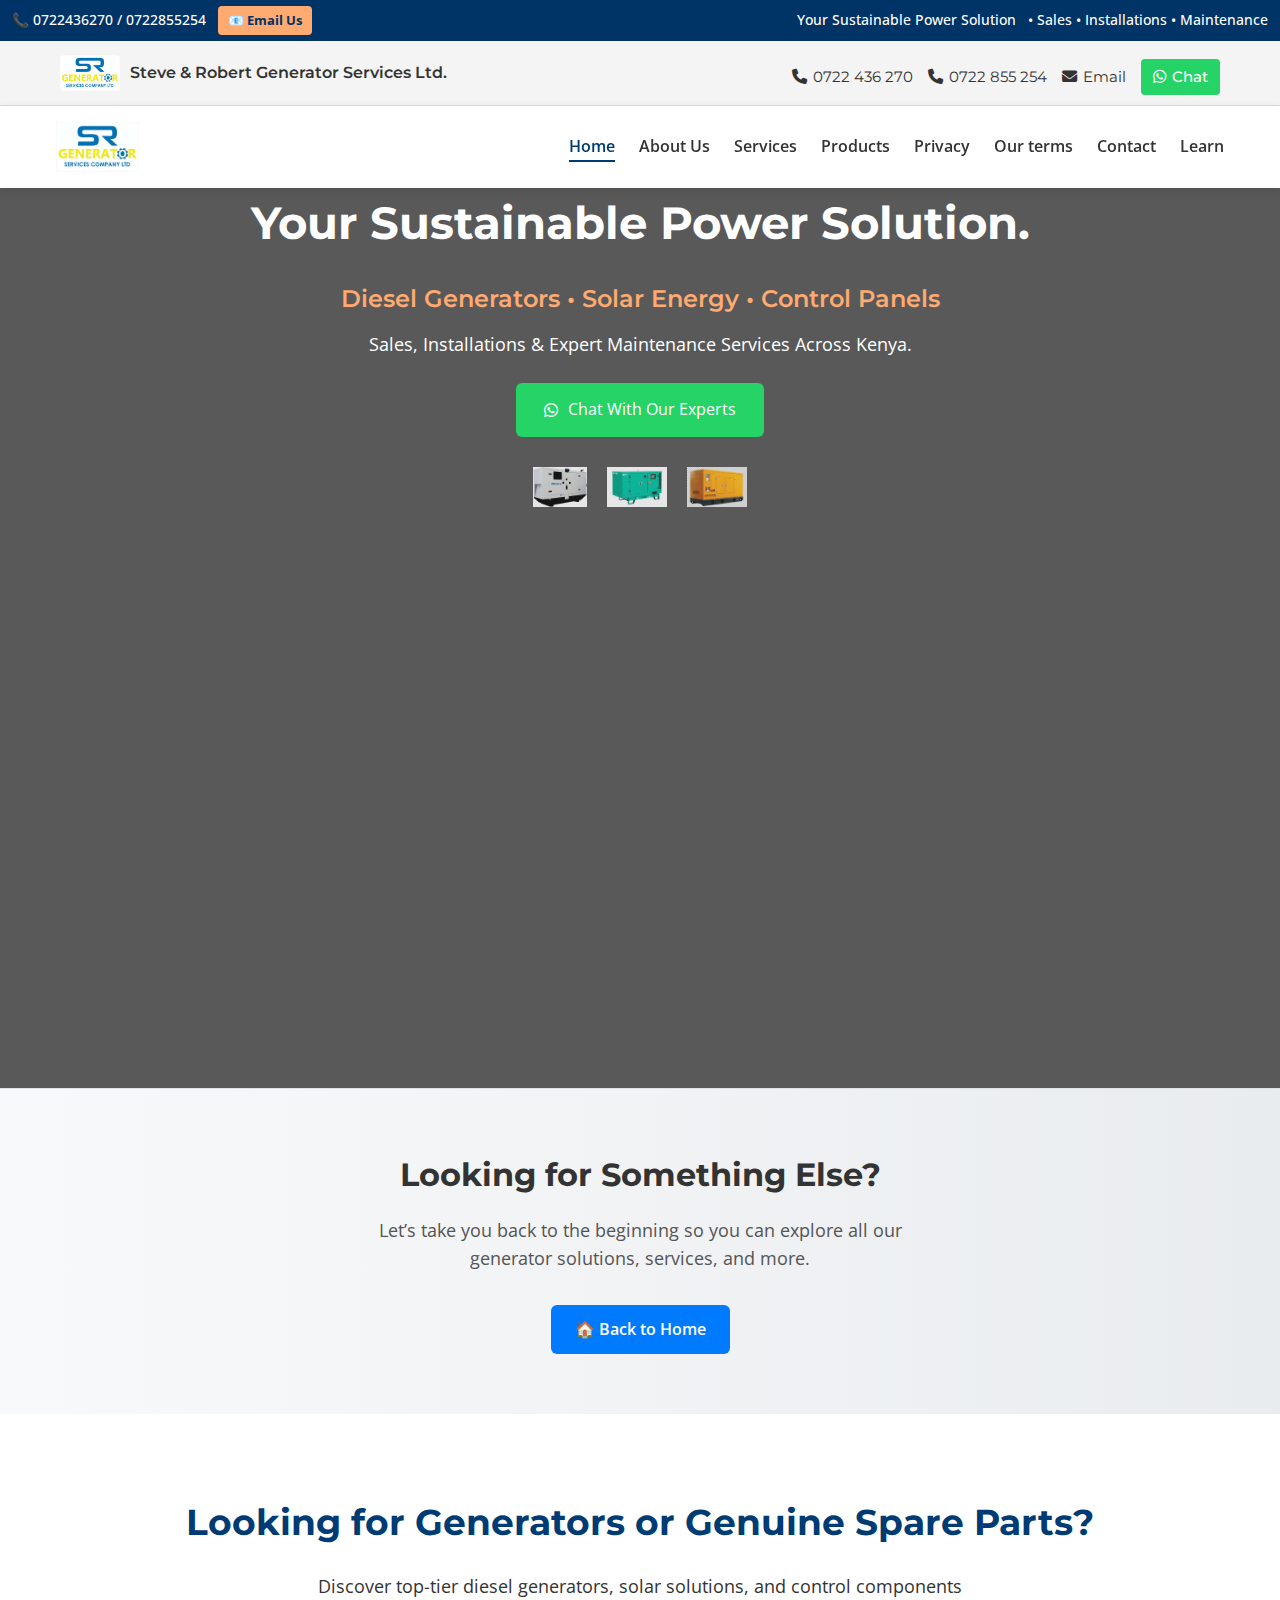
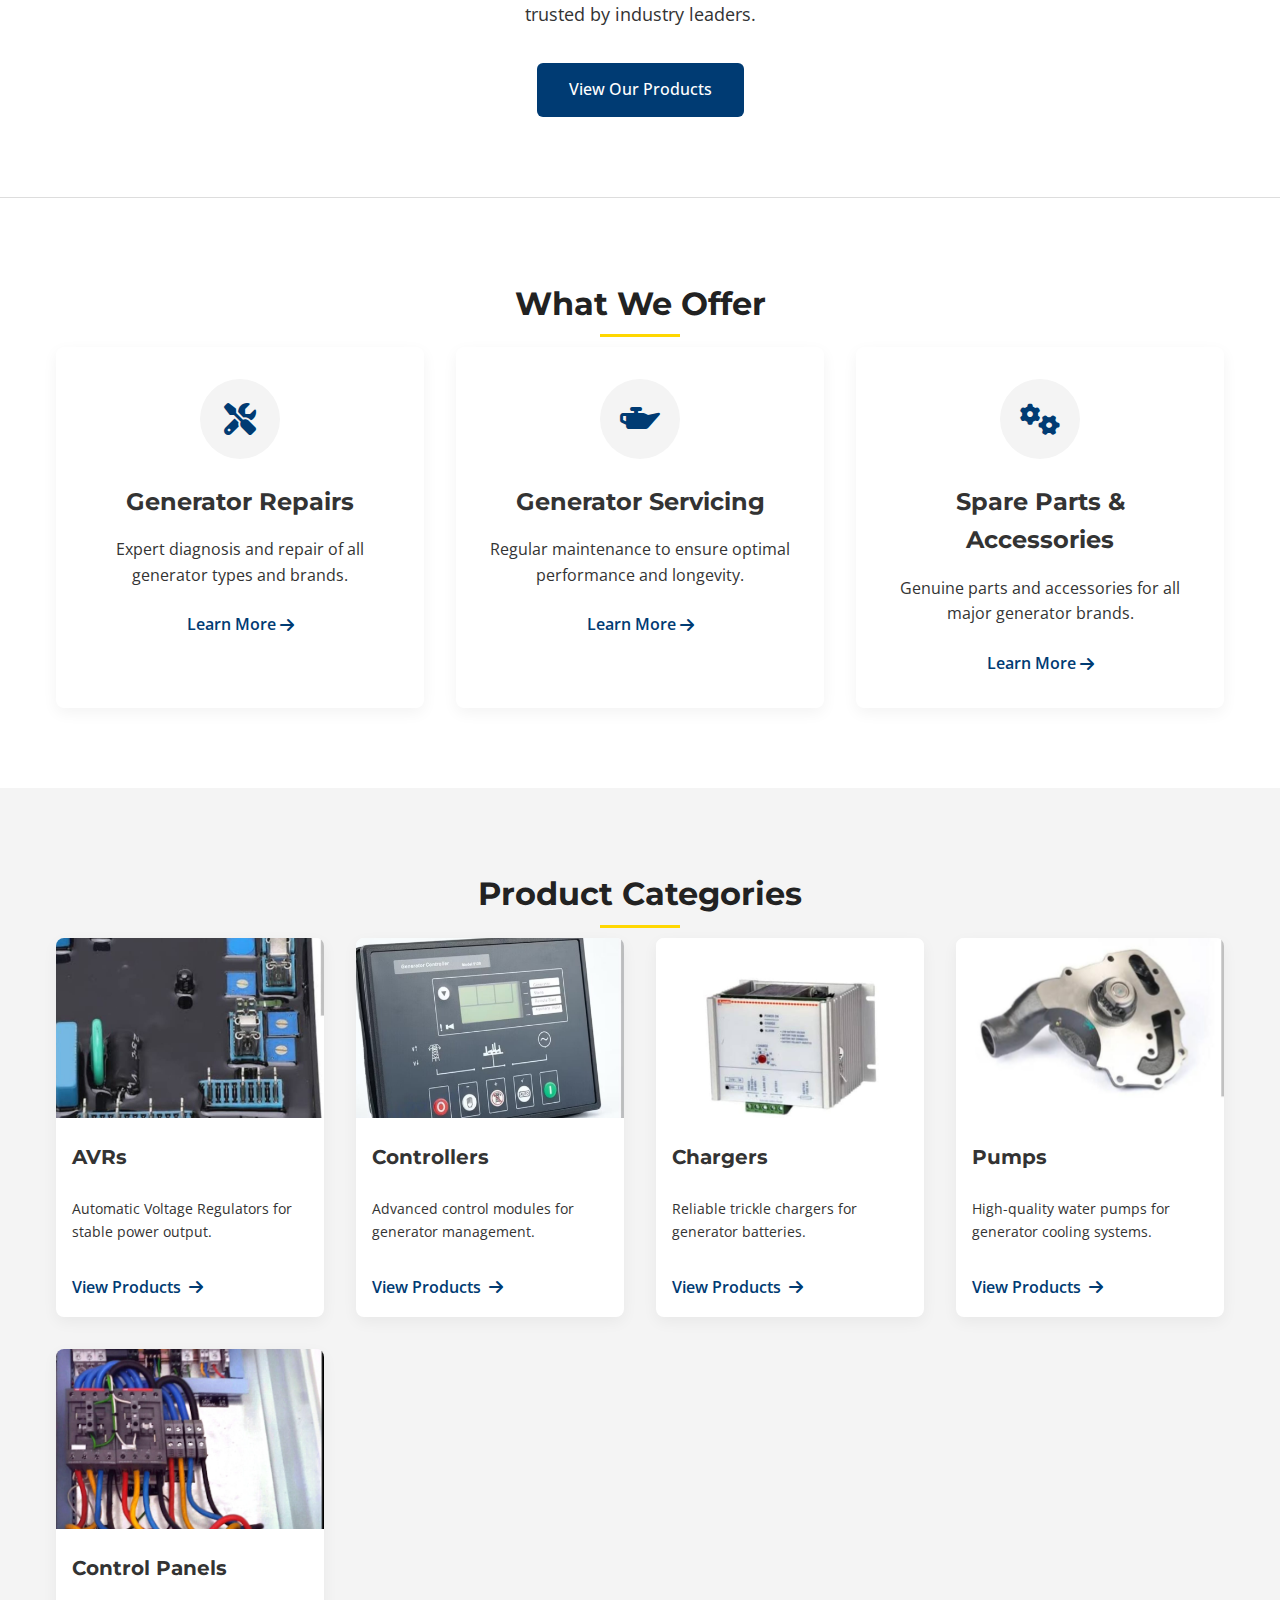
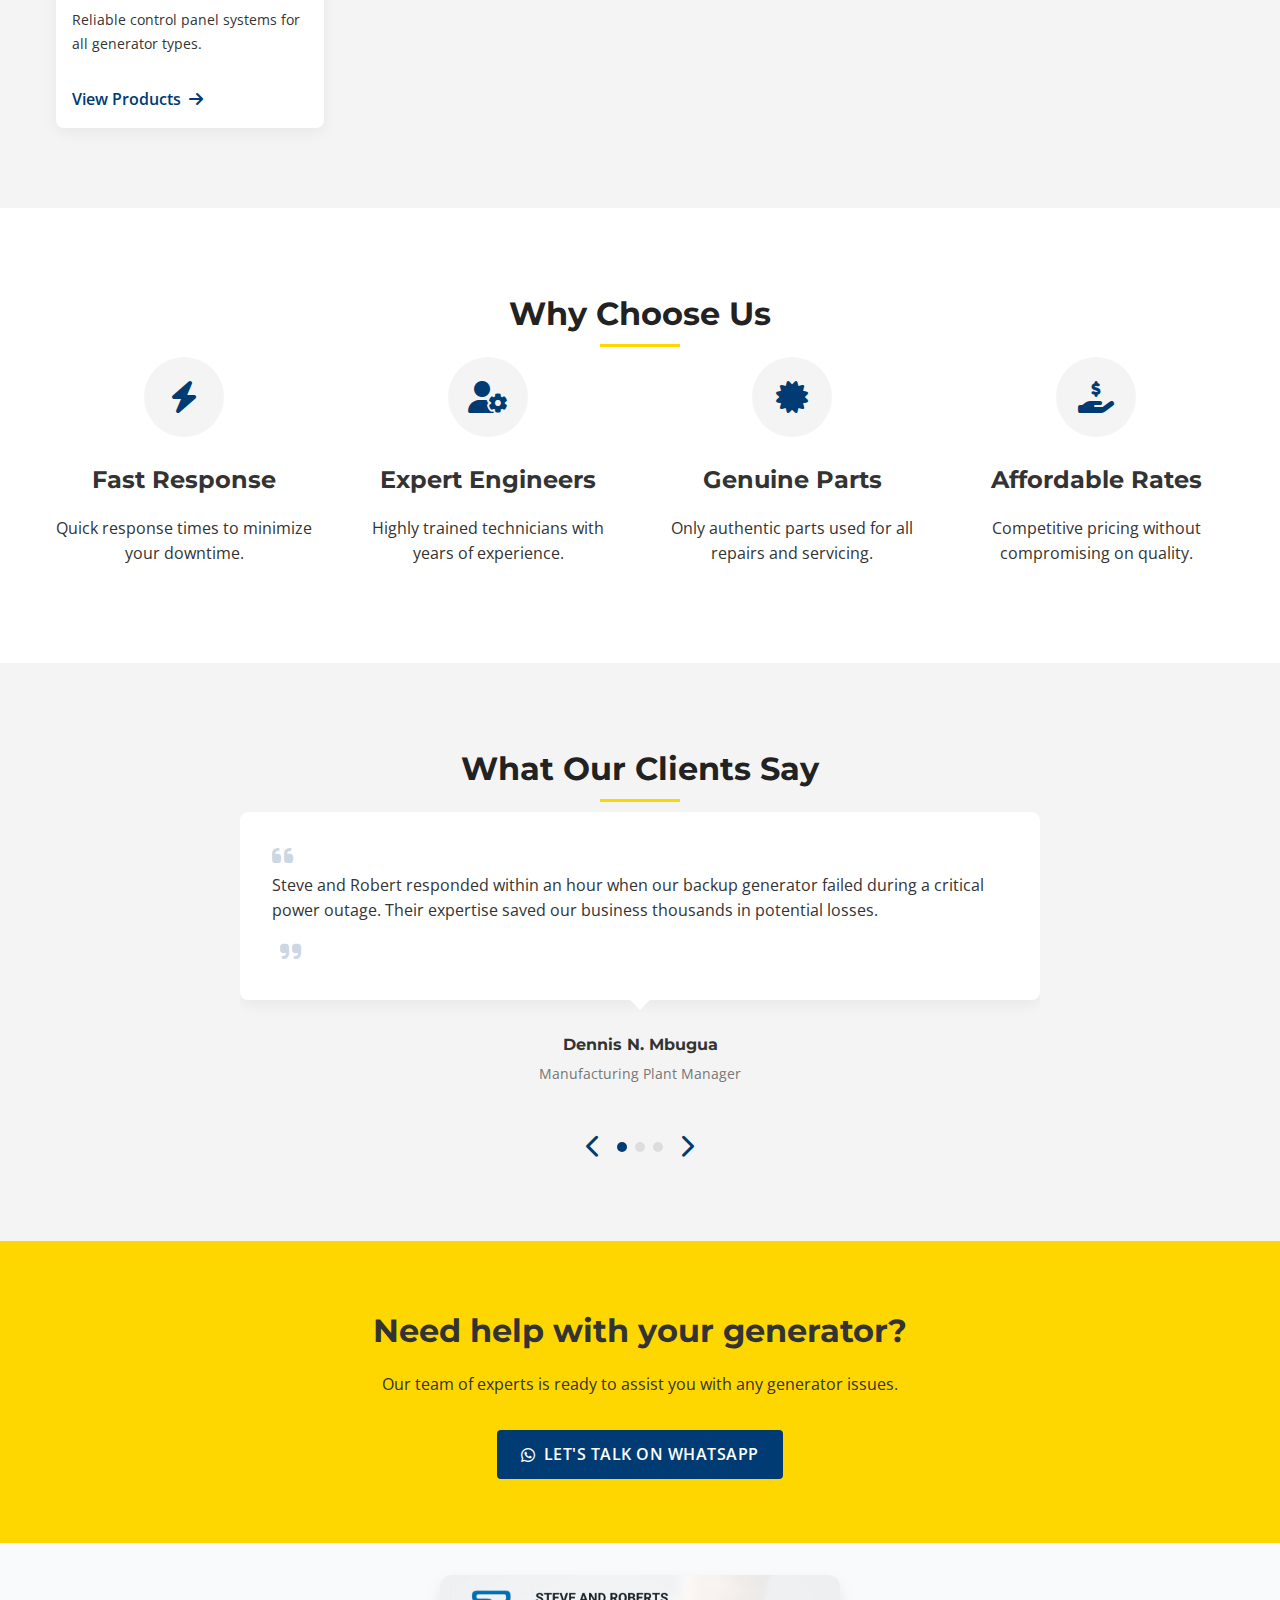
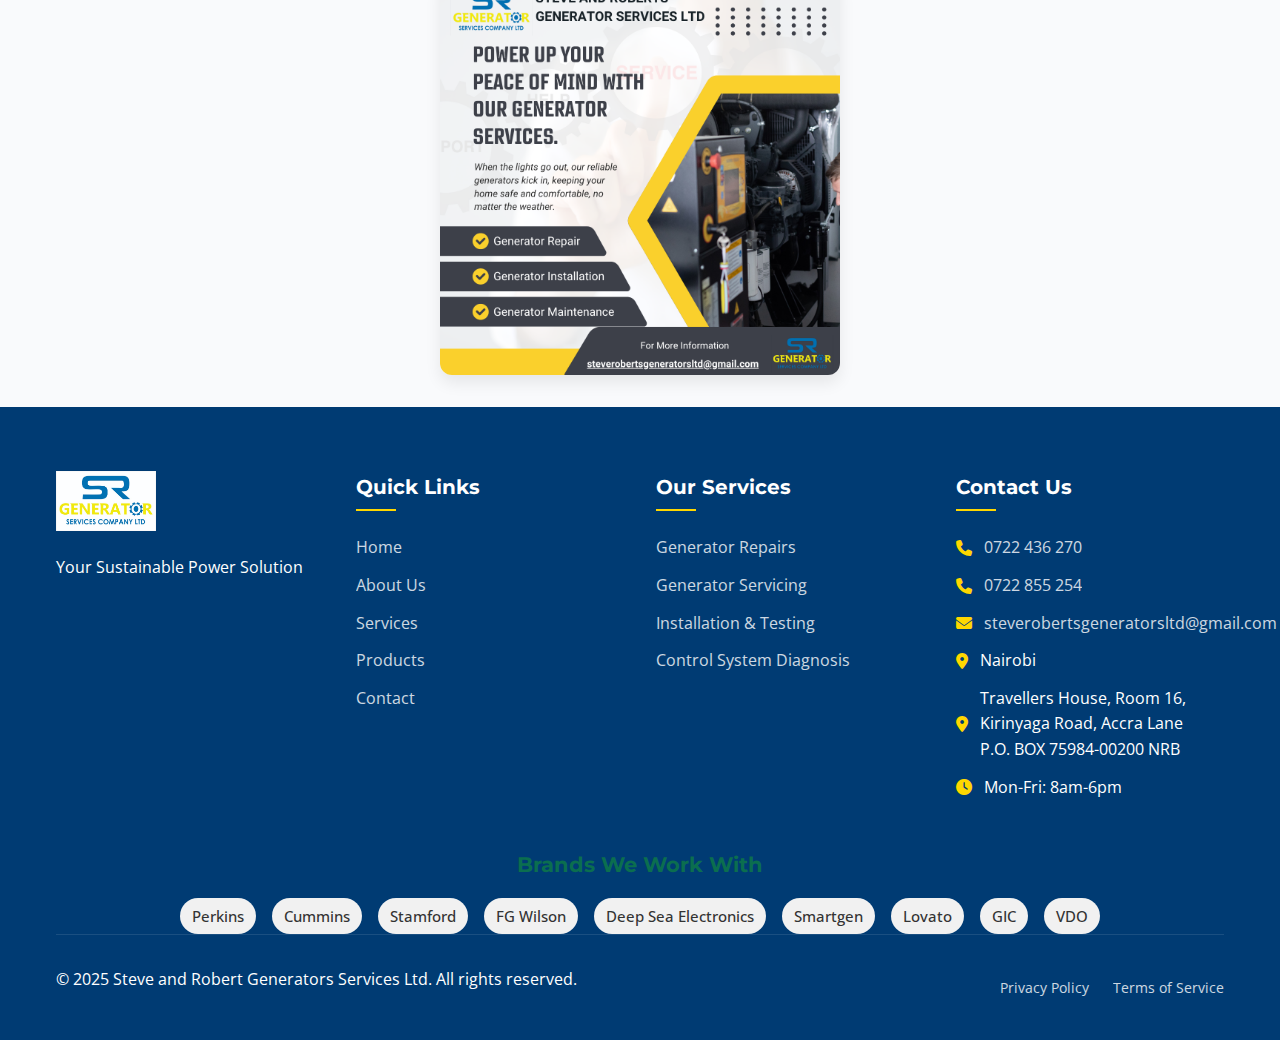
<file: index.html>
<!DOCTYPE html>
<html lang="en">
    <head>
        <meta charset="UTF-8" />
        <meta name="viewport" content="width=device-width, initial-scale=1.0" />
      
        <!-- SEO Meta Tags -->
        <title>Generator Services in Kenya | Steve & Robert Generator Services Ltd.</title>
        <meta name="description" content="Trusted generator services, parts, and installation in Kenya. We supply Perkins, Cummins, Stamford and other top brands across Nairobi and beyond." />
        <meta name="keywords" content="generator services Kenya, generator repairs Nairobi, Perkins generators Kenya, generator spare parts, Cummins generators, Stamford AVR, generator installation Kenya" />
        <link rel="canonical" href="https://www.steveandrobertgenerators.co.ke/" />
      
        <!-- Favicon -->
        <link rel="icon" type="image/png" href="/images/favicon.png" />
      
        <!-- CSS Stylesheets -->
        <link rel="stylesheet" href="/css/styles.css" />
        <link rel="stylesheet" href="css/banner.css" />
        <link rel="stylesheet" href="/css/global.css" />
        <link rel="stylesheet" href="css/footer.css" />
      
        <!-- Fonts & Icons -->
        <link rel="preconnect" href="https://fonts.googleapis.com" />
        <link rel="preconnect" href="https://fonts.gstatic.com" crossorigin />
        <link href="https://fonts.googleapis.com/css2?family=Montserrat:wght@400;500;600;700&family=Open+Sans:wght@400;500;600&display=swap" rel="stylesheet" />
        <link rel="stylesheet" href="https://cdnjs.cloudflare.com/ajax/libs/font-awesome/6.4.0/css/all.min.css" />
      
        <!-- Open Graph Meta Tags (for social sharing) -->
        <meta property="og:title" content="Steve & Robert Generator Services Ltd. | Generator Experts in Kenya" />
        <meta property="og:description" content="Professional generator servicing, installation, and spare parts across Kenya. Perkins, Cummins, Stamford and more." />
        <meta property="og:image" content="https://www.steveandrobertgenerators.co.ke/images/Website_Banner.png" />
        <meta property="og:url" content="https://www.steveandrobertgenerators.co.ke/" />
        <meta property="og:type" content="website" />
      
        <!-- Twitter Card Tags -->
        <meta name="twitter:card" content="summary_large_image" />
        <meta name="twitter:title" content="Steve & Robert Generator Services Ltd. | Generator Experts in Kenya" />
        <meta name="twitter:description" content="Professional generator services, installations, and parts across Kenya. Perkins, Cummins, Stamford." />
        <meta name="twitter:image" content="https://www.steveandrobertgenerators.co.ke/images/Website_Banner.png" />
      
        <!-- Local Business Structured Data -->
        <script type="application/ld+json">
        {
          "@context": "https://schema.org",
          "@type": "LocalBusiness",
          "name": "Steve & Robert Generator Services Ltd.",
          "image": "https://www.steveandrobertgenerators.co.ke/images/logo/logo.jfif",
          "url": "https://www.steveandrobertgenerators.co.ke/",
          "telephone": "+254722436270",
          "address": {
            "@type": "PostalAddress",
            "streetAddress": "Travellers House, Room 16, Kirinyaga Road, Accra Lane",
            "addressLocality": "Nairobi",
            "postalCode": "00200",
            "addressCountry": "KE"
          },
          "openingHours": "Mo-Fr 08:00-18:00",
          "sameAs": [
            "https://facebook.com/steveandrobertgenerators",
            "https://www.instagram.com/steveandrobertgenerators"
          ]
        }
        </script>
      </head>
      
<body>
<div class="top-bar" id="topBar">
  <div class="left">
    <span>📞 0722436270 / 0722855254</span>
    <a href="mailto:steverobertsgeneratorsltd@gmail.com" class="email-button">
      📧 Email Us
    </a>
  </div>
  <div class="right">
    <span>Your Sustainable Power Solution</span>
    <span>• Sales • Installations • Maintenance</span>
  </div>
</div>

<!-- TOP HOOK  START-->
 <div class="branding-strip">
  <div class="branding-container">
    <div class="branding-left">
      <img src="images/logo/logo.jfif" alt="Logo" class="branding-logo" />
      <span class="company-name">Steve & Robert Generator Services Ltd.</span>
    </div>
    <div class="branding-right">
      <a href="tel:+254722436270"><i class="fas fa-phone"></i> 0722 436 270</a>
      <a href="tel:+254722855254"><i class="fas fa-phone"></i> 0722 855 254</a>
      <a href="mailto:steverobertsgeneratorsltd@gmail.com"><i class="fas fa-envelope"></i> Email</a>
      <a href="https://wa.me/722436270?text=Hello%20Steve%20and%20Robert,%20I'm%20interested%20in%20your%20services." class="whatsapp-link">
        <i class="fab fa-whatsapp"></i> Chat
      </a>
    </div>
  </div>
</div>

 <!-- TOP HOOK END -->
<!-- HEADER SECTION START -->
    <header>
        <div class="container">
            <div class="logo" id="website-logo">
                <img src="images/logo/logo.jfif" alt="Steve and Robert Generators Services Ltd.">
            </div>
            <nav>
                <button class="mobile-menu-btn">
                    <span></span>
                    <span></span>
                    <span></span>
                </button>
                <ul class="nav-menu">
                    <li><a href="index.html" class="active">Home</a></li>
                    <li><a href="about.html">About Us</a></li>
                    <li><a href="services.html">Services</a></li>
                    <li><a href="products.html">Products</a></li>
                    <li><a href="privacy.html">Privacy</a></li>
                    <li><a href="terms.html">Our terms</a></li>
                    <li><a href="contact.html">Contact</a></li>
                    <li><a href="knowledgebase.html">Learn</a></li>
                </ul>
            </nav>
        </div>
    </header>
    <!-- HEADER SECTION END -->

    <main>
        <!-- Hero Section Start -->
 <section class="hero-section">
  <div class="hero-slider">
    <div class="overlay"></div>
    <div class="hero-content container">
      <h1 class="hero-title">Your Sustainable Power Solution.</h1>
      <h2 class="hero-subtitle">Diesel Generators • Solar Energy • Control Panels</h2>
      <p class="hero-description">
        Sales, Installations & Expert Maintenance Services Across Kenya.
      </p>
      <a href="https://wa.me/722436270?text=Hello%20Steve%20and%20Robert,%20I'm%20interested%20in%20your%20services.%20Please%20share%20more%20details." 
         class="cta-button">
        <i class="fab fa-whatsapp"></i> Chat With Our Experts
      </a>
      <div class="hero-brands">
        <img src="/images/perkins-logo.png" alt="Perkins">
        <img src="/images/cummins-logo.png" alt="Cummins">
        <img src="/images/diesel_generator.png" alt="Solar">
      </div>
    </div>
  </div>
</section>

<!--call to action to go home -->
<section class="cta-home">
  <div class="cta-content">
    <h2>Looking for Something Else?</h2>
    <p>Let’s take you back to the beginning so you can explore all our generator solutions, services, and more.</p>
    <a href="/home.html" class="btn-home">🏠 Back to Home</a>
  </div>
</section>

























<!-- VIEW PRODUCTS -->
 <section class="text-hook">
  <div class="container">
    <h2 class="text-hook-heading">Looking for Generators or Genuine Spare Parts?</h2>
    <p class="text-hook-subtext">
      Discover top-tier diesel generators, solar solutions, and control components trusted by industry leaders.
    </p>
    <a href="products.html" class="hook-btn">View Our Products</a>
  </div>
</section>




        <!-- Hero Section End -->

        <!-- What We Offer Section -->
        <section class="services-overview">
            <div class="container">
                <h2 class="section-title">What We Offer</h2>
                <div class="services-grid">
                    <div class="service-card">
                        <div class="icon">
                            <i class="fas fa-tools"></i>
                        </div>
                        <h3>Generator Repairs</h3>
                        <p>Expert diagnosis and repair of all generator types and brands.</p>
                        <a href="services.html#repairs" class="btn-text">Learn More <i class="fas fa-arrow-right"></i></a>
                    </div>
                    <div class="service-card">
                        <div class="icon">
                            <i class="fas fa-oil-can"></i>
                        </div>
                        <h3>Generator Servicing</h3>
                        <p>Regular maintenance to ensure optimal performance and longevity.</p>
                        <a href="services.html#servicing" class="btn-text">Learn More <i class="fas fa-arrow-right"></i></a>
                    </div>
                    <div class="service-card">
                        <div class="icon">
                            <i class="fas fa-cogs"></i>
                        </div>
                        <h3>Spare Parts & Accessories</h3>
                        <p>Genuine parts and accessories for all major generator brands.</p>
                        <a href="products.html" class="btn-text">Learn More <i class="fas fa-arrow-right"></i></a>
                    </div>
                </div>
            </div>
        </section>

        <!-- Product Categories Highlights -->
        <section class="product-highlights">
            <div class="container">
                <h2 class="section-title">Product Categories</h2>
                <div class="product-grid">
                    <div class="product-card">
                        <img src="/images/products/automatic_voltage_regulators/As-480-avr.jpg" alt="Automatic Voltage Regulators">
                        <h3>AVRs</h3>
                        <p>Automatic Voltage Regulators for stable power output.</p>
                        <a href="products.html#avrs" class="btn-text">View Products <i class="fas fa-arrow-right"></i></a>
                    </div>
                    <div class="product-card">
                        <img src="images/products/controllers/5120_general_controller.jpg" alt="Controllers">
                        <h3>Controllers</h3>
                        <p>Advanced control modules for generator management.</p>
                        <a href="products.html#controllers" class="btn-text">View Products <i class="fas fa-arrow-right"></i></a>
                    </div>
                    <div class="product-card">
                        <img src="images/products/trickle_chargers/Lovato-trickle-charger.jpg" alt="Chargers">
                        <h3>Chargers</h3>
                        <p>Reliable trickle chargers for generator batteries.</p>
                        <a href="products.html#chargers" class="btn-text">View Products <i class="fas fa-arrow-right"></i></a>
                    </div>
                    <div class="product-card">
                        <img src="images/products/water_pumps/pump4.jpg" alt="Pumps">
                        <h3>Pumps</h3>
                        <p>High-quality water pumps for generator cooling systems.</p>
                        <a href="products.html#pumps" class="btn-text">View Products <i class="fas fa-arrow-right"></i></a>
                    </div>
                    <div class="product-card">
                        <img src="images/products/star_delta-starter.jpg" alt="Starters">
                        <h3>Control Panels</h3>
                        <p>Reliable  control panel systems for all generator types.</p>
                        <a href="products.html#starters" class="btn-text">View Products <i class="fas fa-arrow-right"></i></a>
                    </div>
                </div>
            </div>
        </section>

        <!-- Why Choose Us -->
        <section class="why-choose-us">
            <div class="container">
                <h2 class="section-title">Why Choose Us</h2>
                <div class="features-grid">
                    <div class="feature">
                        <div class="icon">
                            <i class="fas fa-bolt"></i>
                        </div>
                        <h3>Fast Response</h3>
                        <p>Quick response times to minimize your downtime.</p>
                    </div>
                    <div class="feature">
                        <div class="icon">
                            <i class="fas fa-user-cog"></i>
                        </div>
                        <h3>Expert Engineers</h3>
                        <p>Highly trained technicians with years of experience.</p>
                    </div>
                    <div class="feature">
                        <div class="icon">
                            <i class="fas fa-certificate"></i>
                        </div>
                        <h3>Genuine Parts</h3>
                        <p>Only authentic parts used for all repairs and servicing.</p>
                    </div>
                    <div class="feature">
                        <div class="icon">
                            <i class="fas fa-hand-holding-usd"></i>
                        </div>
                        <h3>Affordable Rates</h3>
                        <p>Competitive pricing without compromising on quality.</p>
                    </div>
                </div>
            </div>
        </section>

        <!-- Testimonials -->
        <section class="testimonials">
            <div class="container">
                <h2 class="section-title">What Our Clients Say</h2>
                <div class="testimonial-slider">
                    <div class="testimonial active">
                        <div class="quote">
                            <i class="fas fa-quote-left"></i>
                            <p>Steve and Robert responded within an hour when our backup generator failed during a critical power outage. Their expertise saved our business thousands in potential losses.</p>
                            <i class="fas fa-quote-right"></i>
                        </div>
                        <div class="client">
                            <h4>Dennis N. Mbugua</h4>
                            <p>Manufacturing Plant Manager</p>
                        </div>
                    </div>
                    <div class="testimonial">
                        <div class="quote">
                            <i class="fas fa-quote-left"></i>
                            <p>We've been using their maintenance services for our hospital generators for over 5 years. Their reliability and attention to detail is unmatched in the industry.</p>
                            <i class="fas fa-quote-right"></i>
                        </div>
                        <div class="client">
                            <h4>Dr Michael Njoroge</h4>
                            <p>Hospital Facilities Director</p>
                        </div>
                    </div>
                    <div class="testimonial">
                        <div class="quote">
                            <i class="fas fa-quote-left"></i>
                            <p>The team provided excellent advice when we needed to upgrade our home generator system. Fair pricing and exceptional service from start to finish.</p>
                            <i class="fas fa-quote-right"></i>
                        </div>
                        <div class="client">
                            <h4>Margret Mbugua</h4>
                            <p>Homeowner</p>
                        </div>
                    </div>
                </div>
                <div class="testimonial-controls">
                    <button class="prev"><i class="fas fa-chevron-left"></i></button>
                    <div class="dots">
                        <span class="dot active"></span>
                        <span class="dot"></span>
                        <span class="dot"></span>
                    </div>
                    <button class="next"><i class="fas fa-chevron-right"></i></button>
                </div>
            </div>
        </section>

        <!-- Call to Action -->
        <section class="cta">
            <div class="container">
                <h2>Need help with your generator?</h2>
                <p>Our team of experts is ready to assist you with any generator issues.</p>
                <a href="https://wa.me/722436270?text=Hello%20Steve%20and%20Robert,%20I%20need%20help%20with%20my%20generator.%20Please%20contact%20me." class="btn btn-primary">
                    <i class="fab fa-whatsapp"></i> Let's talk on WhatsApp
                </a>
            </div>
        </section>
    </main>
    <!-- scroll to top -->
     <!-- back-to-top.html -->
<!-- Back to Top Button -->
<button id="backToTop" title="Go to top">
    &#8679;
  </button>
  


<!-- Banner section -->
 <!-- Company Banner Section -->
<!-- Image-Only Company Banner Section -->
<section class="scrolling-banner">
    <div class="scrolling-wrapper">
      <!-- SLIDE SET 1 -->
      <div class="scrolling-slide">
        <img src="images/Website_Banner.png" alt="Banner" class="scrolling-image" />
      </div>
      <div class="scrolling-slide text-slide">
        <h3>Perkins | Cummins | Stamford</h3>
        <p>Trusted Brands for Reliable Power</p>
      </div>
      <div class="scrolling-slide text-slide">
        <h3>30kVA to 500kVA Generators</h3>
        <p>Available Now in Kenya</p>
      </div>
  
      <!-- SLIDE SET 2 (duplicate for looping) -->
      <div class="scrolling-slide">
        <img src="images/Website_Banner.png" alt="Banner" class="scrolling-image" />
      </div>
      <div class="scrolling-slide text-slide">
        <h3>Perkins | Cummins | Stamford</h3>
        <p>Trusted Brands for Reliable Power</p>
      </div>
      <div class="scrolling-slide text-slide">
        <h3>30kVA to 500kVA Generators</h3>
        <p>Available Now in Kenya</p>
      </div>
    </div>
  </section>
  
  
  
  
  
  
  



  <footer>
    <div class="container">
      <div class="footer-content">
        <!-- Logo & Tagline -->
        <div class="footer-logo">
          <img src="images/logo/logo.jfif" alt="Steve and Robert Generators Services Ltd.">
          <p>Your Sustainable Power Solution</p>
        </div>
  
        <!-- Quick Links -->
        <div class="footer-links">
          <h3>Quick Links</h3>
          <ul>
            <li><a href="index.html">Home</a></li>
            <li><a href="about.html">About Us</a></li>
            <li><a href="services.html">Services</a></li>
            <li><a href="products.html">Products</a></li>
            <li><a href="contact.html">Contact</a></li>
          </ul>
        </div>
  
        <!-- Services -->
        <div class="footer-services">
          <h3>Our Services</h3>
          <ul>
            <li><a href="services.html#repairs">Generator Repairs</a></li>
            <li><a href="services.html#servicing">Generator Servicing</a></li>
            <li><a href="services.html#installation">Installation & Testing</a></li>
            <li><a href="services.html#control">Control System Diagnosis</a></li>
          </ul>
        </div>
  
        <!-- Contact Info -->
        <div class="footer-contact">
          <h3>Contact Us</h3>
          <ul>
            <li><i class="fas fa-phone"></i> <a href="tel:+254722436270">0722 436 270</a></li>
            <li><i class="fas fa-phone"></i> <a href="tel:+254722855254">0722 855 254</a></li>
            <li><i class="fas fa-envelope"></i> <a href="mailto:steverobertsgeneratorsltd@gmail.com">steverobertsgeneratorsltd@gmail.com</a></li>
            <li><i class="fas fa-map-marker-alt"></i> Nairobi</li>
            <li><i class="fas fa-map-marker-alt"></i> Travellers House, Room 16, Kirinyaga Road, Accra Lane<br>P.O. BOX 75984-00200 NRB</li>
            <li><i class="fas fa-clock"></i> Mon-Fri: 8am-6pm</li>
          </ul>
        </div>
      </div>
  
      <!-- Brands Section -->
      <div class="footer-brands">
        <h3>Brands We Work With</h3>
        <div class="brand-names">
          <span>Perkins</span>
          <span>Cummins</span>
          <span>Stamford</span>
          <span>FG Wilson</span>
          <span>Deep Sea Electronics</span>
          <span>Smartgen</span>
          <span>Lovato</span>
          <span>GIC</span>
          <span>VDO</span>
        </div>
      </div>
  
      <!-- Bottom -->
      <div class="footer-bottom">
        <p>&copy; 2025 Steve and Robert Generators Services Ltd. All rights reserved.</p>
        <div class="footer-legal">
          <a href="privacy.html">Privacy Policy</a>
          <a href="terms.html">Terms of Service</a>
        </div>
      </div>
    </div>
  </footer>


    <script src="./js/script.js"></script>
    <script src="./js/top.js"></script>
</body>
</html>
</file>
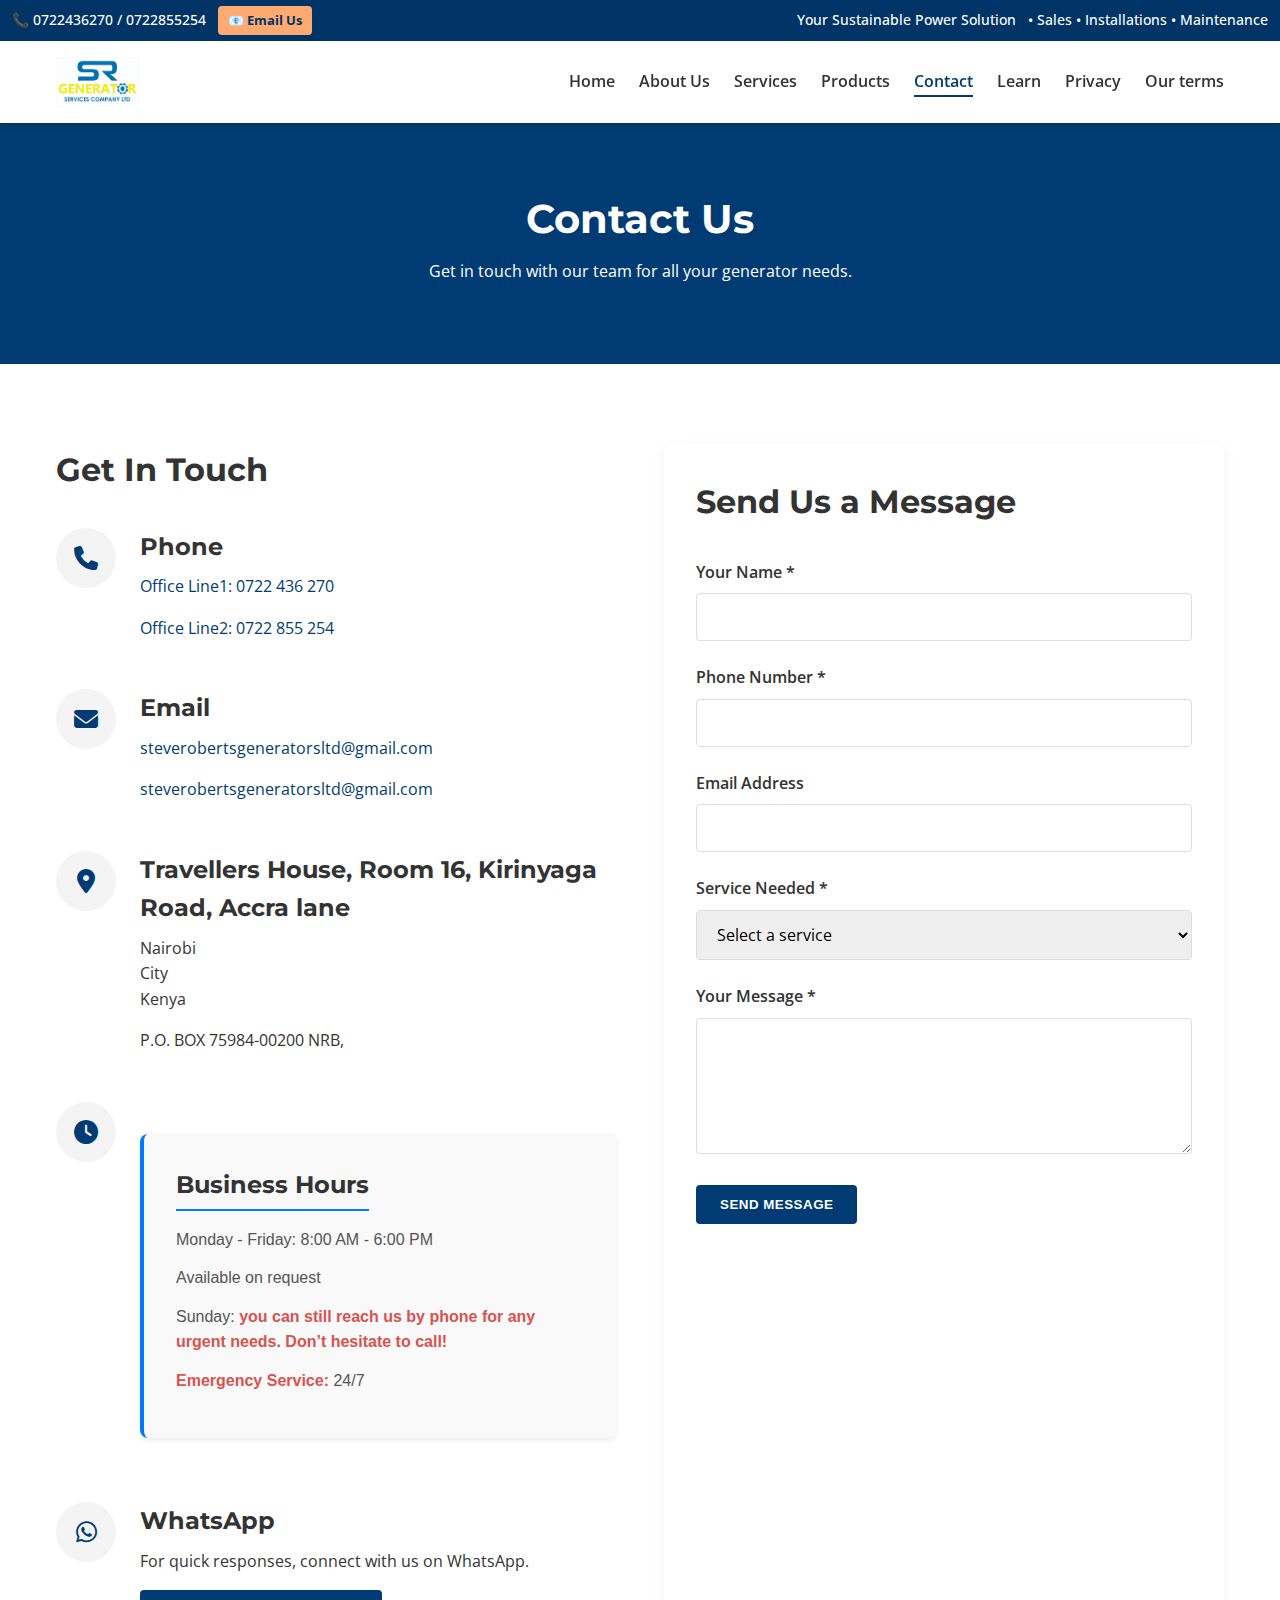
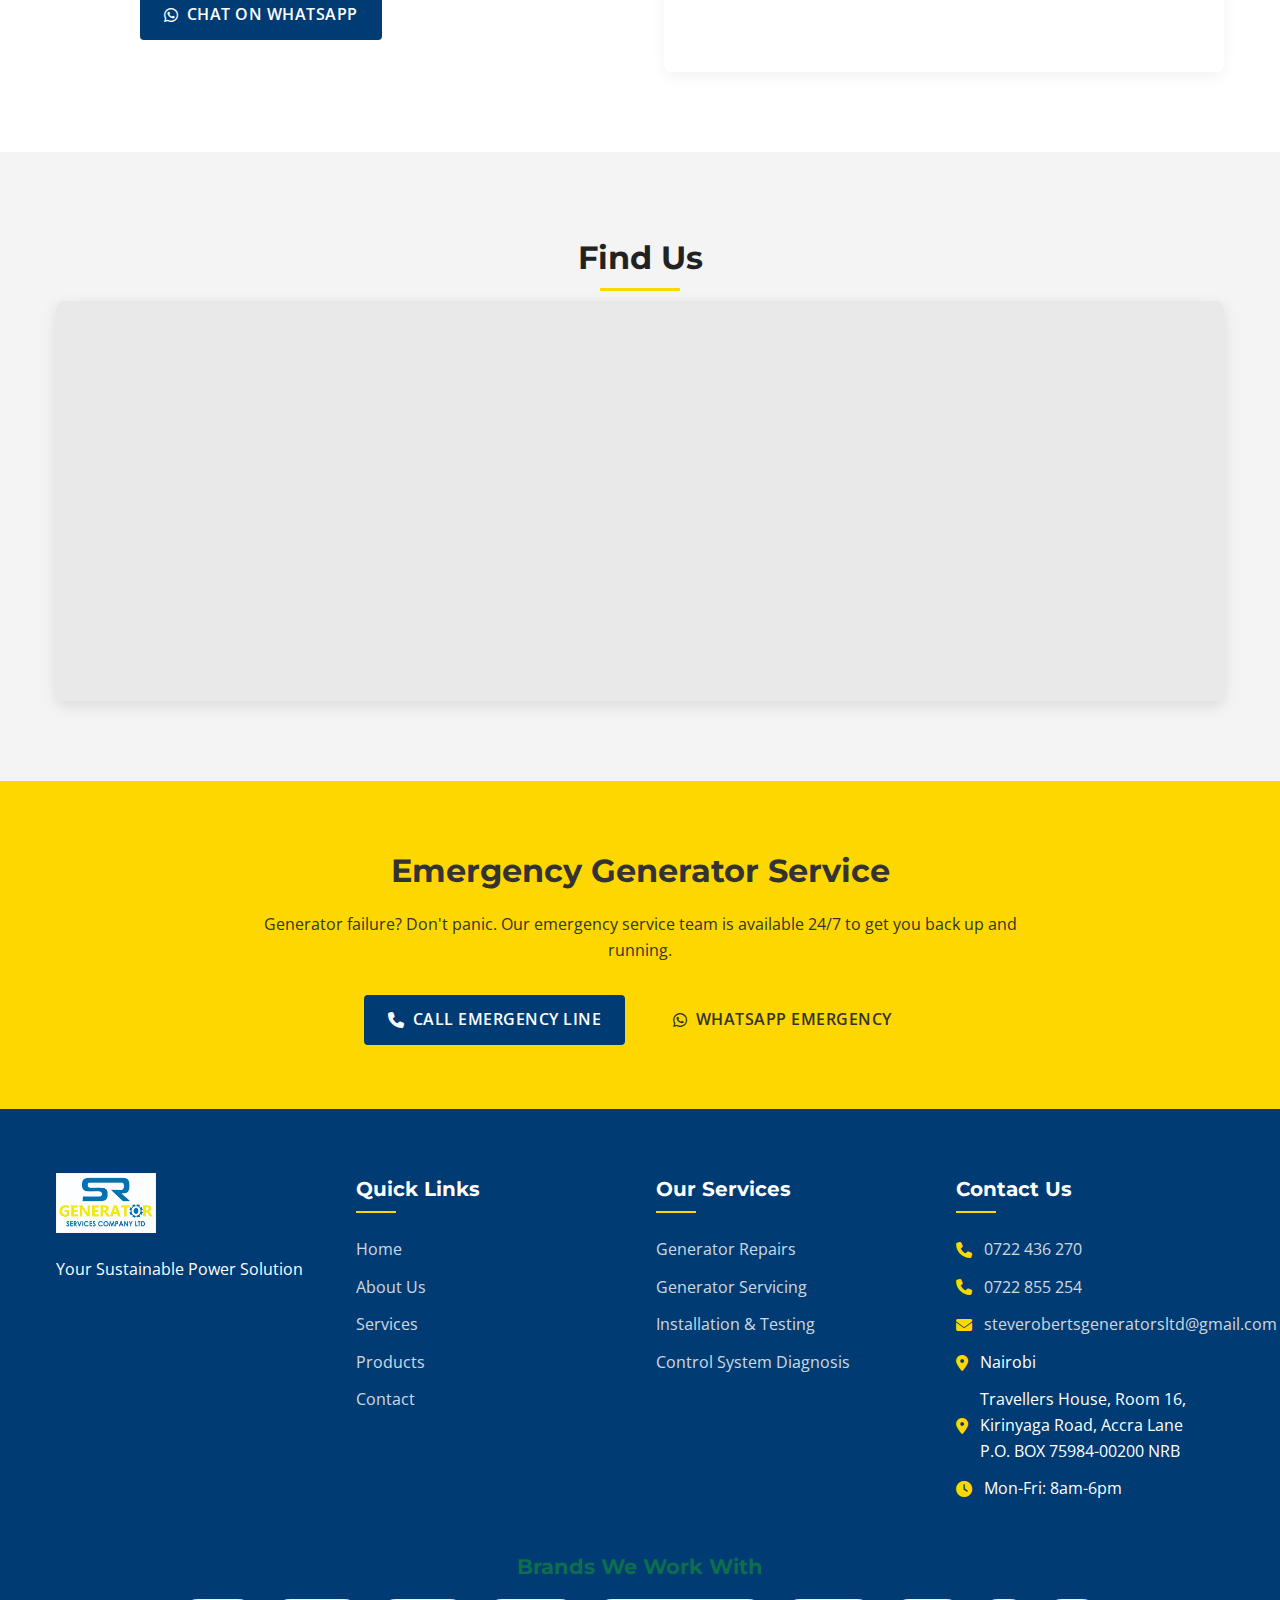
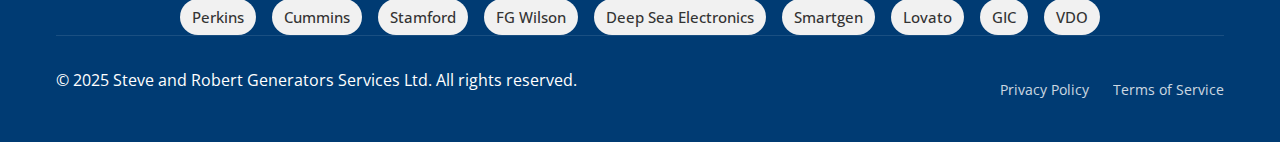
<file: contact.html>
<!DOCTYPE html>
<html lang="en">
<head>
    <meta charset="UTF-8">
    <meta name="viewport" content="width=device-width, initial-scale=1.0">
    <title>Contact Us - Steve and Robert Generators Services Ltd.</title>
     <link rel="stylesheet" href="/css/styles.css">
     <link rel="stylesheet" href="css/global.css">
     <link rel="stylesheet" href="css/footer.css">
    <link rel="preconnect" href="https://fonts.googleapis.com">
    <link rel="preconnect" href="https://fonts.gstatic.com" crossorigin>
    <link href="https://fonts.googleapis.com/css2?family=Montserrat:wght@400;500;600;700&family=Open+Sans:wght@400;500;600&display=swap" rel="stylesheet">
    <link rel="stylesheet" href="https://cdnjs.cloudflare.com/ajax/libs/font-awesome/6.4.0/css/all.min.css">
</head>
<body>
    <div class="top-bar" id="topBar">
  <div class="left">
    <span>📞 0722436270 / 0722855254</span>
    <a href="mailto:steverobertsgeneratorsltd@gmail.com" class="email-button">
      📧 Email Us
    </a>
  </div>
  <div class="right">
    <span>Your Sustainable Power Solution</span>
    <span>• Sales • Installations • Maintenance</span>
  </div>
</div>
    <header>
        <div class="container">
            <div class="logo" id="website-logo">
               <img src="images/logo/logo.jfif" alt="Steve and Robert Generators Services Ltd.">
            </div>
            <nav>
                <button class="mobile-menu-btn">
                    <span></span>
                    <span></span>
                    <span></span>
                </button>
                <ul class="nav-menu">
                    <li><a href="index.html">Home</a></li>
                    <li><a href="about.html">About Us</a></li>
                    <li><a href="services.html">Services</a></li>
                    <li><a href="products.html">Products</a></li>
                    <li><a href="contact.html" class="active">Contact</a></li>
                    <li><a href="knowledgebase.html">Learn</a></li>
                     <li><a href="privacy.html">Privacy</a></li>
                    <li><a href="terms.html">Our terms</a></li>
                </ul>
            </nav>
        </div>
    </header>

    <main>
        <!-- Page Header -->
        <section class="page-header">
            <div class="container">
                <h1>Contact Us</h1>
                <p>Get in touch with our team for all your generator needs.</p>
            </div>
        </section>

        <!-- Contact Information -->
        <section class="contact-info">
            <div class="container">
                <div class="contact-grid">
                    <div class="contact-details">
                        <h2>Get In Touch</h2>
                        
                        <div class="contact-item">
                            <div class="contact-icon">
                                <i class="fas fa-phone"></i>
                            </div>
                            <div class="contact-text">
                                <h3>Phone</h3>
                                <p><a href="tel:+1234567890">Office Line1: 0722 436 270</a></p>
                                <p><a href="tel:+1234567891">Office Line2: 0722 855 254</a> </p>
                            </div>
                        </div>
                        
                        <div class="contact-item">
                            <div class="contact-icon">
                                <i class="fas fa-envelope"></i>
                            </div>
                            <div class="contact-text">
                                <h3>Email</h3>
                                <p><a href="steverobertsgeneratorsltd@gmail.com">steverobertsgeneratorsltd@gmail.com</a></p>
                                <p><a href="steverobertsgeneratorsltd@gmail.com">steverobertsgeneratorsltd@gmail.com</a></p>
                            </div>
                        </div>
                        
                        <div class="contact-item">
                            <div class="contact-icon">
                                <i class="fas fa-map-marker-alt"></i>
                            </div>
                            <div class="contact-text">
                                <h3>Travellers House, Room 16, Kirinyaga Road, Accra lane</h3>
                                <p>Nairobi<br> City <br>Kenya</p>
                                <p>P.O. BOX 75984-00200 NRB,</p>
                            </div>
                        </div>
                        
                        <div class="contact-item">
                            <div class="contact-icon">
                                <i class="fas fa-clock"></i>
                            </div>
                            <div class="contact-text availability-text">
                                <h3>Business Hours</h3>
                                <p>Monday - Friday: 8:00 AM - 6:00 PM</p>
                                <p>Available on request</p>
                                <p>Sunday: <strong>you can still reach us by phone for any urgent needs. Don’t hesitate to call!</strong></p>
                                <p><strong>Emergency Service:</strong> 24/7</p>
                            </div>
                        </div>
                        
                        <div class="contact-item">
                            <div class="contact-icon">
                                <i class="fab fa-whatsapp"></i>
                            </div>
                            <div class="contact-text">
                                <h3>WhatsApp</h3>
                                <p>For quick responses, connect with us on WhatsApp.</p>
                                <a href="https://wa.me/112733574?text=Hello%20Steve%20and%20Robert,%20I%20have%20a%20question%20about%20your%20generator%20services." class="btn btn-primary" target="_blank">
                                    <i class="fab fa-whatsapp"></i> Chat on WhatsApp
                                </a>
                            </div>
                        </div>
                    </div>
                    
                    <div class="contact-form">
                        <h2>Send Us a Message</h2>
                      <form id="contact-form" action="https://formspree.io/f/mnqkprqy" method="POST">
    <div class="form-group">
        <label for="name">Your Name <span class="required">*</span></label>
        <input type="text" id="name" name="name" required>
    </div>

    <div class="form-group">
        <label for="phone">Phone Number <span class="required">*</span></label>
        <input type="tel" id="phone" name="phone" required>
    </div>

    <div class="form-group">
        <label for="email">Email Address</label>
        <input type="email" id="email" name="email">
    </div>

    <div class="form-group">
        <label for="service">Service Needed <span class="required">*</span></label>
        <select id="service" name="service" required>
            <option value="">Select a service</option>
            <option value="repair">Generator Repair</option>
            <option value="servicing">Generator Servicing</option>
            <option value="parts">Spare Parts & Accessories</option>
            <option value="installation">Installation & Testing</option>
            <option value="other">Other</option>
        </select>
    </div>

    <div class="form-group">
        <label for="message">Your Message <span class="required">*</span></label>
        <textarea id="message" name="message" rows="5" required></textarea>
    </div>

    <!-- Hidden inputs for Formspree -->
    <input type="hidden" name="_subject" value="New Inquiry from Website">
    <input type="hidden" name="_redirect" value="https://steveandrobertgenerators/thank-you.html">
    <input type="text" name="_gotcha" style="display:none">

    <button type="submit" class="btn btn-primary">Send Message</button>
</form>

                    </div>
                </div>
            </div>
        </section>

        <!-- Map Section -->
        <section class="map-section">
            <div class="container">
                <h2 class="section-title">Find Us</h2>
                <div class="map-container">
                    <!-- In a real implementation, you would embed a Google Map here -->
                    <div style="background-color: #e9e9e9; height: 100%; display: flex; align-items: center; justify-content: center;">
                        <p>
                            <iframe src="https://www.google.com/maps/embed?pb=!1m18!1m12!1m3!1d3988.8228706957184!2d36.81855516998997!3d-1.279910932737198!2m3!1f0!2f0!3f0!3m2!1i1024!2i768!4f13.1!3m3!1m2!1s0x182f10d5339619e5%3A0x494817f840bd4220!2s16%20Kirinyaga%20Rd%2C%20Nairobi!5e0!3m2!1sen!2ske!4v1748297558107!5m2!1sen!2ske" width="600" height="450" style="border:0;" allowfullscreen="" loading="lazy" referrerpolicy="no-referrer-when-downgrade"></iframe>
                         </p>
                    </div>
                </div>
            </div>
        </section>

        <!-- Emergency Contact -->
        <section class="emergency-contact">
            <div class="container">
                <h2>Emergency Generator Service</h2>
                <p>Generator failure? Don't panic. Our emergency service team is available 24/7 to get you back up and running.</p>
                <div class="emergency-buttons">
                    <a href="tel:+254722436270" class="btn btn-primary">
                        <i class="fas fa-phone"></i> Call Emergency Line
                    </a>
                    <a href="https://wa.me/722436270?text=EMERGENCY:%20I%20need%20urgent%20generator%20assistance.%20Please%20respond%20ASAP." class="btn btn-secondary" target="_blank">
                        <i class="fab fa-whatsapp"></i> WhatsApp Emergency
                    </a>
                </div>
            </div>
        </section>
    </main>
      <!-- SCROLL TO TOP BUTTON -->
      <button id="backToTop" title="Go to top">
        &#8679;
      </button>

<footer>
    <div class="container">
      <div class="footer-content">
        <!-- Logo & Tagline -->
        <div class="footer-logo">
          <img src="images/logo/logo.jfif" alt="Steve and Robert Generators Services Ltd.">
          <p>Your Sustainable Power Solution</p>
        </div>
  
        <!-- Quick Links -->
        <div class="footer-links">
          <h3>Quick Links</h3>
          <ul>
            <li><a href="index.html">Home</a></li>
            <li><a href="about.html">About Us</a></li>
            <li><a href="services.html">Services</a></li>
            <li><a href="products.html">Products</a></li>
            <li><a href="contact.html">Contact</a></li>
          </ul>
        </div>
  
        <!-- Services -->
        <div class="footer-services">
          <h3>Our Services</h3>
          <ul>
            <li><a href="services.html#repairs">Generator Repairs</a></li>
            <li><a href="services.html#servicing">Generator Servicing</a></li>
            <li><a href="services.html#installation">Installation & Testing</a></li>
            <li><a href="services.html#control">Control System Diagnosis</a></li>
          </ul>
        </div>
  
        <!-- Contact Info -->
        <div class="footer-contact">
          <h3>Contact Us</h3>
          <ul>
            <li><i class="fas fa-phone"></i> <a href="tel:+254722436270">0722 436 270</a></li>
            <li><i class="fas fa-phone"></i> <a href="tel:+254722855254">0722 855 254</a></li>
            <li><i class="fas fa-envelope"></i> <a href="mailto:steverobertsgeneratorsltd@gmail.com">steverobertsgeneratorsltd@gmail.com</a></li>
            <li><i class="fas fa-map-marker-alt"></i> Nairobi</li>
            <li><i class="fas fa-map-marker-alt"></i> Travellers House, Room 16, Kirinyaga Road, Accra Lane<br>P.O. BOX 75984-00200 NRB</li>
            <li><i class="fas fa-clock"></i> Mon-Fri: 8am-6pm</li>
          </ul>
        </div>
      </div>
  
      <!-- Brands Section -->
      <div class="footer-brands">
        <h3>Brands We Work With</h3>
        <div class="brand-names">
          <span>Perkins</span>
          <span>Cummins</span>
          <span>Stamford</span>
          <span>FG Wilson</span>
          <span>Deep Sea Electronics</span>
          <span>Smartgen</span>
          <span>Lovato</span>
          <span>GIC</span>
          <span>VDO</span>
        </div>
      </div>
  
      <!-- Bottom -->
      <div class="footer-bottom">
        <p>&copy; 2025 Steve and Robert Generators Services Ltd. All rights reserved.</p>
        <div class="footer-legal">
          <a href="privacy.html">Privacy Policy</a>
          <a href="terms.html">Terms of Service</a>
        </div>
      </div>
    </div>
  </footer>
    <script src="./js/script.js"></script>
    <script src="./js/top.js"></script>
</body>
</html>
</file>
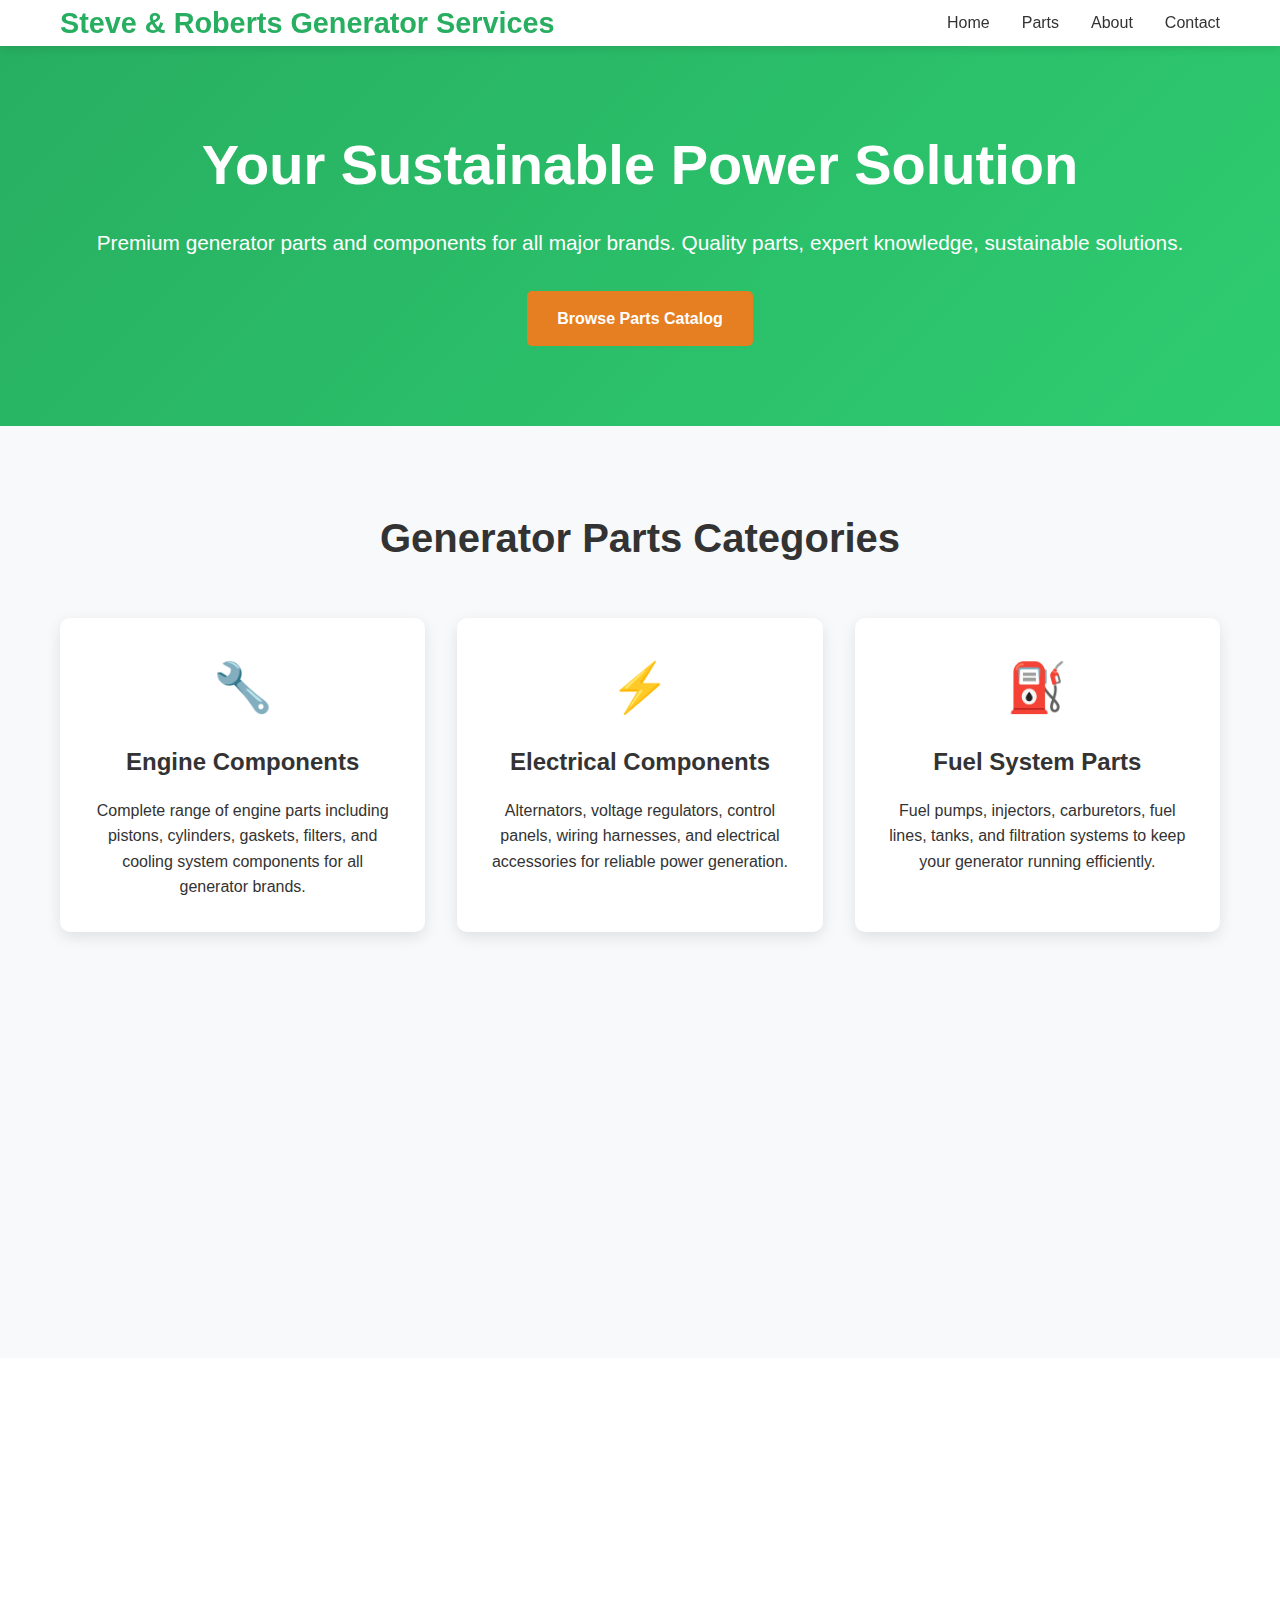
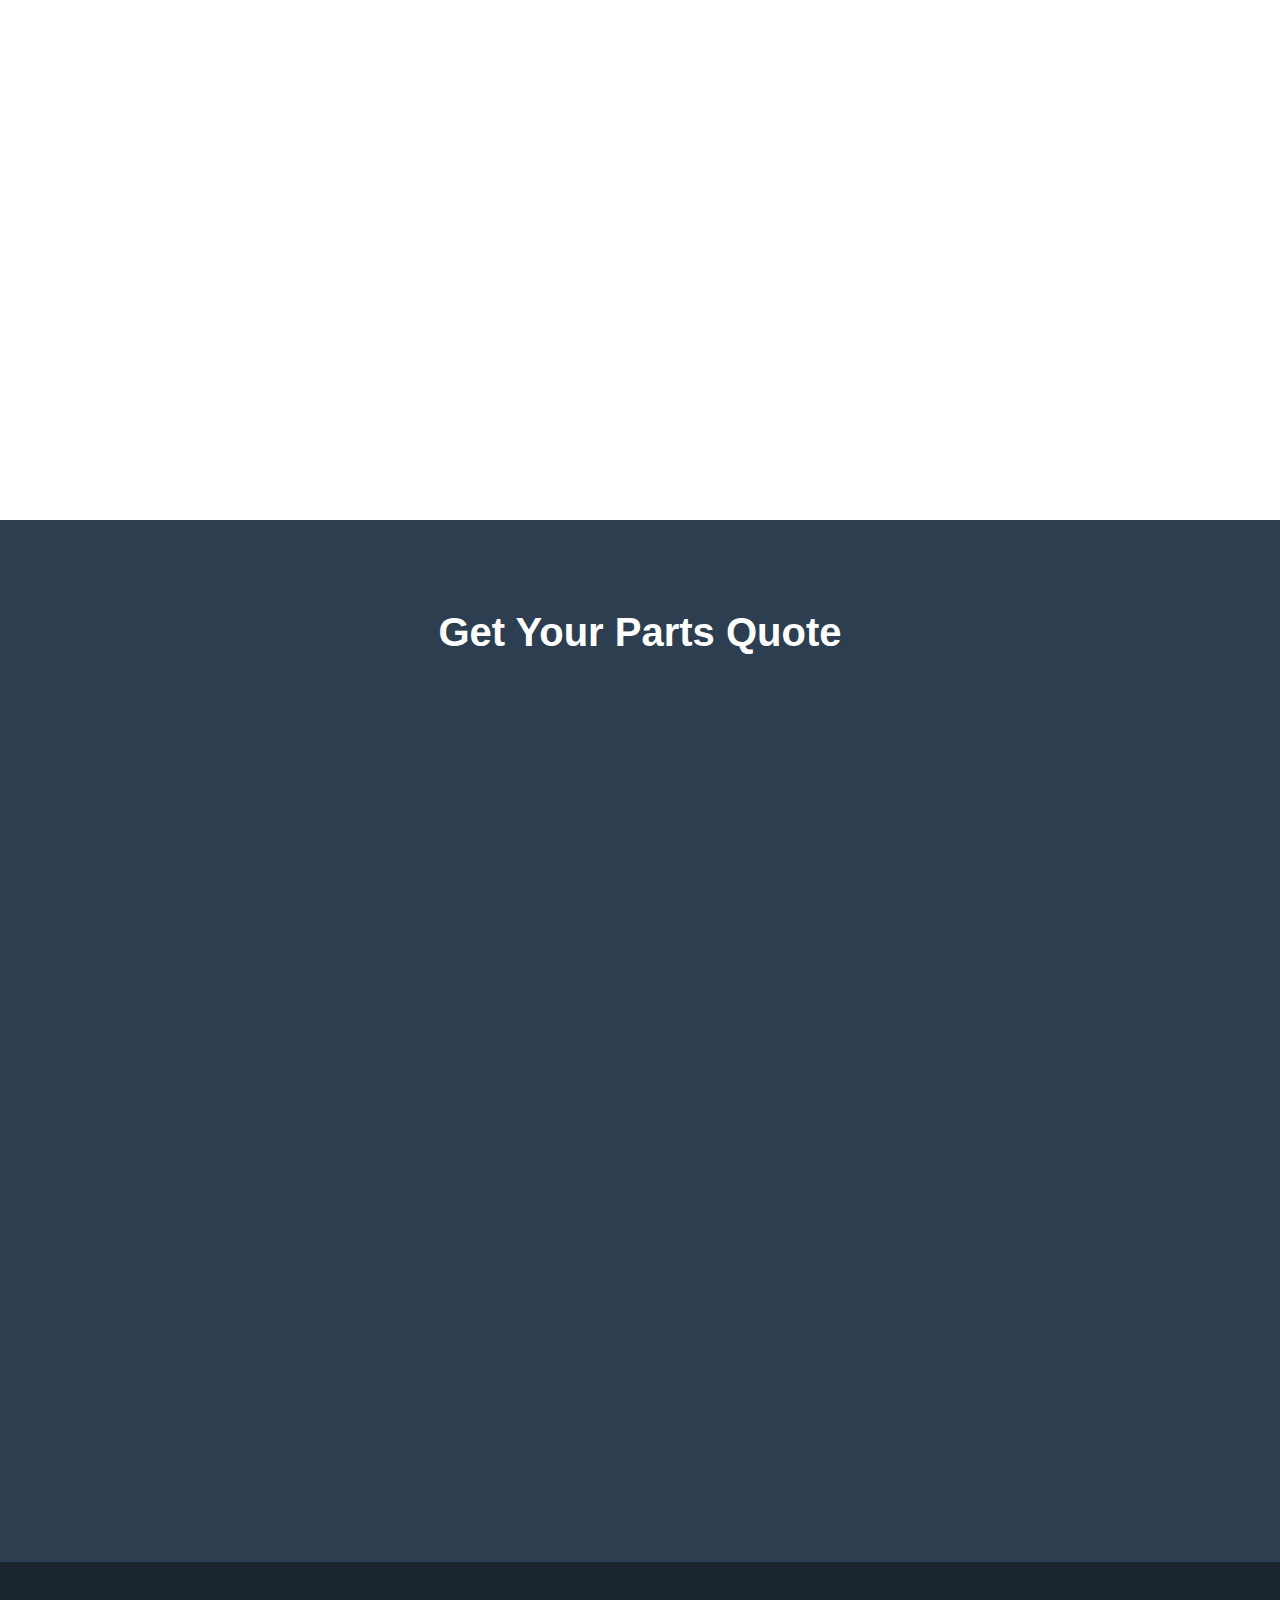
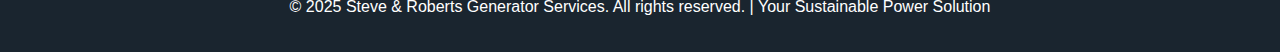
<file: home.html>
<!DOCTYPE html>
<html lang="en">
<head>
    <meta charset="UTF-8">
    <meta name="viewport" content="width=device-width, initial-scale=1.0">
    <title>Steve and Roberts Generator Services - Your Sustainable Power Solution</title>
    <meta name="description" content="Premium generator parts and components. Your sustainable power solution for all generator brands and models. Quality parts, expert service.">
    <style>
        /* ===== GLOBAL STYLES ===== */
        * {
            margin: 0;
            padding: 0;
            box-sizing: border-box;
        }

        body {
            font-family: 'Arial', sans-serif;
            line-height: 1.6;
            color: #333;
        }

        /* Container for consistent max-width and centering */
        .container {
            max-width: 1200px;
            margin: 0 auto;
            padding: 0 20px;
        }

        /* ===== HEADER STYLES ===== */
        header {
            background: #fff;
            box-shadow: 0 2px 10px rgba(0,0,0,0.1);
            position: fixed; /* Fixed header for better UX */
            width: 100%;
            top: 0;
            z-index: 1000; /* Ensure header stays on top */
            transition: all 0.3s ease;
        }

        nav {
            display: flex;
            justify-content: space-between;
            align-items: center;
            padding: 1rem 0;
        }

        /* Company logo styling */
        .logo {
            font-size: 1.8rem;
            font-weight: bold;
            color: #27ae60; /* Green color for sustainability theme */
        }

        /* Navigation links container */
        .nav-links {
            display: flex;
            list-style: none;
            gap: 2rem;
        }

        /* Individual navigation link styling */
        .nav-links a {
            text-decoration: none;
            color: #333;
            font-weight: 500;
            transition: color 0.3s ease;
        }

        .nav-links a:hover {
            color: #27ae60; /* Green hover effect */
        }

        /* Mobile hamburger menu (hidden on desktop) */
        .mobile-menu {
            display: none;
            flex-direction: column;
            cursor: pointer;
        }

        .mobile-menu span {
            width: 25px;
            height: 3px;
            background: #333;
            margin: 3px 0;
            transition: 0.3s;
        }

        /* ===== HERO SECTION STYLES ===== */
        .hero {
            /* Gradient background for visual appeal */
            background: linear-gradient(135deg, #27ae60 0%, #2ecc71 100%);
            color: white;
            padding: 120px 0 80px; /* Extra top padding for fixed header */
            text-align: center;
        }

        .hero h1 {
            font-size: 3.5rem;
            margin-bottom: 1rem;
            animation: fadeInUp 1s ease; /* Entrance animation */
        }

        .hero p {
            font-size: 1.3rem;
            margin-bottom: 2rem;
            animation: fadeInUp 1s ease 0.2s both; /* Delayed animation */
        }

        /* Call-to-action button styling */
        .cta-button {
            display: inline-block;
            background: #e67e22; /* Orange for contrast */
            color: white;
            padding: 15px 30px;
            text-decoration: none;
            border-radius: 5px;
            font-weight: bold;
            transition: all 0.3s ease;
            animation: fadeInUp 1s ease 0.4s both;
        }

        .cta-button:hover {
            background: #d35400;
            transform: translateY(-2px); /* Subtle lift effect */
        }

        /* ===== SERVICES SECTION STYLES ===== */
        .services {
            padding: 80px 0;
            background: #f8f9fa; /* Light background for contrast */
        }

        /* Section title styling used across multiple sections */
        .section-title {
            text-align: center;
            font-size: 2.5rem;
            margin-bottom: 3rem;
            color: #333;
        }

        /* Grid layout for service cards */
        .services-grid {
            display: grid;
            grid-template-columns: repeat(auto-fit, minmax(300px, 1fr));
            gap: 2rem;
            margin-top: 2rem;
        }

        /* Individual service card styling */
        .service-card {
            background: white;
            padding: 2rem;
            border-radius: 10px;
            box-shadow: 0 5px 15px rgba(0,0,0,0.1);
            text-align: center;
            transition: transform 0.3s ease;
        }

        .service-card:hover {
            transform: translateY(-5px); /* Hover lift effect */
        }

        /* Service icon styling */
        .service-icon {
            font-size: 3rem;
            color: #27ae60;
            margin-bottom: 1rem;
        }

        .service-card h3 {
            font-size: 1.5rem;
            margin-bottom: 1rem;
            color: #333;
        }

        /* ===== ABOUT SECTION STYLES ===== */
        .about {
            padding: 80px 0;
        }

        /* Two-column layout for about content */
        .about-content {
            display: grid;
            grid-template-columns: 1fr 1fr;
            gap: 3rem;
            align-items: center;
        }

        .about-text h2 {
            font-size: 2.5rem;
            margin-bottom: 1rem;
            color: #333;
        }

        .about-text p {
            font-size: 1.1rem;
            margin-bottom: 1.5rem;
            color: #666;
        }

        /* Statistics grid layout */
        .stats {
            display: grid;
            grid-template-columns: repeat(2, 1fr);
            gap: 1rem;
            margin-top: 2rem;
        }

        /* Individual statistic styling */
        .stat {
            text-align: center;
            padding: 1rem;
            background: #f8f9fa;
            border-radius: 5px;
        }

        .stat-number {
            font-size: 2rem;
            font-weight: bold;
            color: #27ae60;
        }

        /* ===== CONTACT SECTION STYLES ===== */
        .contact {
            padding: 80px 0;
            background: #2c3e50; /* Dark background for contrast */
            color: white;
        }

        /* Two-column layout for contact content */
        .contact-content {
            display: grid;
            grid-template-columns: 1fr 1fr;
            gap: 3rem;
        }

        /* Contact form container */
        .contact-form {
            background: rgba(255,255,255,0.1);
            padding: 2rem;
            border-radius: 10px;
        }

        /* Form group styling for consistent spacing */
        .form-group {
            margin-bottom: 1.5rem;
        }

        .form-group label {
            display: block;
            margin-bottom: 0.5rem;
            font-weight: bold;
        }

        /* Input and textarea styling */
        .form-group input,
        .form-group textarea,
        .form-group select {
            width: 100%;
            padding: 10px;
            border: none;
            border-radius: 5px;
            font-size: 1rem;
        }

        .form-group textarea {
            height: 120px;
            resize: vertical; /* Allow vertical resizing only */
        }

        /* Submit button styling */
        .submit-btn {
            background: #27ae60;
            color: white;
            padding: 12px 30px;
            border: none;
            border-radius: 5px;
            cursor: pointer;
            font-size: 1rem;
            transition: background 0.3s ease;
        }

        .submit-btn:hover {
            background: #219a52;
        }

        /* Contact information styling */
        .contact-info h3 {
            font-size: 1.8rem;
            margin-bottom: 1rem;
        }

        .contact-item {
            display: flex;
            align-items: center;
            margin-bottom: 1rem;
        }

        .contact-item i {
            font-size: 1.2rem;
            margin-right: 1rem;
            color: #27ae60;
        }

        /* ===== FOOTER STYLES ===== */
        footer {
            background: #1a252f;
            color: white;
            text-align: center;
            padding: 2rem 0;
        }

        /* ===== ANIMATIONS ===== */
        /* Fade in up animation for entrance effects */
        @keyframes fadeInUp {
            from {
                opacity: 0;
                transform: translateY(30px);
            }
            to {
                opacity: 1;
                transform: translateY(0);
            }
        }

        /* Classes for scroll-triggered animations */
        .fade-in {
            opacity: 0;
            transform: translateY(30px);
            transition: all 0.6s ease;
        }

        .fade-in.visible {
            opacity: 1;
            transform: translateY(0);
        }

        /* ===== RESPONSIVE DESIGN ===== */
        @media (max-width: 768px) {
            /* Mobile navigation styles */
            .nav-links {
                display: none;
                position: absolute;
                top: 100%;
                left: 0;
                width: 100%;
                background: white;
                flex-direction: column;
                padding: 1rem;
                box-shadow: 0 2px 10px rgba(0,0,0,0.1);
            }

            .nav-links.active {
                display: flex;
            }

            .mobile-menu {
                display: flex;
            }

            /* Responsive hero text */
            .hero h1 {
                font-size: 2.5rem;
            }

            .hero p {
                font-size: 1.1rem;
            }

            /* Single column layouts on mobile */
            .about-content {
                grid-template-columns: 1fr;
            }

            .contact-content {
                grid-template-columns: 1fr;
            }

            .stats {
                grid-template-columns: 1fr;
            }
        }
    </style>
</head>
<body>
    <!-- ===== HEADER SECTION ===== -->
    <header>
        <nav class="container">
            <!-- Company logo/name -->
            <div class="logo">Steve & Roberts Generator Services</div>
            
            <!-- Desktop navigation menu -->
            <ul class="nav-links" id="navLinks">
                <li><a href="/index.html">Home</a></li>
                <li><a href="#parts">Parts</a></li>
                <li><a href="#about">About</a></li>
                <li><a href="#contact">Contact</a></li>
            </ul>
            
            <!-- Mobile hamburger menu -->
            <div class="mobile-menu" id="mobileMenu">
                <span></span>
                <span></span>
                <span></span>
            </div>
        </nav>
    </header>

    <!-- ===== HERO SECTION ===== -->
    <section class="hero" id="home">
        <div class="container">
            <h1>Your Sustainable Power Solution</h1>
            <p>Premium generator parts and components for all major brands. Quality parts, expert knowledge, sustainable solutions.</p>
            <a href="#contact" class="cta-button">Browse Parts Catalog</a>
        </div>
    </section>

    <!-- ===== PARTS CATEGORIES SECTION ===== -->
    <section class="services" id="parts">
        <div class="container">
            <h2 class="section-title fade-in">Generator Parts Categories</h2>
            <div class="services-grid">
                <!-- Engine Components -->
                <div class="service-card fade-in">
                    <div class="service-icon">🔧</div>
                    <h3>Engine Components</h3>
                    <p>Complete range of engine parts including pistons, cylinders, gaskets, filters, and cooling system components for all generator brands.</p>
                </div>
                
                <!-- Electrical Parts -->
                <div class="service-card fade-in">
                    <div class="service-icon">⚡</div>
                    <h3>Electrical Components</h3>
                    <p>Alternators, voltage regulators, control panels, wiring harnesses, and electrical accessories for reliable power generation.</p>
                </div>
                
                <!-- Fuel System Parts -->
                <div class="service-card fade-in">
                    <div class="service-icon">⛽</div>
                    <h3>Fuel System Parts</h3>
                    <p>Fuel pumps, injectors, carburetors, fuel lines, tanks, and filtration systems to keep your generator running efficiently.</p>
                </div>
                
                <!-- Control Systems -->
                <div class="service-card fade-in">
                    <div class="service-icon">🎛️</div>
                    <h3>Control Systems</h3>
                    <p>Advanced control modules, monitoring systems, automatic transfer switches, and remote monitoring equipment.</p>
                </div>
                
                <!-- Maintenance Supplies -->
                <div class="service-card fade-in">
                    <div class="service-icon">🛠️</div>
                    <h3>Maintenance Supplies</h3>
                    <p>Oil filters, air filters, spark plugs, belts, hoses, and all essential maintenance items to keep generators in peak condition.</p>
                </div>
                
                <!-- Exhaust & Cooling -->
                <div class="service-card fade-in">
                    <div class="service-icon">🌡️</div>
                    <h3>Exhaust & Cooling</h3>
                    <p>Exhaust systems, mufflers, radiators, cooling fans, thermostats, and heat exchangers for optimal temperature control.</p>
                </div>
            </div>
        </div>
    </section>

    <!-- ===== ABOUT SECTION ===== -->
    <section class="about" id="about">
        <div class="container">
            <div class="about-content">
                <div class="about-text fade-in">
                    <h2>Why Choose Steve & Roberts?</h2>
                    <p>With decades of combined experience in the power generation industry, Steve and Roberts have built a reputation for providing high-quality generator parts and sustainable power solutions.</p>
                    <p>We specialize in sourcing genuine and compatible parts for all major generator brands, ensuring your equipment operates at peak efficiency while minimizing environmental impact.</p>
                    
                    <!-- Company statistics -->
                    <div class="stats">
                        <div class="stat">
                            <div class="stat-number">10,000+</div>
                            <div>Parts in Stock</div>
                        </div>
                        <div class="stat">
                            <div class="stat-number">50+</div>
                            <div>Generator Brands</div>
                        </div>
                        <div class="stat">
                            <div class="stat-number">24hr</div>
                            <div>Fast Shipping</div>
                        </div>
                        <div class="stat">
                            <div class="stat-number">99%</div>
                            <div>Customer Satisfaction</div>
                        </div>
                    </div>
                </div>
                <div class="about-image fade-in">
                    <!-- Placeholder image for generator parts -->
                    <img src="/images/Generator_WareHouse_Image.jpg" alt="Generator Parts Warehouse" style="width: 100%; border-radius: 10px;">
                </div>
            </div>
        </div>
    </section>

    <!-- ===== CONTACT SECTION ===== -->
    <section class="contact" id="contact">
        <div class="container">
            <h2 class="section-title" style="color: white;">Get Your Parts Quote</h2>
            <div class="contact-content">
                <!-- Contact form -->
                <div class="contact-form fade-in">
                    <form id="contactForm">
                        <div class="form-group">
                            <label for="name">Full Name</label>
                            <input type="text" id="name" name="name" required>
                        </div>
                        <div class="form-group">
                            <label for="email">Email Address</label>
                            <input type="email" id="email" name="email" required>
                        </div>
                        <div class="form-group">
                            <label for="phone">Phone Number</label>
                            <input type="tel" id="phone" name="phone">
                        </div>
                        <div class="form-group">
                            <label for="generator">Generator Brand/Model</label>
                            <input type="text" id="generator" name="generator" placeholder="e.g., Caterpillar 3406, Cummins 6BT">
                        </div>
                        <div class="form-group">
                            <label for="service">Service Required</label>
                            <select id="service" name="service">
                                <option value="">Select service</option>
                                <option value="generator-repair">Generator Repair</option>
                                <option value="generator-servicing">Generator Servicing</option>
                                <option value="spare-parts">Spare Parts and Accessories</option>
                                <option value="installation-testing">Installation and Testing</option>
                            </select>
                        </div>
                        <div class="form-group">
                            <label for="message">Service Details/Message</label>
                            <textarea id="message" name="message" placeholder="Please describe your generator service needs, specific issues, or any questions..."></textarea>
                        </div>
                        <button type="submit" class="submit-btn">Request Quote</button>
                    </form>
                </div>
                
                <!-- Contact information -->
                <div class="contact-info fade-in">
                    <h3>Contact Information</h3>
                    <div class="contact-item">
                        <i>📍</i>
                        <span>Travellers House, Room 16, Kirinyaga Road, Accra Lane<br>Nairobi City, Kenya<br>P.O. BOX 75984-00200 NRB</span>
                    </div>
                    <div class="contact-item">
                        <i>📞</i>
                        <span>Office Line 1: 0722 436 270</span>
                    </div>
                    <div class="contact-item">
                        <i>📞</i>
                        <span>Office Line 2: 0722 855 254</span>
                    </div>
                    <div class="contact-item">
                        <i>📧</i>
                        <span>steverobertsgeneratorsltd@gmail.com</span>
                    </div>
                    <div class="contact-item">
                        <i>🚨</i>
                        <span>Emergency Service: 24/7 Available</span>
                    </div>
                    <div class="contact-item">
                        <i>⏰</i>
                        <span>Monday - Friday: 8:00 AM - 6:00 PM</span>
                    </div>
                    <div class="contact-item">
                        <i>📅</i>
                        <span>Saturday: Available on Request</span>
                    </div>
                    <div class="contact-item">
                        <i>☎️</i>
                        <span>Sunday: Phone available for urgent needs</span>
                    </div>
                </div>
            </div>
        </div>
    </section>

    <!-- ===== FOOTER ===== -->
    <footer>
        <div class="container">
            <p>&copy; 2025 Steve & Roberts Generator Services. All rights reserved. | Your Sustainable Power Solution</p>
        </div>
    </footer>

    <script>
        // ===== MOBILE MENU FUNCTIONALITY =====
        const mobileMenu = document.getElementById('mobileMenu');
        const navLinks = document.getElementById('navLinks');

        // Toggle mobile menu when hamburger is clicked
        mobileMenu.addEventListener('click', () => {
            navLinks.classList.toggle('active');
        });

        // ===== SMOOTH SCROLLING NAVIGATION =====
        // Add smooth scrolling to all anchor links
        document.querySelectorAll('a[href^="#"]').forEach(anchor => {
            anchor.addEventListener('click', function (e) {
                e.preventDefault();
                const target = document.querySelector(this.getAttribute('href'));
                if (target) {
                    // Smooth scroll to target section
                    target.scrollIntoView({
                        behavior: 'smooth',
                        block: 'start'
                    });
                }
                // Close mobile menu after clicking a link
                navLinks.classList.remove('active');
            });
        });

        // ===== SCROLL ANIMATIONS =====
        // Options for intersection observer
        const observerOptions = {
            threshold: 0.1, // Trigger when 10% of element is visible
            rootMargin: '0px 0px -50px 0px' // Trigger slightly before element enters viewport
        };

        // Create intersection observer for fade-in animations
        const observer = new IntersectionObserver((entries) => {
            entries.forEach(entry => {
                if (entry.isIntersecting) {
                    entry.target.classList.add('visible');
                }
            });
        }, observerOptions);

        // Observe all elements with fade-in class
        document.querySelectorAll('.fade-in').forEach(el => {
            observer.observe(el);
        });

        // ===== DYNAMIC HEADER BACKGROUND =====
        // Change header background on scroll for better visibility
        window.addEventListener('scroll', () => {
            const header = document.querySelector('header');
            if (window.scrollY > 100) {
                header.style.background = 'rgba(255, 255, 255, 0.95)';
                header.style.backdropFilter = 'blur(10px)';
            } else {
                header.style.background = '#fff';
                header.style.backdropFilter = 'none';
            }
        });

        // ===== FORM SUBMISSION HANDLING =====
        document.getElementById('contactForm').addEventListener('submit', function(e) {
            e.preventDefault(); // Prevent default form submission
            
            // Get form data
            const formData = new FormData(this);
            const data = Object.fromEntries(formData);
            
            // Get submit button for loading state
            const submitBtn = this.querySelector('.submit-btn');
            const originalText = submitBtn.textContent;
            
            // Show loading state
            submitBtn.textContent = 'Sending Quote Request...';
            submitBtn.disabled = true;
            
            // Simulate API call (replace with actual form submission)
            setTimeout(() => {
                alert('Thank you for your service request! We will get back to you within 4 hours to discuss your generator needs.');
                this.reset(); // Clear form
                submitBtn.textContent = originalText;
                submitBtn.disabled = false;
            }, 2000);
        });

        // ===== ENHANCED HOVER EFFECTS =====
        // Add enhanced hover effects to service cards
        document.querySelectorAll('.service-card').forEach(card => {
            card.addEventListener('mouseenter', function() {
                this.style.transform = 'translateY(-10px) scale(1.02)';
                this.style.boxShadow = '0 15px 30px rgba(0,0,0,0.15)';
            });
            
            card.addEventListener('mouseleave', function() {
                this.style.transform = 'translateY(0) scale(1)';
                this.style.boxShadow = '0 5px 15px rgba(0,0,0,0.1)';
            });
        });

        // ===== ANIMATED COUNTERS =====
        // Function to animate number counters
        function animateCounter(element, target, suffix = '') {
            let current = 0;
            const increment = target / 100; // Divide animation into 100 steps
            const timer = setInterval(() => {
                current += increment;
                if (current >= target) {
                    current = target;
                    clearInterval(timer);
                }
                // Update element text with formatted number
                element.textContent = Math.floor(current).toLocaleString() + suffix;
            }, 20); // Update every 20ms for smooth animation
        }

        // ===== STATS ANIMATION ON SCROLL =====
        // Animate statistics when they come into view
        const statsObserver = new IntersectionObserver((entries) => {
            entries.forEach(entry => {
                if (entry.isIntersecting) {
                    const statNumbers = entry.target.querySelectorAll('.stat-number');
                    // Define target values for each statistic
                    const targets = [10000, 50, 24, 99];
                    const suffixes = ['+', '+', 'hr', '%'];
                    
                    // Animate each counter with a slight delay
                    statNumbers.forEach((stat, index) => {
                        setTimeout(() => {
                            animateCounter(stat, targets[index], suffixes[index]);
                        }, index * 200); // 200ms delay between each counter
                    });
                    
                    // Stop observing after animation starts
                    statsObserver.unobserve(entry.target);
                }
            });
        });

        // Start observing the stats section
        const statsSection = document.querySelector('.stats');
        if (statsSection) {
            statsObserver.observe(statsSection);
        }

        // ===== ACCESSIBILITY ENHANCEMENTS =====
        // Add keyboard navigation support for mobile menu
        mobileMenu.addEventListener('keydown', function(e) {
            if (e.key === 'Enter' || e.key === ' ') {
                e.preventDefault();
                navLinks.classList.toggle('active');
            }
        });

        // Add focus management for better accessibility
        document.addEventListener('keydown', function(e) {
            // Close mobile menu on Escape key
            if (e.key === 'Escape') {
                navLinks.classList.remove('active');
            }
        });
    </script>
</body>
</html>
</file>
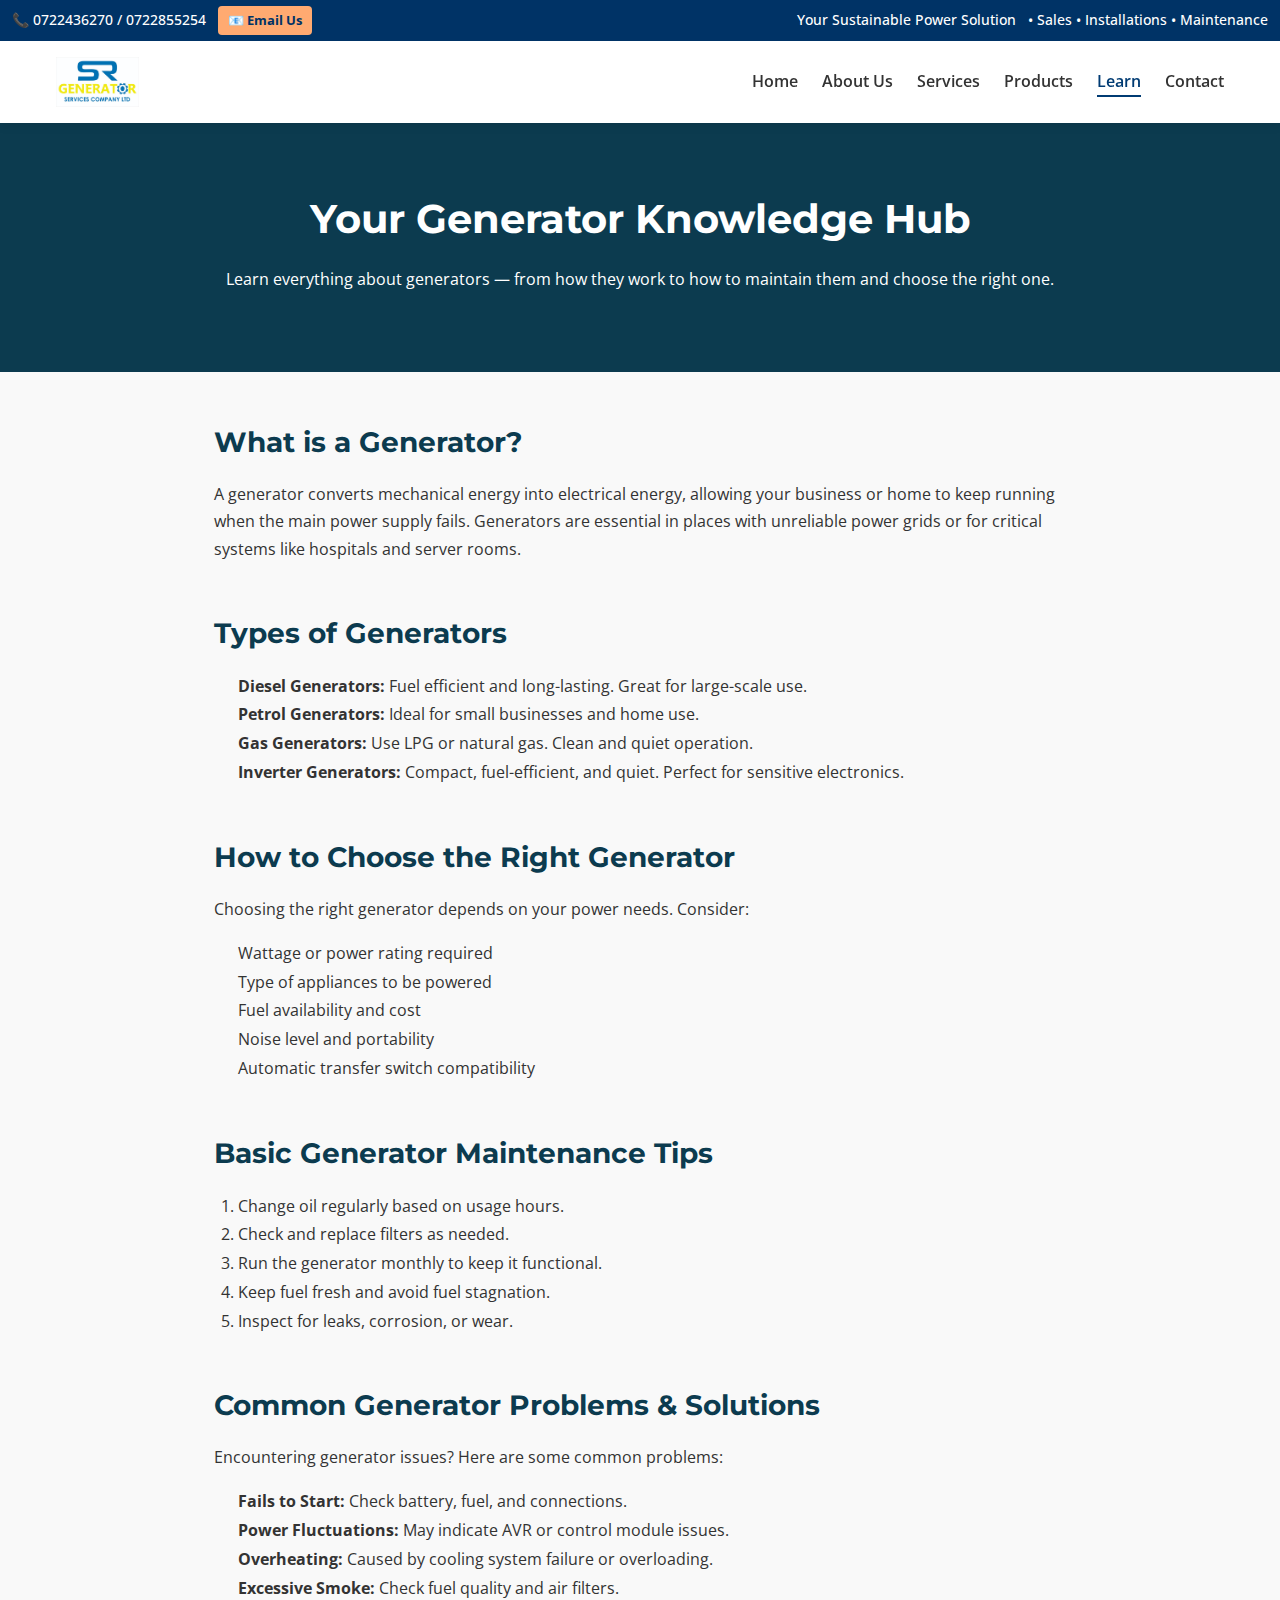
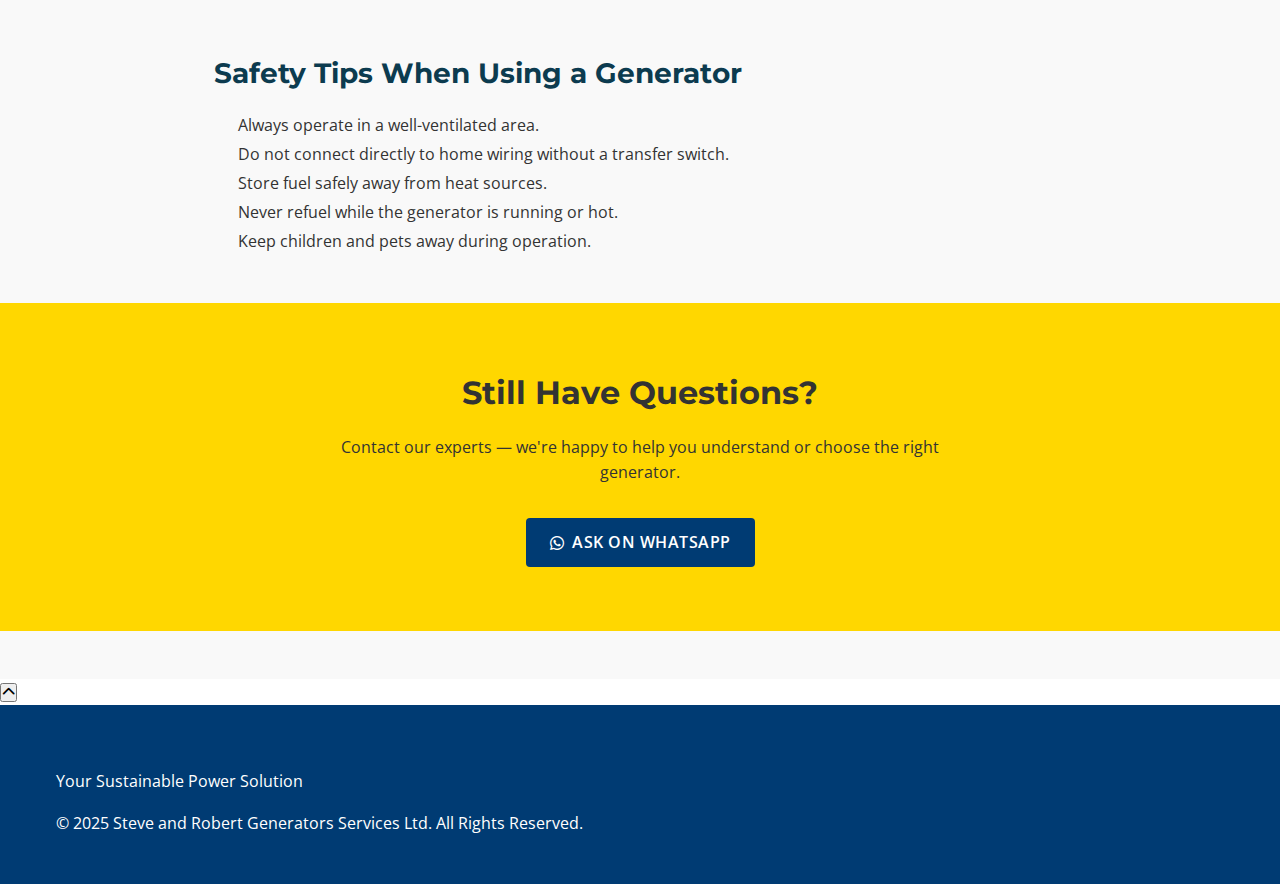
<file: knowledgebase.html>
<!DOCTYPE html>
<html lang="en">
<head>
    <meta charset="UTF-8">
    <meta name="viewport" content="width=device-width, initial-scale=1.0">
    <title>Generator Knowledge Center | Steve and Robert Generators</title>
    <link rel="stylesheet" href="/css/styles.css">
    <link rel="stylesheet" href="css/global.css">
    <link rel="stylesheet" href="/css/knowledgebase.css">
    <link rel="preconnect" href="https://fonts.googleapis.com">
    <link rel="preconnect" href="https://fonts.gstatic.com" crossorigin>
    <link href="https://fonts.googleapis.com/css2?family=Montserrat:wght@400;600;700&family=Open+Sans:wght@400;500&display=swap" rel="stylesheet">
    <link rel="stylesheet" href="https://cdnjs.cloudflare.com/ajax/libs/font-awesome/6.4.0/css/all.min.css">
</head>
<body>
    <div class="top-bar" id="topBar">
  <div class="left">
    <span>📞 0722436270 / 0722855254</span>
    <a href="mailto:steverobertsgeneratorsltd@gmail.com" class="email-button">
      📧 Email Us
    </a>
  </div>
  <div class="right">
    <span>Your Sustainable Power Solution</span>
    <span>• Sales • Installations • Maintenance</span>
  </div>
</div>
    <!-- Header Navigation from your existing index.html -->
    <header>
        <div class="container">
            <div class="logo">
                 <img src="images/logo/logo.jfif" alt="Steve and Robert Generators Services Ltd.">
            </div>
            <nav>
                <button class="mobile-menu-btn">
                    <span></span><span></span><span></span>
                </button>
                <ul class="nav-menu">
                    <li><a href="index.html">Home</a></li>
                    <li><a href="about.html">About Us</a></li>
                    <li><a href="services.html">Services</a></li>
                    <li><a href="products.html">Products</a></li>
                    <li><a href="knowledgebase.html" class="active">Learn</a></li>
                    <li><a href="contact.html">Contact</a></li>
                </ul>
            </nav>
        </div>
    </header>

    <main class="knowledge-main">
        <section class="hero-knowledge">
            <div class="container">
                <h1>Your Generator Knowledge Hub</h1>
                <p>Learn everything about generators — from how they work to how to maintain them and choose the right one.</p>
            </div>
        </section>

        <section class="knowledge-section container">
            <h2>What is a Generator?</h2>
            <p>A generator converts mechanical energy into electrical energy, allowing your business or home to keep running when the main power supply fails. Generators are essential in places with unreliable power grids or for critical systems like hospitals and server rooms.</p>
        </section>

        <section class="knowledge-section container">
            <h2>Types of Generators</h2>
            <ul>
                <li><strong>Diesel Generators:</strong> Fuel efficient and long-lasting. Great for large-scale use.</li>
                <li><strong>Petrol Generators:</strong> Ideal for small businesses and home use.</li>
                <li><strong>Gas Generators:</strong> Use LPG or natural gas. Clean and quiet operation.</li>
                <li><strong>Inverter Generators:</strong> Compact, fuel-efficient, and quiet. Perfect for sensitive electronics.</li>
            </ul>
        </section>

        <section class="knowledge-section container">
            <h2>How to Choose the Right Generator</h2>
            <p>Choosing the right generator depends on your power needs. Consider:</p>
            <ul>
                <li>Wattage or power rating required</li>
                <li>Type of appliances to be powered</li>
                <li>Fuel availability and cost</li>
                <li>Noise level and portability</li>
                <li>Automatic transfer switch compatibility</li>
            </ul>
        </section>

        <section class="knowledge-section container">
            <h2>Basic Generator Maintenance Tips</h2>
            <ol>
                <li>Change oil regularly based on usage hours.</li>
                <li>Check and replace filters as needed.</li>
                <li>Run the generator monthly to keep it functional.</li>
                <li>Keep fuel fresh and avoid fuel stagnation.</li>
                <li>Inspect for leaks, corrosion, or wear.</li>
            </ol>
        </section>

        <section class="knowledge-section container">
            <h2>Common Generator Problems & Solutions</h2>
            <p>Encountering generator issues? Here are some common problems:</p>
            <ul>
                <li><strong>Fails to Start:</strong> Check battery, fuel, and connections.</li>
                <li><strong>Power Fluctuations:</strong> May indicate AVR or control module issues.</li>
                <li><strong>Overheating:</strong> Caused by cooling system failure or overloading.</li>
                <li><strong>Excessive Smoke:</strong> Check fuel quality and air filters.</li>
            </ul>
        </section>

        <section class="knowledge-section container">
            <h2>Safety Tips When Using a Generator</h2>
            <ul>
                <li>Always operate in a well-ventilated area.</li>
                <li>Do not connect directly to home wiring without a transfer switch.</li>
                <li>Store fuel safely away from heat sources.</li>
                <li>Never refuel while the generator is running or hot.</li>
                <li>Keep children and pets away during operation.</li>
            </ul>
        </section>

        <section class="cta">
            <div class="container">
                <h2>Still Have Questions?</h2>
                <p>Contact our experts — we're happy to help you understand or choose the right generator.</p>
                <a href="https://wa.me/112733574?text=Hi,%20I%20have%20a%20question%20about%20generators." class="btn btn-primary">
                    <i class="fab fa-whatsapp"></i> Ask on WhatsApp
                </a>
            </div>
        </section>
    </main>
      <!-- SCROLL TO TOP BUTTON -->
    <button id="back-to-top" title="Back to top">
  <i class="fas fa-chevron-up"></i>
</button>

    <footer>
        <div class="container">
            <p>Your Sustainable Power Solution</p>
            <p>&copy; 2025 Steve and Robert Generators Services Ltd. All Rights Reserved.</p>
        </div>
    </footer>
    <script src="./js/top.js"></script>
</body>
</html>
</file>
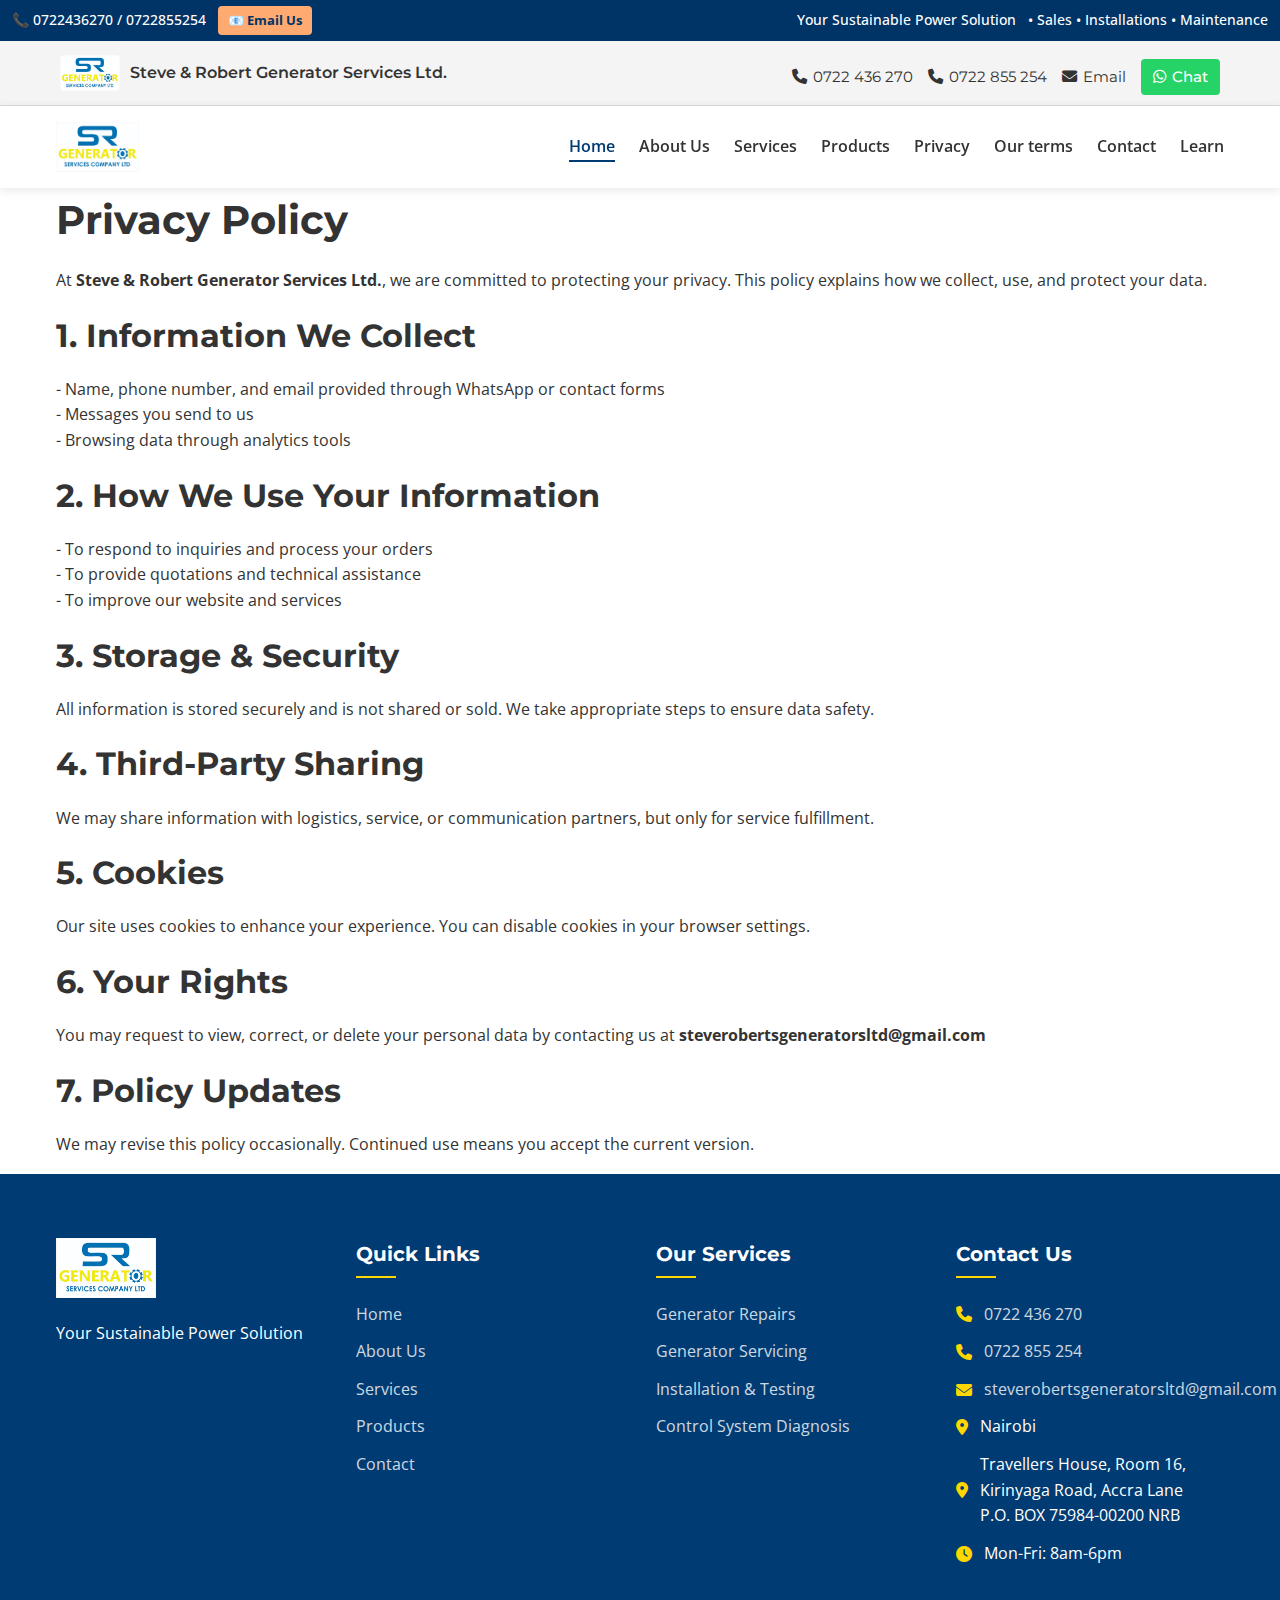
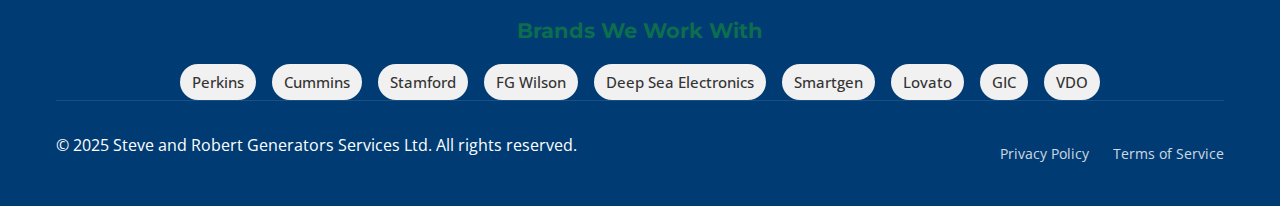
<file: privacy.html>
<!-- privacy.html -->
<!DOCTYPE html>
<html lang="en">
<head>
    <meta charset="UTF-8">
    <meta name="viewport" content="width=device-width, initial-scale=1.0">
    <title>Steve and Robert Generators Services Ltd.</title>
    <!-- favicon -->
     <link rel="icon" type="image/png" href="/images/favicon.png">
    <link rel="stylesheet" href="/css/styles.css">
    <link rel="stylesheet" href="css/banner.css">
    <link rel="stylesheet" href="/css/global.css">
    <link rel="stylesheet" href="css/footer.css">
    <link rel="preconnect" href="https://fonts.googleapis.com">
    <link rel="preconnect" href="https://fonts.gstatic.com" crossorigin>
    <link href="https://fonts.googleapis.com/css2?family=Montserrat:wght@400;500;600;700&family=Open+Sans:wght@400;500;600&display=swap" rel="stylesheet">
    <link rel="stylesheet" href="https://cdnjs.cloudflare.com/ajax/libs/font-awesome/6.4.0/css/all.min.css">
</head>
<body>
<div class="top-bar" id="topBar">
  <div class="left">
    <span>📞 0722436270 / 0722855254</span>
    <a href="mailto:steverobertsgeneratorsltd@gmail.com" class="email-button">
      📧 Email Us
    </a>
  </div>
  <div class="right">
    <span>Your Sustainable Power Solution</span>
    <span>• Sales • Installations • Maintenance</span>
  </div>
</div>

<!-- TOP HOOK  START-->
 <div class="branding-strip">
  <div class="branding-container">
    <div class="branding-left">
      <img src="images/logo/logo.jfif" alt="Logo" class="branding-logo" />
      <span class="company-name">Steve & Robert Generator Services Ltd.</span>
    </div>
    <div class="branding-right">
      <a href="tel:+254722436270"><i class="fas fa-phone"></i> 0722 436 270</a>
      <a href="tel:+254722855254"><i class="fas fa-phone"></i> 0722 855 254</a>
      <a href="mailto:steverobertsgeneratorsltd@gmail.com"><i class="fas fa-envelope"></i> Email</a>
      <a href="https://wa.me/722436270?text=Hello%20Steve%20and%20Robert,%20I'm%20interested%20in%20your%20services." class="whatsapp-link">
        <i class="fab fa-whatsapp"></i> Chat
      </a>
    </div>
  </div>
</div>

 <!-- TOP HOOK END -->
<!-- HEADER SECTION START -->
    <header>
        <div class="container">
            <div class="logo" id="website-logo">
                <img src="images/logo/logo.jfif" alt="Steve and Robert Generators Services Ltd.">
            </div>
            <nav>
                <button class="mobile-menu-btn">
                    <span></span>
                    <span></span>
                    <span></span>
                </button>
                <ul class="nav-menu">
                    <li><a href="index.html" class="active">Home</a></li>
                    <li><a href="about.html">About Us</a></li>
                    <li><a href="services.html">Services</a></li>
                    <li><a href="products.html">Products</a></li>
                    <li><a href="privacy.html">Privacy</a></li>
                    <li><a href="terms.html">Our terms</a></li>
                    <li><a href="contact.html">Contact</a></li>
                    <li><a href="knowledgebase.html">Learn</a></li>
                </ul>
            </nav>
        </div>
    </header>
    <!-- HEADER SECTION END -->
  <section class="policy-section">
    <div class="container">
      <h1>Privacy Policy</h1>
      <p class="intro">
        At <strong>Steve & Robert Generator Services Ltd.</strong>, we are committed to protecting your privacy. This policy explains how we collect, use, and protect your data.
      </p>

      <h2>1. Information We Collect</h2>
      <p>
        - Name, phone number, and email provided through WhatsApp or contact forms<br />
        - Messages you send to us<br />
        - Browsing data through analytics tools
      </p>

      <h2>2. How We Use Your Information</h2>
      <p>
        - To respond to inquiries and process your orders<br />
        - To provide quotations and technical assistance<br />
        - To improve our website and services
      </p>

      <h2>3. Storage & Security</h2>
      <p>
        All information is stored securely and is not shared or sold. We take appropriate steps to ensure data safety.
      </p>

      <h2>4. Third-Party Sharing</h2>
      <p>
        We may share information with logistics, service, or communication partners, but only for service fulfillment.
      </p>

      <h2>5. Cookies</h2>
      <p>
        Our site uses cookies to enhance your experience. You can disable cookies in your browser settings.
      </p>

      <h2>6. Your Rights</h2>
      <p>
        You may request to view, correct, or delete your personal data by contacting us at <strong>steverobertsgeneratorsltd@gmail.com</strong>
      </p>

      <h2>7. Policy Updates</h2>
      <p>
        We may revise this policy occasionally. Continued use means you accept the current version.
      </p>
    </div>
  </section>




  <footer>
    <div class="container">
      <div class="footer-content">
        <!-- Logo & Tagline -->
        <div class="footer-logo">
          <img src="images/logo/logo.jfif" alt="Steve and Robert Generators Services Ltd.">
          <p>Your Sustainable Power Solution</p>
        </div>
  
        <!-- Quick Links -->
        <div class="footer-links">
          <h3>Quick Links</h3>
          <ul>
            <li><a href="index.html">Home</a></li>
            <li><a href="about.html">About Us</a></li>
            <li><a href="services.html">Services</a></li>
            <li><a href="products.html">Products</a></li>
            <li><a href="contact.html">Contact</a></li>
          </ul>
        </div>
  
        <!-- Services -->
        <div class="footer-services">
          <h3>Our Services</h3>
          <ul>
            <li><a href="services.html#repairs">Generator Repairs</a></li>
            <li><a href="services.html#servicing">Generator Servicing</a></li>
            <li><a href="services.html#installation">Installation & Testing</a></li>
            <li><a href="services.html#control">Control System Diagnosis</a></li>
          </ul>
        </div>
  
        <!-- Contact Info -->
        <div class="footer-contact">
          <h3>Contact Us</h3>
          <ul>
            <li><i class="fas fa-phone"></i> <a href="tel:+254722436270">0722 436 270</a></li>
            <li><i class="fas fa-phone"></i> <a href="tel:+254722855254">0722 855 254</a></li>
            <li><i class="fas fa-envelope"></i> <a href="mailto:steverobertsgeneratorsltd@gmail.com">steverobertsgeneratorsltd@gmail.com</a></li>
            <li><i class="fas fa-map-marker-alt"></i> Nairobi</li>
            <li><i class="fas fa-map-marker-alt"></i> Travellers House, Room 16, Kirinyaga Road, Accra Lane<br>P.O. BOX 75984-00200 NRB</li>
            <li><i class="fas fa-clock"></i> Mon-Fri: 8am-6pm</li>
          </ul>
        </div>
      </div>
  
      <!-- Brands Section -->
      <div class="footer-brands">
        <h3>Brands We Work With</h3>
        <div class="brand-names">
          <span>Perkins</span>
          <span>Cummins</span>
          <span>Stamford</span>
          <span>FG Wilson</span>
          <span>Deep Sea Electronics</span>
          <span>Smartgen</span>
          <span>Lovato</span>
          <span>GIC</span>
          <span>VDO</span>
        </div>
      </div>
  
      <!-- Bottom -->
      <div class="footer-bottom">
        <p>&copy; 2025 Steve and Robert Generators Services Ltd. All rights reserved.</p>
        <div class="footer-legal">
          <a href="privacy.html">Privacy Policy</a>
          <a href="terms.html">Terms of Service</a>
        </div>
      </div>
    </div>
  </footer>
  <button id="backToTop" title="Go to top">
    &#8679;
  </button>

  <script src="./js/script.js"></script>
</body>
</html>
</file>
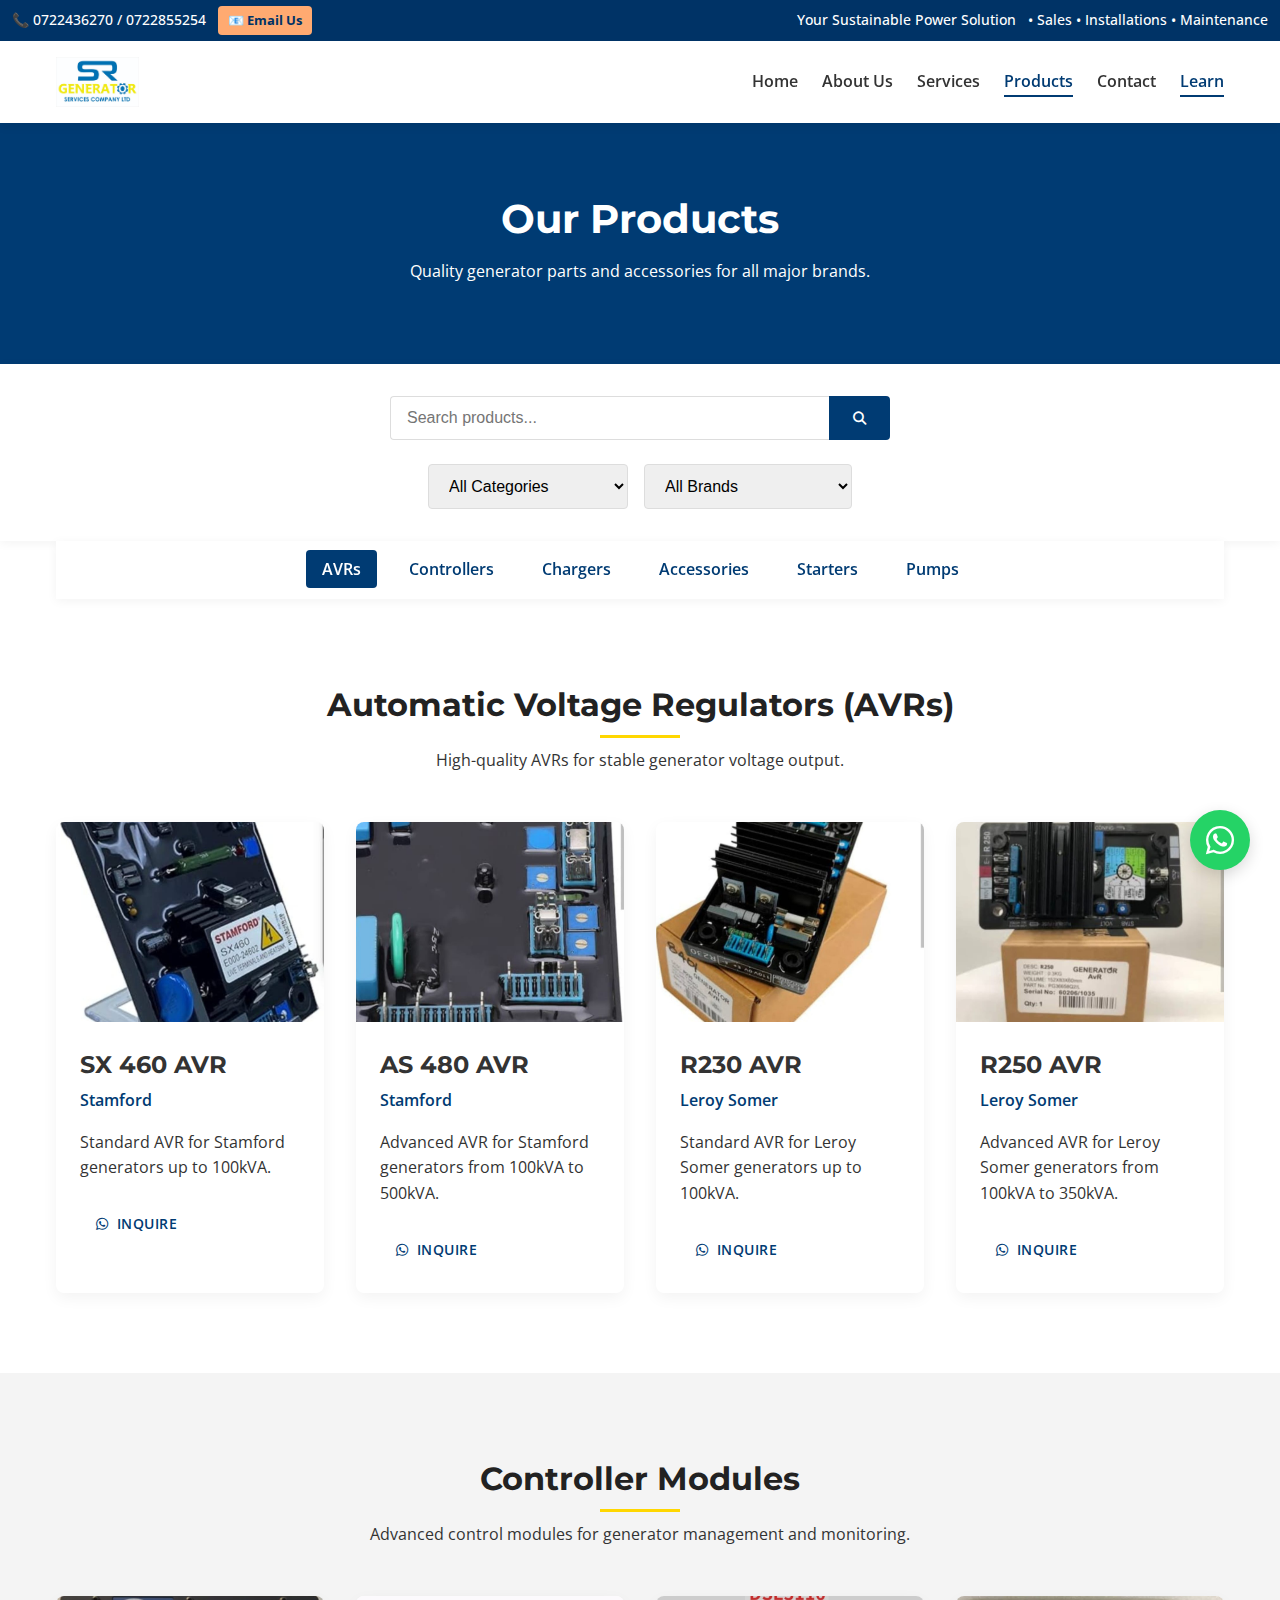
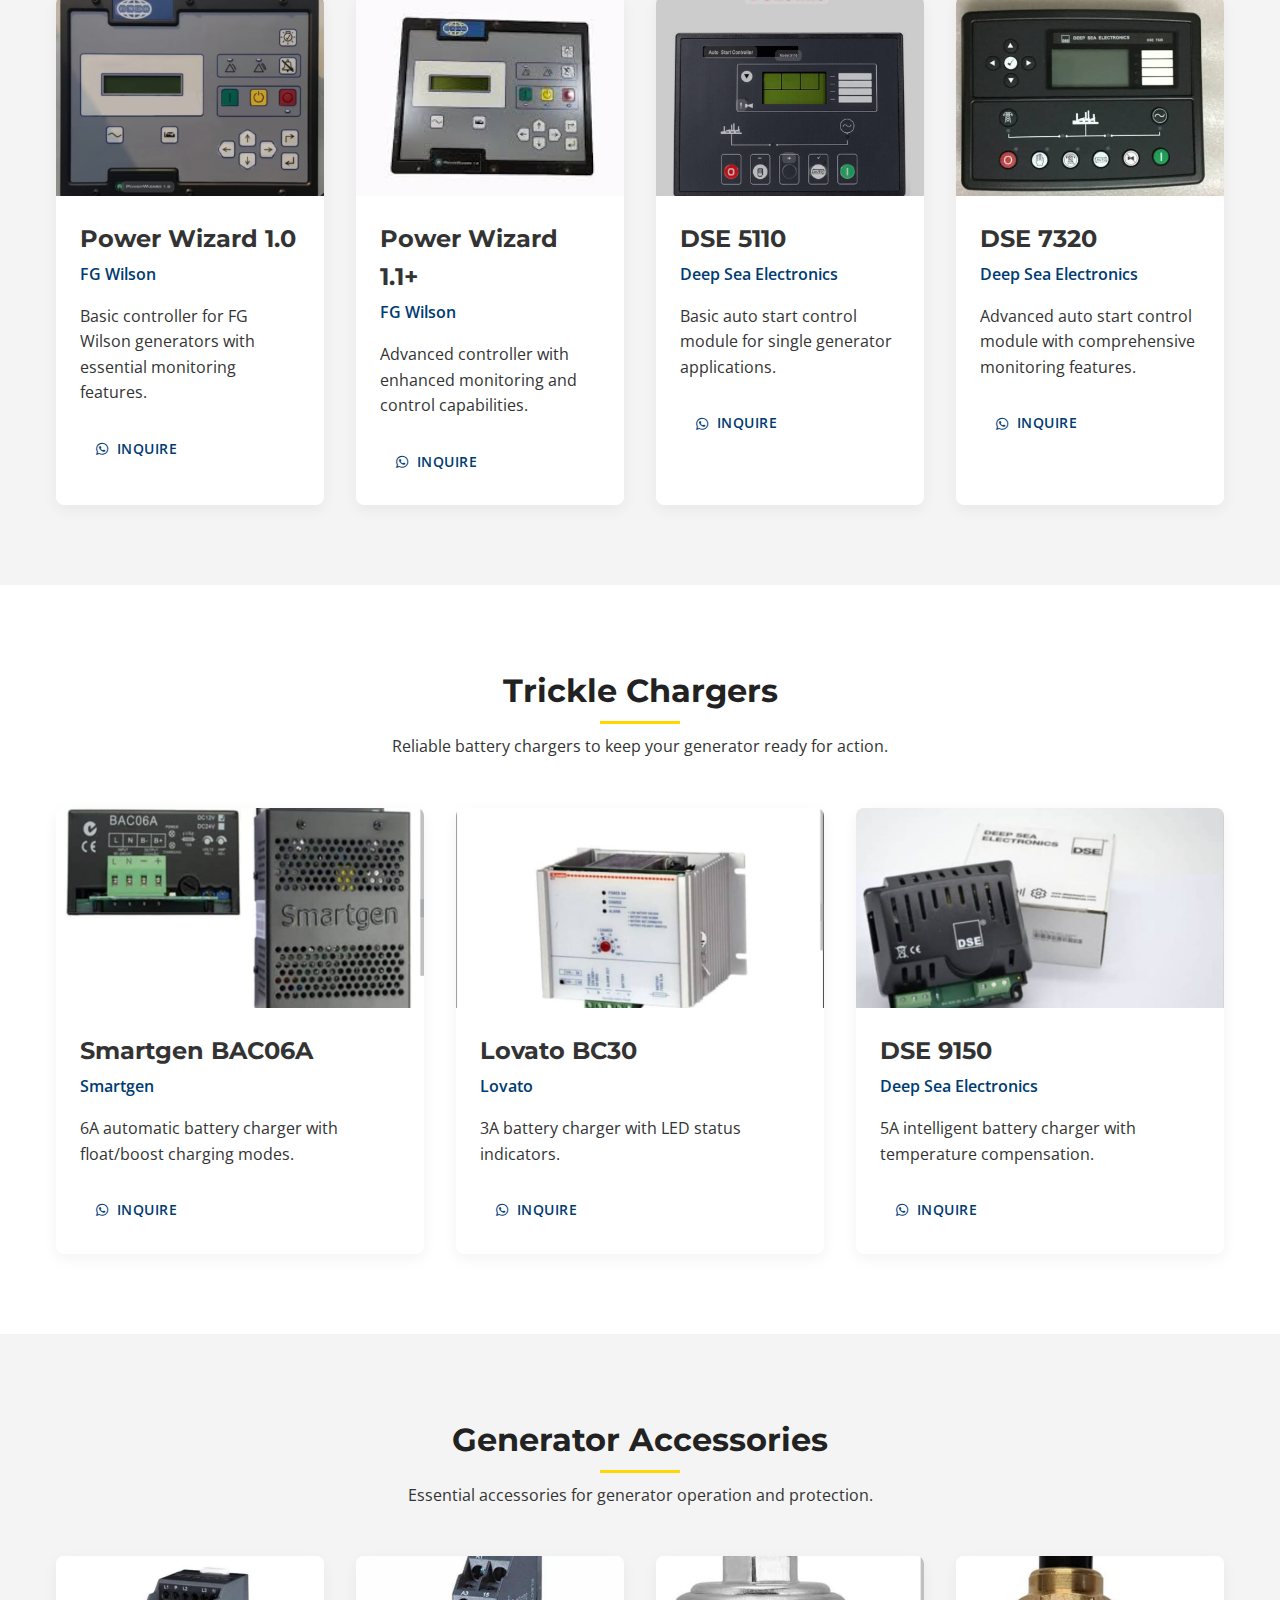
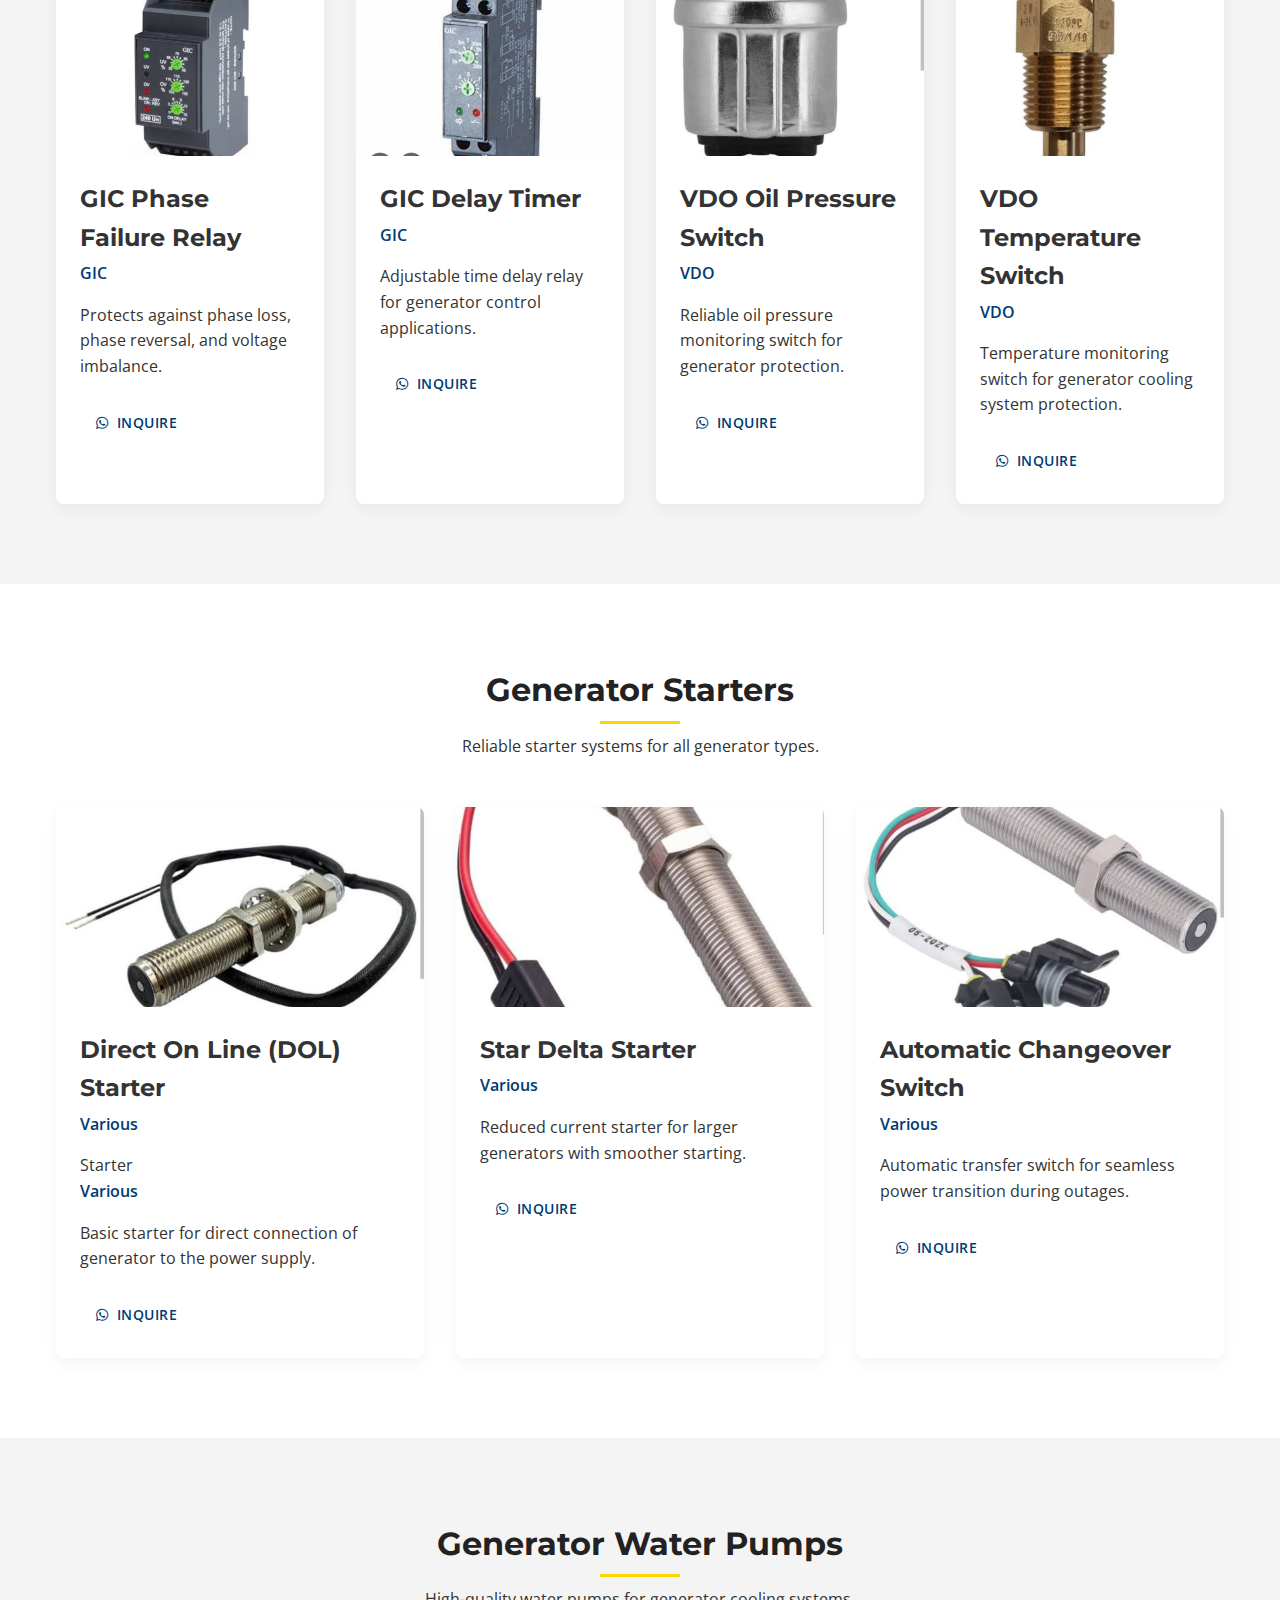
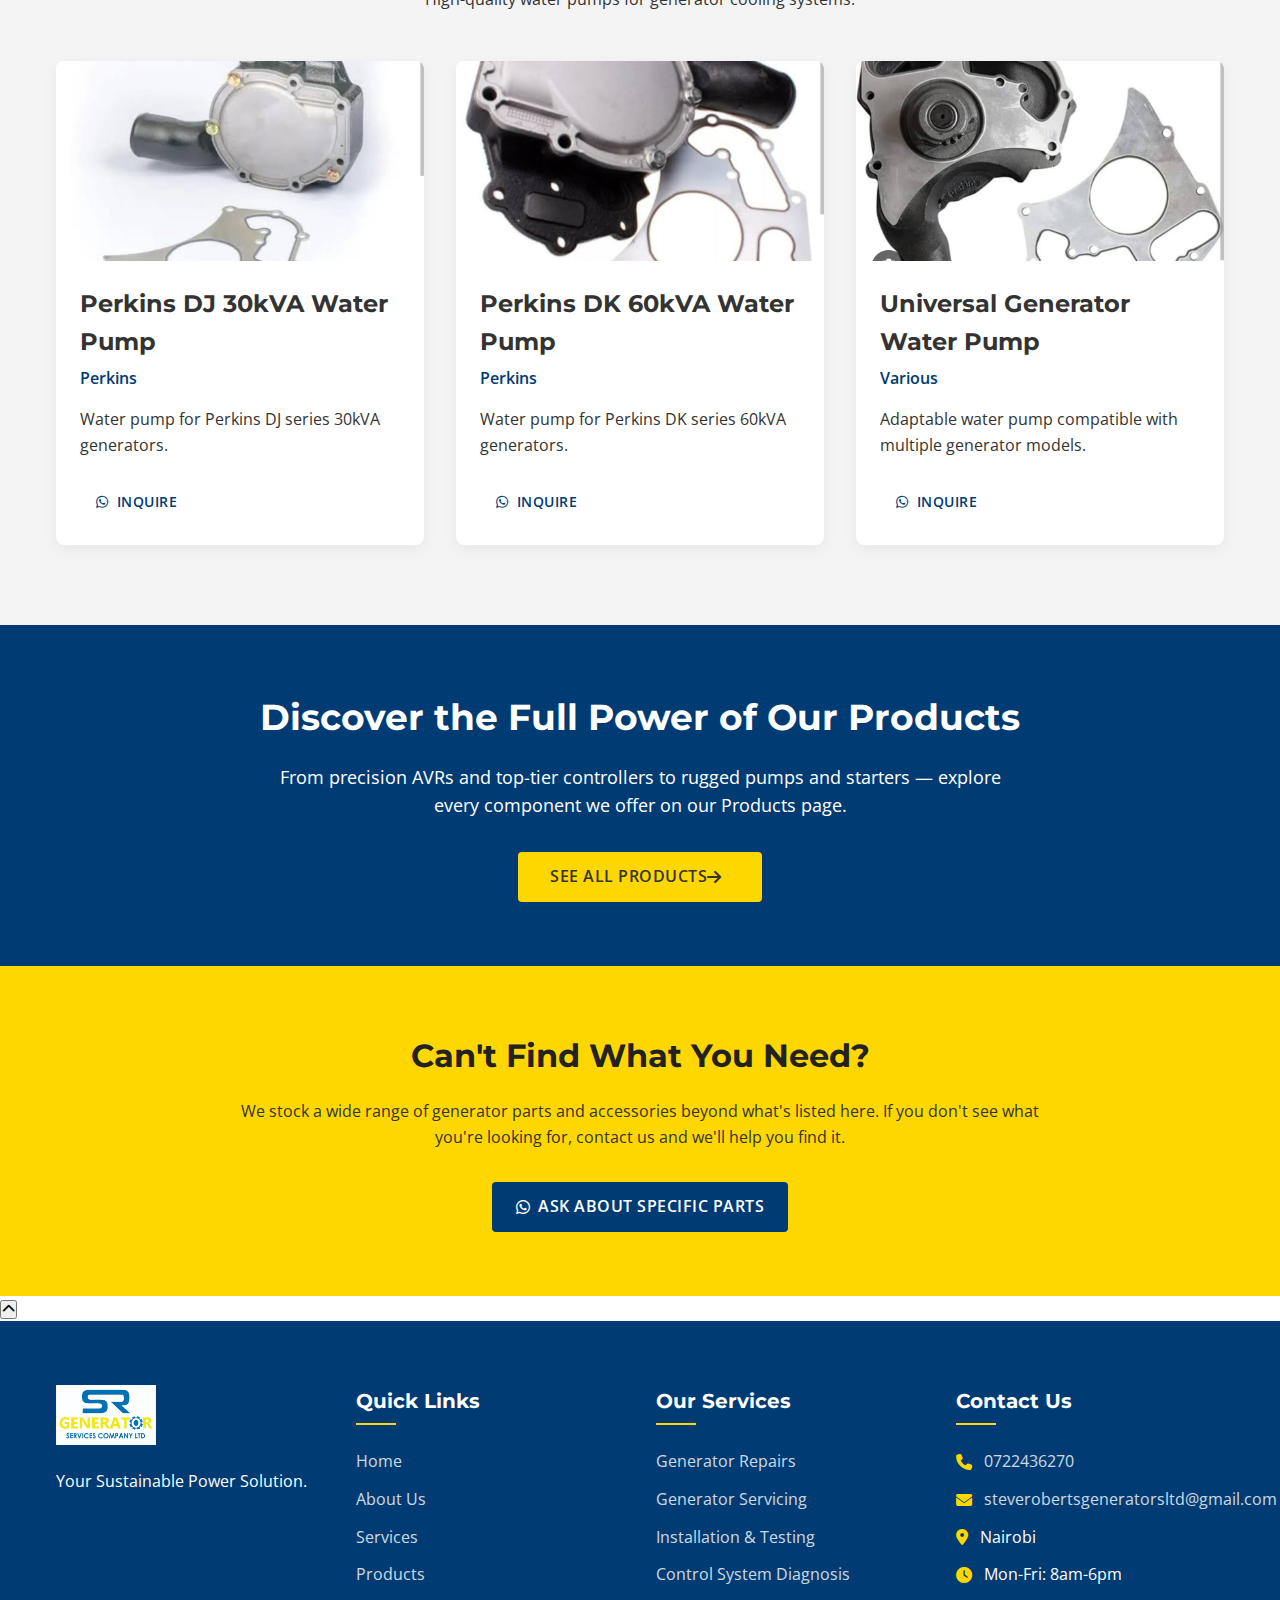
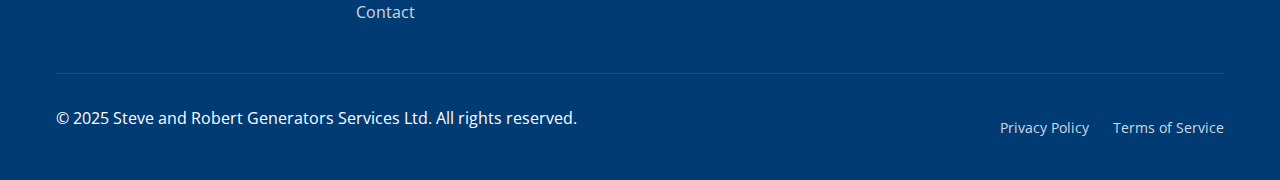
<file: products.html>
<!DOCTYPE html>
<html lang="en">
<head>
    <meta charset="UTF-8">
    <meta name="viewport" content="width=device-width, initial-scale=1.0">
    <title>Products - Steve and Robert Generators Services Ltd.</title>
     <link rel="stylesheet" href="/css/styles.css">
     <link rel="stylesheet" href="css/global.css">
     <link rel="stylesheet" href="/css/products.css">
    <link rel="preconnect" href="https://fonts.googleapis.com">
    <link rel="preconnect" href="https://fonts.gstatic.com" crossorigin>
    <link href="https://fonts.googleapis.com/css2?family=Montserrat:wght@400;500;600;700&family=Open+Sans:wght@400;500;600&display=swap" rel="stylesheet">
    <link rel="stylesheet" href="https://cdnjs.cloudflare.com/ajax/libs/font-awesome/6.4.0/css/all.min.css">
</head>
<body>
    <div class="top-bar" id="topBar">
  <div class="left">
    <span>📞 0722436270 / 0722855254</span>
    <a href="mailto:steverobertsgeneratorsltd@gmail.com" class="email-button">
      📧 Email Us
    </a>
  </div>
  <div class="right">
    <span>Your Sustainable Power Solution</span>
    <span>• Sales • Installations • Maintenance</span>
  </div>
</div>
    <header>
        <div class="container">
            <div class="logo" id="website-logo">
                 <img src="images/logo/logo.jfif" alt="Steve and Robert Generators Services Ltd.">
            </div>
            <nav>
                <button class="mobile-menu-btn">
                    <span></span>
                    <span></span>
                    <span></span>
                </button>
                <ul class="nav-menu">
                    <li><a href="index.html">Home</a></li>
                    <li><a href="about.html">About Us</a></li>
                    <li><a href="services.html">Services</a></li>
                    <li><a href="products.html" class="active">Products</a></li>
                    <li><a href="contact.html">Contact</a></li>
                     <li><a href="knowledgebase.html" class="active">Learn</a></li>
                </ul>
            </nav>
        </div>
    </header>

    <main>
        <!-- Page Header -->
        <section class="page-header">
            <div class="container">
                <h1>Our Products</h1>
                <p>Quality generator parts and accessories for all major brands.</p>
            </div>
        </section>

        <!-- Product Search and Filter -->
        <section class="product-filter">
            <div class="container">
                <div class="search-bar">
                    <input type="text" id="product-search" placeholder="Search products...">
                    <button id="search-btn"><i class="fas fa-search"></i></button>
                </div>
                <div class="filter-options">
                    <select id="category-filter">
                        <option value="all">All Categories</option>
                        <option value="avrs">AVRs</option>
                        <option value="controllers">Controllers</option>
                        <option value="chargers">Chargers</option>
                        <option value="accessories">Accessories</option>
                        <option value="starters">Starters</option>
                        <option value="pumps">Pumps</option>
                    </select>
                    <select id="brand-filter">
                        <option value="all">All Brands</option>
                        <option value="stamford">Stamford</option>
                        <option value="leroy-somer">Leroy Somer</option>
                        <option value="dse">Deep Sea Electronics</option>
                        <option value="smartgen">Smartgen</option>
                        <option value="perkins">Perkins</option>
                        <option value="other">Other</option>
                    </select>
                </div>
            </div>
        </section>

        <!-- Product Categories -->
        <section class="product-categories">
            <div class="container">
                <ul class="category-tabs">
                    <li><a href="#avrs" class="active">AVRs</a></li>
                    <li><a href="#controllers">Controllers</a></li>
                    <li><a href="#chargers">Chargers</a></li>
                    <li><a href="#accessories">Accessories</a></li>
                    <li><a href="#starters">Starters</a></li>
                    <li><a href="#pumps">Pumps</a></li>
                </ul>
            </div>
        </section>

        <!-- AVRs Section -->
        <section id="avrs" class="product-section">
            <div class="container">
                <h2 class="section-title">Automatic Voltage Regulators (AVRs)</h2>
                <p class="section-desc">High-quality AVRs for stable generator voltage output.</p>
                
                <div class="products-grid">
                    <div class="product-item">
                        <div class="product-image">
                            <img src="images/avr/Sx 460 avr.jpg" alt="SX 460 AVR">
                        </div>
                        <div class="product-info">
                            <h3>SX 460 AVR</h3>
                            <p class="brand">Stamford</p>
                            <p class="description">Standard AVR for Stamford generators up to 100kVA.</p>
                           <a href="https://wa.me/254722436270?text=Hello%20Steve%20and%20Robert,%20I'm%20interested%20in%20the%20Perkins%20DK%2060kVA%20Water%20Pump.%20Please%20provide%20more%20information." class="btn btn-sm">
                                <i class="fab fa-whatsapp"></i> Inquire
                            </a>
                        </div>
                    </div>
                    <div class="product-item">
                        <div class="product-image">
                            <img src="images/avr/As_480_avr.jpg" alt="AS 480 AVR">
                        </div>
                        <div class="product-info">
                            <h3>AS 480 AVR</h3>
                            <p class="brand">Stamford</p>
                            <p class="description">Advanced AVR for Stamford generators from 100kVA to 500kVA.</p>
                          <a href="https://wa.me/254722436270?text=Hello%20Steve%20and%20Robert,%20I'm%20interested%20in%20the%20Perkins%20DK%2060kVA%20Water%20Pump.%20Please%20provide%20more%20information." class="btn btn-sm">
                                <i class="fab fa-whatsapp"></i> Inquire
                            </a>
                        </div>
                    </div>
                    <div class="product-item">
                        <div class="product-image">
                            <img src="images/avr/R230_avr.jpg" alt="R230 AVR">
                        </div>
                        <div class="product-info">
                            <h3>R230 AVR</h3>
                            <p class="brand">Leroy Somer</p>
                            <p class="description">Standard AVR for Leroy Somer generators up to 100kVA.</p>
                         <a href="https://wa.me/254722436270?text=Hello%20Steve%20and%20Robert,%20I'm%20interested%20in%20the%20Perkins%20DK%2060kVA%20Water%20Pump.%20Please%20provide%20more%20information." class="btn btn-sm">
                                <i class="fab fa-whatsapp"></i> Inquire
                            </a>
                        </div>
                    </div>
                    <div class="product-item">
                        <div class="product-image">
                            <img src="images/avr/R250_avr.jpg" alt="R250 AVR">
                        </div>
                        <div class="product-info">
                            <h3>R250 AVR</h3>
                            <p class="brand">Leroy Somer</p>
                            <p class="description">Advanced AVR for Leroy Somer generators from 100kVA to 350kVA.</p>
                           <a href="https://wa.me/254722436270?text=Hello%20Steve%20and%20Robert,%20I'm%20interested%20in%20the%20Perkins%20DK%2060kVA%20Water%20Pump.%20Please%20provide%20more%20information." class="btn btn-sm">
                                <i class="fab fa-whatsapp"></i> Inquire
                            </a>
                        </div>
                    </div>
                </div>
            </div>
        </section>

        <!-- Controllers Section -->
        <section id="controllers" class="product-section alt-bg">
            <div class="container">
                <h2 class="section-title">Controller Modules</h2>
                <p class="section-desc">Advanced control modules for generator management and monitoring.</p>
                
                <div class="products-grid">
                    <div class="product-item">
                        <div class="product-image">
                            <img src="images/controllers/power_wizard1.0.jpg" alt="Power Wizard 1.0">
                        </div>
                        <div class="product-info">
                            <h3>Power Wizard 1.0</h3>
                            <p class="brand">FG Wilson</p>
                            <p class="description">Basic controller for FG Wilson generators with essential monitoring features.</p>
                          <a href="https://wa.me/254722436270?text=Hello%20Steve%20and%20Robert,%20I'm%20interested%20in%20the%20Perkins%20DK%2060kVA%20Water%20Pump.%20Please%20provide%20more%20information." class="btn btn-sm">
                                <i class="fab fa-whatsapp"></i> Inquire
                            </a>
                        </div>
                    </div>
                    <div class="product-item">
                        <div class="product-image">
                            <img src="images/controllers/power1.1+.jfif" alt="Power Wizard 1.1+">
                        </div>
                        <div class="product-info">
                            <h3>Power Wizard 1.1+</h3>
                            <p class="brand">FG Wilson</p>
                            <p class="description">Advanced controller with enhanced monitoring and control capabilities.</p>
                           <a href="https://wa.me/254722436270?text=Hello%20Steve%20and%20Robert,%20I'm%20interested%20in%20the%20Perkins%20DK%2060kVA%20Water%20Pump.%20Please%20provide%20more%20information." class="btn btn-sm">
                                <i class="fab fa-whatsapp"></i> Inquire
                            </a>
                        </div>
                    </div>
                    <div class="product-item">
                        <div class="product-image">
                            <img src="images/controllers/Dse 5110.jpg" alt="DSE 5110">
                        </div>
                        <div class="product-info">
                            <h3>DSE 5110</h3>
                            <p class="brand">Deep Sea Electronics</p>
                            <p class="description">Basic auto start control module for single generator applications.</p>
                           <a href="https://wa.me/254722436270?text=Hello%20Steve%20and%20Robert,%20I'm%20interested%20in%20the%20Perkins%20DK%2060kVA%20Water%20Pump.%20Please%20provide%20more%20information." class="btn btn-sm">
                                <i class="fab fa-whatsapp"></i> Inquire
                            </a>
                        </div>
                    </div>
                    <div class="product-item">
                        <div class="product-image">
                            <img src="images/controllers/Dse 7320.jpg" alt="DSE 7320">
                        </div>
                        <div class="product-info">
                            <h3>DSE 7320</h3>
                            <p class="brand">Deep Sea Electronics</p>
                            <p class="description">Advanced auto start control module with comprehensive monitoring features.</p>
                          <a href="https://wa.me/254722436270?text=Hello%20Steve%20and%20Robert,%20I'm%20interested%20in%20the%20Perkins%20DK%2060kVA%20Water%20Pump.%20Please%20provide%20more%20information." class="btn btn-sm">
                                <i class="fab fa-whatsapp"></i> Inquire
                            </a>
                        </div>
                    </div>
                </div>
            </div>
        </section>

        <!-- Chargers Section -->
        <section id="chargers" class="product-section">
            <div class="container">
                <h2 class="section-title">Trickle Chargers</h2>
                <p class="section-desc">Reliable battery chargers to keep your generator ready for action.</p>
                
                <div class="products-grid">
                    <div class="product-item">
                        <div class="product-image">
                            <img src="images/others/smart_gen_trickle_charger.jpg" alt="Smartgen BAC06A">
                        </div>
                        <div class="product-info">
                            <h3>Smartgen BAC06A</h3>
                            <p class="brand">Smartgen</p>
                            <p class="description">6A automatic battery charger with float/boost charging modes.</p>
                          <a href="https://wa.me/254722436270?text=Hello%20Steve%20and%20Robert,%20I'm%20interested%20in%20the%20Perkins%20DK%2060kVA%20Water%20Pump.%20Please%20provide%20more%20information." class="btn btn-sm">
                                <i class="fab fa-whatsapp"></i> Inquire
                            </a>
                        </div>
                    </div>
                    <div class="product-item">
                        <div class="product-image">
                            <img src="images/others/lovato_trickle_charger.jpg" alt="Lovato BC30">
                        </div>
                        <div class="product-info">
                            <h3>Lovato BC30</h3>
                            <p class="brand">Lovato</p>
                            <p class="description">3A battery charger with LED status indicators.</p>
                          <a href="https://wa.me/254722436270?text=Hello%20Steve%20and%20Robert,%20I'm%20interested%20in%20the%20Perkins%20DK%2060kVA%20Water%20Pump.%20Please%20provide%20more%20information." class="btn btn-sm">
                                <i class="fab fa-whatsapp"></i> Inquire
                            </a>
                        </div>
                    </div>
                    <div class="product-item">
                        <div class="product-image">
                            <img src="images/others/dse.jpg" alt="DSE 9150">
                        </div>
                        <div class="product-info">
                            <h3>DSE 9150</h3>
                            <p class="brand">Deep Sea Electronics</p>
                            <p class="description">5A intelligent battery charger with temperature compensation.</p>
                           <a href="https://wa.me/254722436270?text=Hello%20Steve%20and%20Robert,%20I'm%20interested%20in%20the%20Perkins%20DK%2060kVA%20Water%20Pump.%20Please%20provide%20more%20information." class="btn btn-sm">
                                <i class="fab fa-whatsapp"></i> Inquire
                            </a>
                        </div>
                    </div>
                </div>
            </div>
        </section>

        <!-- More Product Categories -->
        <section id="accessories" class="product-section alt-bg">
            <div class="container">
                <h2 class="section-title">Generator Accessories</h2>
                <p class="section-desc">Essential accessories for generator operation and protection.</p>
                
                <div class="products-grid">
                    <div class="product-item">
                        <div class="product-image">
                            <img src="images/others/Gic_3phase.jpg" alt="GIC Phase Failure">
                        </div>
                        <div class="product-info">
                            <h3>GIC Phase Failure Relay</h3>
                            <p class="brand">GIC</p>
                            <p class="description">Protects against phase loss, phase reversal, and voltage imbalance.</p>
                           <a href="https://wa.me/254722436270?text=Hello%20Steve%20and%20Robert,%20I'm%20interested%20in%20the%20Perkins%20DK%2060kVA%20Water%20Pump.%20Please%20provide%20more%20information." class="btn btn-sm">
                                <i class="fab fa-whatsapp"></i> Inquire
                            </a>
                        </div>
                    </div>
                    <div class="product-item">
                        <div class="product-image">
                            <img src="images/others/gic_on_delay_timer.jpg" alt="GIC Delay Timer">
                        </div>
                        <div class="product-info">
                            <h3>GIC Delay Timer</h3>
                            <p class="brand">GIC</p>
                            <p class="description">Adjustable time delay relay for generator control applications.</p>
                            <a href="https://wa.me/254722436270?text=Hello%20Steve%20and%20Robert,%20I'm%20interested%20in%20the%20Perkins%20DK%2060kVA%20Water%20Pump.%20Please%20provide%20more%20information." class="btn btn-sm">
                                <i class="fab fa-whatsapp"></i> Inquire
                            </a>
                        </div>
                    </div>
                    <div class="product-item">
                        <div class="product-image">
                            <img src="images/sensors/Vdo Oil pressure sensor.jpg" alt="VDO Oil Switch">
                        </div>
                        <div class="product-info">
                            <h3>VDO Oil Pressure Switch</h3>
                            <p class="brand">VDO</p>
                            <p class="description">Reliable oil pressure monitoring switch for generator protection.</p>
                          <a href="https://wa.me/254722436270?text=Hello%20Steve%20and%20Robert,%20I'm%20interested%20in%20the%20Perkins%20DK%2060kVA%20Water%20Pump.%20Please%20provide%20more%20information." class="btn btn-sm">
                                <i class="fab fa-whatsapp"></i> Inquire
                            </a>
                        </div>
                    </div>
                    <div class="product-item">
                        <div class="product-image">
                            <img src="images/sensors/Vdo temperature sensor.jpg" alt="VDO Temperature Switch">
                        </div>
                        <div class="product-info">
                            <h3>VDO Temperature Switch</h3>
                            <p class="brand">VDO</p>
                            <p class="description">Temperature monitoring switch for generator cooling system protection.</p>
                         <a href="https://wa.me/254722436270?text=Hello%20Steve%20and%20Robert,%20I'm%20interested%20in%20the%20Perkins%20DK%2060kVA%20Water%20Pump.%20Please%20provide%20more%20information." class="btn btn-sm">
                                <i class="fab fa-whatsapp"></i> Inquire
                            </a>
                        </div>
                    </div>
                </div>
            </div>
        </section>

        <!-- Starters Section -->
        <section id="starters" class="product-section">
            <div class="container">
                <h2 class="section-title">Generator Starters</h2>
                <p class="section-desc">Reliable starter systems for all generator types.</p>
                
                <div class="products-grid">
                    <div class="product-item">
                        <div class="product-image">
                            <img src="images/magnetic_pickups/pickup1.jpg" alt="DOL Starter">
                        </div>
                        <div class="product-info">
                            <h3>Direct On Line (DOL) Starter</h3>
                            <p class="brand">Various</p>
                              Starter</h3>
                            <p class="brand">Various</p>
                            <p class="description">Basic starter for direct connection of generator to the power supply.</p>
                          <a href="https://wa.me/722436270?text=Hello%20Steve%20and%20Robert,%20I'm%20interested%20in%20the%20Perkins%20DK%2060kVA%20Water%20Pump.%20Please%20provide%20more%20information." class="btn btn-sm">
                                <i class="fab fa-whatsapp"></i> Inquire
                            </a>
                        </div>
                    </div>
                    <div class="product-item">
                        <div class="product-image">
                            <img src="images/magnetic_pickups/pickup2.jpg" alt="Star Delta Starter">
                        </div>
                        <div class="product-info">
                            <h3>Star Delta Starter</h3>
                            <p class="brand">Various</p>
                            <p class="description">Reduced current starter for larger generators with smoother starting.</p>
                           <a href="https://wa.me/722436270?text=Hello%20Steve%20and%20Robert,%20I'm%20interested%20in%20the%20Perkins%20DK%2060kVA%20Water%20Pump.%20Please%20provide%20more%20information." class="btn btn-sm">
                                <i class="fab fa-whatsapp"></i> Inquire
                            </a>
                        </div>
                    </div>
                    <div class="product-item">
                        <div class="product-image">
                            <img src="images/magnetic_pickups/pickup3.jpg" alt="Automatic Changeover Switch">
                        </div>
                        <div class="product-info">
                            <h3>Automatic Changeover Switch</h3>
                            <p class="brand">Various</p>
                            <p class="description">Automatic transfer switch for seamless power transition during outages.</p>
                          <a href="https://wa.me/722436270?text=Hello%20Steve%20and%20Robert,%20I'm%20interested%20in%20the%20Perkins%20DK%2060kVA%20Water%20Pump.%20Please%20provide%20more%20information." class="btn btn-sm">
                                <i class="fab fa-whatsapp"></i> Inquire
                            </a>
                        </div>
                    </div>
                </div>
            </div>
        </section>

        <!-- Pumps Section -->
        <section id="pumps" class="product-section alt-bg">
            <div class="container">
                <h2 class="section-title">Generator Water Pumps</h2>
                <p class="section-desc">High-quality water pumps for generator cooling systems.</p>
                
                <div class="products-grid">
                    <div class="product-item">
                        <div class="product-image">
                            <img src="images/engine water pumps/water_pump1.jpg" alt="Perkins DJ 30kVA">
                        </div>
                        <div class="product-info">
                            <h3>Perkins DJ 30kVA Water Pump</h3>
                            <p class="brand">Perkins</p>
                            <p class="description">Water pump for Perkins DJ series 30kVA generators.</p>
                            <a href="https://wa.me/722436270?text=Hello%20Steve%20and%20Robert,%20I'm%20interested%20in%20the%20Perkins%20DK%2060kVA%20Water%20Pump.%20Please%20provide%20more%20information." class="btn btn-sm">
                                <i class="fab fa-whatsapp"></i> Inquire
                            </a>
                        </div>
                    </div>
                    <div class="product-item">
                        <div class="product-image">
                            <img src="images/engine water pumps/pump2.jpg" alt="Perkins DK 60kVA">
                        </div>
                        <div class="product-info">
                            <h3>Perkins DK 60kVA Water Pump</h3>
                            <p class="brand">Perkins</p>
                            <p class="description">Water pump for Perkins DK series 60kVA generators.</p>
                            <a href="https://wa.me/722436270?text=Hello%20Steve%20and%20Robert,%20I'm%20interested%20in%20the%20Perkins%20DK%2060kVA%20Water%20Pump.%20Please%20provide%20more%20information." class="btn btn-sm">
                                <i class="fab fa-whatsapp"></i> Inquire
                            </a>
                        </div>
                    </div>
                    <div class="product-item">
                        <div class="product-image">
                            <img src="images/engine water pumps/pump4.jpg" alt="Universal Water Pump">
                        </div>
                        <div class="product-info">
                            <h3>Universal Generator Water Pump</h3>
                            <p class="brand">Various</p>
                            <p class="description">Adaptable water pump compatible with multiple generator models.</p>
                            <a href="https://wa.me/0722855254?text=Hello%20Steve%20and%20Robert,%20I'm%20interested%20in%20the%20Universal%20Generator%20Water%20Pump.%20Please%20provide%20more%20information." class="btn btn-sm">
                                <i class="fab fa-whatsapp"></i> Inquire
                            </a>
                        </div>
                    </div>
                </div>
            </div>
        </section>
        <!-- ALL OUR PRODUCTS PAGE -->
         <section class="products-cta">
  <div class="container">
    <h2>Discover the Full Power of Our Products</h2>
    <p>From precision AVRs and top-tier controllers to rugged pumps and starters — explore every component we offer on our Products page.</p>
    <a href="allproducts.html" class="btn btn-primary">See All Products <i class="fas fa-arrow-right"></i></a>
  </div>
</section>


        <!-- Product Inquiry -->
        <section class="product-inquiry">
            <div class="container">
                <h2 class="section-title">Can't Find What You Need?</h2>
                <p>We stock a wide range of generator parts and accessories beyond what's listed here. If you don't see what you're looking for, contact us and we'll help you find it.</p>
                <a href="https://wa.me/0722855254?text=Hello%20Steve%20and%20Robert,%20I'm%20looking%20for%20a%20specific%20generator%20part%20that%20I%20don't%20see%20on%20your%20website.%20Can%20you%20help%20me%20find%20it?" class="btn btn-primary">
                    <i class="fab fa-whatsapp"></i> Ask About Specific Parts
                </a>
            </div>
        </section>
    </main>
      <!-- SCROLL TO TOP BUTTON -->
    <button id="back-to-top" title="Back to top">
  <i class="fas fa-chevron-up"></i>
</button>

    <footer>
        <div class="container">
            <div class="footer-content">
                <div class="footer-logo">
                    <img src="images/logo/logo.jfif" alt="Steve and Robert Generators Services Ltd.">
                    <p>Your Sustainable Power Solution.</p>
                </div>
                <div class="footer-links">
                    <h3>Quick Links</h3>
                    <ul>
                        <li><a href="index.html">Home</a></li>
                        <li><a href="about.html">About Us</a></li>
                        <li><a href="services.html">Services</a></li>
                        <li><a href="products.html">Products</a></li>
                        <li><a href="contact.html">Contact</a></li>
                    </ul>
                </div>
                <div class="footer-services">
                    <h3>Our Services</h3>
                    <ul>
                        <li><a href="services.html#repairs">Generator Repairs</a></li>
                        <li><a href="services.html#servicing">Generator Servicing</a></li>
                        <li><a href="services.html#installation">Installation & Testing</a></li>
                        <li><a href="services.html#control">Control System Diagnosis</a></li>
                    </ul>
                </div>
                <div class="footer-contact">
                    <h3>Contact Us</h3>
                    <ul>
                        <li><i class="fas fa-phone"></i> <a href="tel:+254722436270">0722436270</a></li>
                        <li><i class="fas fa-envelope"></i> <a href="mailto:steverobertsgeneratorsltd@gmail.com">steverobertsgeneratorsltd@gmail.com</a></li>
                        <li><i class="fas fa-map-marker-alt"></i> Nairobi</li>
                        <li><i class="fas fa-clock"></i> Mon-Fri: 8am-6pm</li>
                    </ul>
                </div>
            </div>
            <div class="footer-bottom">
                <p>&copy; 2025 Steve and Robert Generators Services Ltd. All rights reserved.</p>
                <div class="footer-legal">
                    <a href="privacy.html">Privacy Policy</a>
                    <a href="terms.html">Terms of Service</a>
                </div>
            </div>
        </div>
    </footer>

    <div class="whatsapp-float">
        <a href="https://wa.me/254722436270?text=Hello%20Steve%20and%20Robert,%20I'm%20interested%20in%20your%20services.%20Please%20share%20more%20details." target="_blank">
            <i class="fab fa-whatsapp"></i>
        </a>
    </div>

   <script src="./js/script.js"></script>
   <script src="./js/top.js"></script>
</body>
</html>
</file>
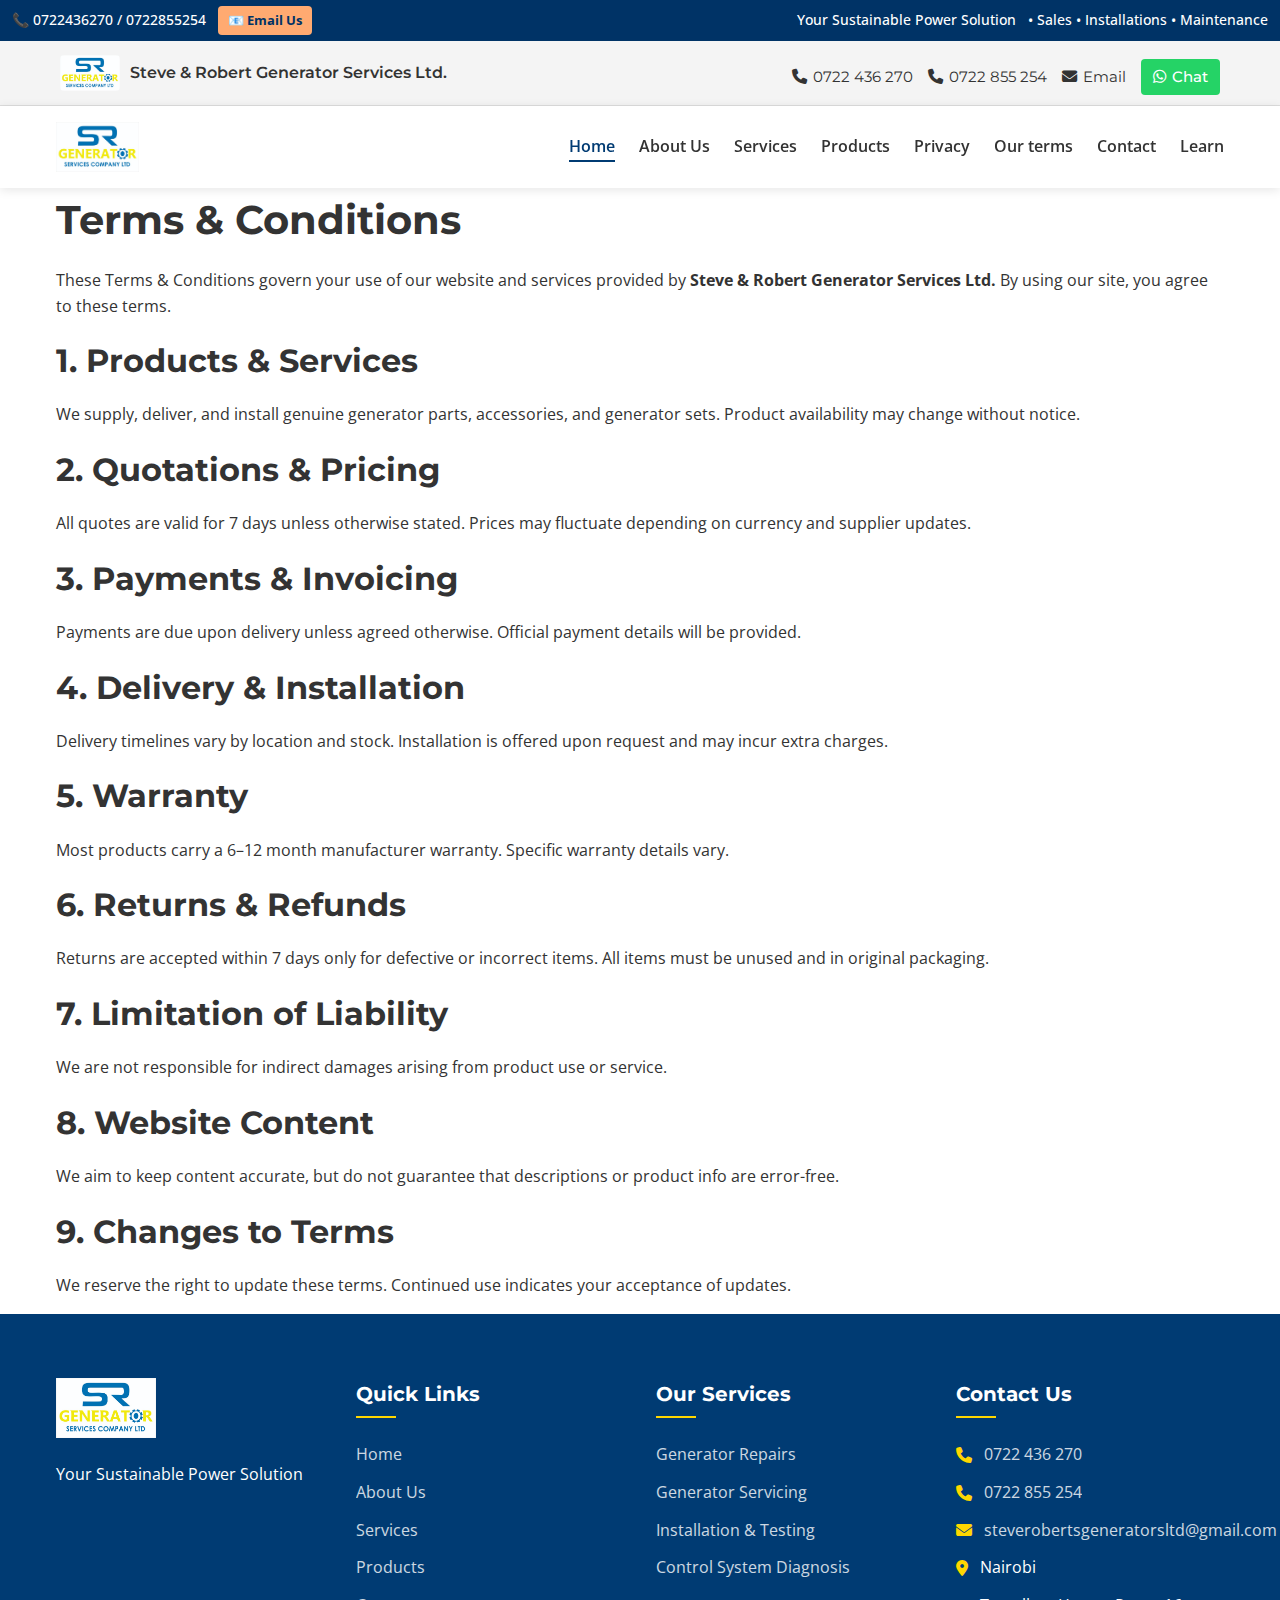
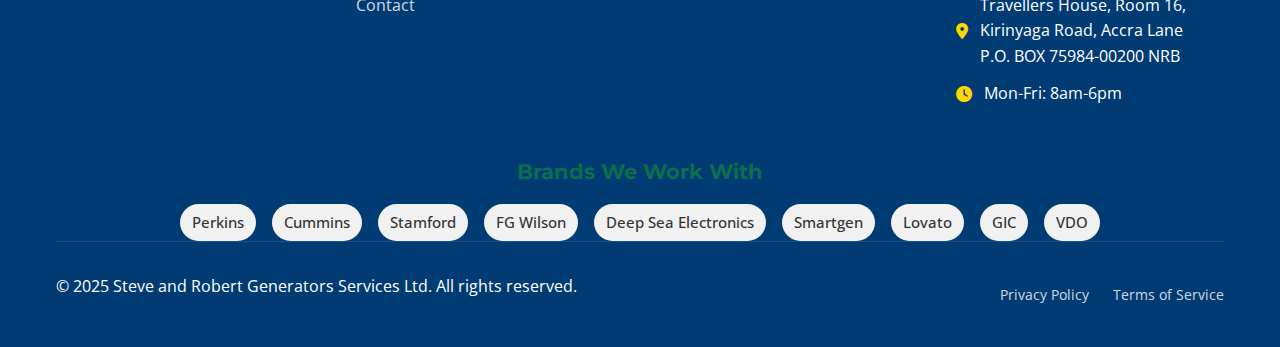
<file: terms.html>
<!-- terms.html -->
<!DOCTYPE html>
<html lang="en">
    <head>
        <meta charset="UTF-8" />
        <meta name="viewport" content="width=device-width, initial-scale=1.0" />
      
        <!-- SEO Meta Tags -->
        <title>Generator Services in Kenya | Steve & Robert Generator Services Ltd.</title>
        <meta name="description" content="Trusted generator services, parts, and installation in Kenya. We supply Perkins, Cummins, Stamford and other top brands across Nairobi and beyond." />
        <meta name="keywords" content="generator services Kenya, generator repairs Nairobi, Perkins generators Kenya, generator spare parts, Cummins generators, Stamford AVR, generator installation Kenya" />
        <link rel="canonical" href="https://www.steveandrobertgenerators.co.ke/" />
      
        <!-- Favicon -->
        <link rel="icon" type="image/png" href="/images/favicon.png" />
      
        <!-- CSS Stylesheets -->
        <link rel="stylesheet" href="/css/styles.css" />
        <link rel="stylesheet" href="css/banner.css" />
        <link rel="stylesheet" href="/css/global.css" />
        <link rel="stylesheet" href="css/footer.css" />
      
        <!-- Fonts & Icons -->
        <link rel="preconnect" href="https://fonts.googleapis.com" />
        <link rel="preconnect" href="https://fonts.gstatic.com" crossorigin />
        <link href="https://fonts.googleapis.com/css2?family=Montserrat:wght@400;500;600;700&family=Open+Sans:wght@400;500;600&display=swap" rel="stylesheet" />
        <link rel="stylesheet" href="https://cdnjs.cloudflare.com/ajax/libs/font-awesome/6.4.0/css/all.min.css" />
      
        <!-- Open Graph Meta Tags (for social sharing) -->
        <meta property="og:title" content="Steve & Robert Generator Services Ltd. | Generator Experts in Kenya" />
        <meta property="og:description" content="Professional generator servicing, installation, and spare parts across Kenya. Perkins, Cummins, Stamford and more." />
        <meta property="og:image" content="https://www.steveandrobertgenerators.co.ke/images/Website_Banner.png" />
        <meta property="og:url" content="https://www.steveandrobertgenerators.co.ke/" />
        <meta property="og:type" content="website" />
      
        <!-- Twitter Card Tags -->
        <meta name="twitter:card" content="summary_large_image" />
        <meta name="twitter:title" content="Steve & Robert Generator Services Ltd. | Generator Experts in Kenya" />
        <meta name="twitter:description" content="Professional generator services, installations, and parts across Kenya. Perkins, Cummins, Stamford." />
        <meta name="twitter:image" content="https://www.steveandrobertgenerators.co.ke/images/Website_Banner.png" />
      
        <!-- Local Business Structured Data -->
        <script type="application/ld+json">
        {
          "@context": "https://schema.org",
          "@type": "LocalBusiness",
          "name": "Steve & Robert Generator Services Ltd.",
          "image": "https://www.steveandrobertgenerators.co.ke/images/logo/logo.jfif",
          "url": "https://www.steveandrobertgenerators.co.ke/",
          "telephone": "+254722436270",
          "address": {
            "@type": "PostalAddress",
            "streetAddress": "Travellers House, Room 16, Kirinyaga Road, Accra Lane",
            "addressLocality": "Nairobi",
            "postalCode": "00200",
            "addressCountry": "KE"
          },
          "openingHours": "Mo-Fr 08:00-18:00",
          "sameAs": [
            "https://facebook.com/steveandrobertgenerators",
            "https://www.instagram.com/steveandrobertgenerators"
          ]
        }
        </script>
      </head>
      
<body>
<div class="top-bar" id="topBar">
  <div class="left">
    <span>📞 0722436270 / 0722855254</span>
    <a href="mailto:steverobertsgeneratorsltd@gmail.com" class="email-button">
      📧 Email Us
    </a>
  </div>
  <div class="right">
    <span>Your Sustainable Power Solution</span>
    <span>• Sales • Installations • Maintenance</span>
  </div>
</div>

<!-- TOP HOOK  START-->
 <div class="branding-strip">
  <div class="branding-container">
    <div class="branding-left">
      <img src="images/logo/logo.jfif" alt="Logo" class="branding-logo" />
      <span class="company-name">Steve & Robert Generator Services Ltd.</span>
    </div>
    <div class="branding-right">
      <a href="tel:+254722436270"><i class="fas fa-phone"></i> 0722 436 270</a>
      <a href="tel:+254722855254"><i class="fas fa-phone"></i> 0722 855 254</a>
      <a href="mailto:steverobertsgeneratorsltd@gmail.com"><i class="fas fa-envelope"></i> Email</a>
      <a href="https://wa.me/722436270?text=Hello%20Steve%20and%20Robert,%20I'm%20interested%20in%20your%20services." class="whatsapp-link">
        <i class="fab fa-whatsapp"></i> Chat
      </a>
    </div>
  </div>
</div>

 <!-- TOP HOOK END -->
<!-- HEADER SECTION START -->
    <header>
        <div class="container">
            <div class="logo" id="website-logo">
                <img src="images/logo/logo.jfif" alt="Steve and Robert Generators Services Ltd.">
            </div>
            <nav>
                <button class="mobile-menu-btn">
                    <span></span>
                    <span></span>
                    <span></span>
                </button>
                <ul class="nav-menu">
                    <li><a href="index.html" class="active">Home</a></li>
                    <li><a href="about.html">About Us</a></li>
                    <li><a href="services.html">Services</a></li>
                    <li><a href="products.html">Products</a></li>
                    <li><a href="privacy.html">Privacy</a></li>
                    <li><a href="terms.html">Our terms</a></li>
                    <li><a href="contact.html">Contact</a></li>
                    <li><a href="knowledgebase.html">Learn</a></li>
                </ul>
            </nav>
        </div>
    </header>
    <!-- HEADER SECTION END -->
  <section class="policy-section">
    <div class="container">
      <h1>Terms & Conditions</h1>
      <p class="intro">
        These Terms & Conditions govern your use of our website and services provided by <strong>Steve & Robert Generator Services Ltd.</strong>
        By using our site, you agree to these terms.
      </p>

      <h2>1. Products & Services</h2>
      <p>
        We supply, deliver, and install genuine generator parts, accessories, and generator sets. Product availability may change without notice.
      </p>

      <h2>2. Quotations & Pricing</h2>
      <p>
        All quotes are valid for 7 days unless otherwise stated. Prices may fluctuate depending on currency and supplier updates.
      </p>

      <h2>3. Payments & Invoicing</h2>
      <p>
        Payments are due upon delivery unless agreed otherwise. Official payment details will be provided.
      </p>

      <h2>4. Delivery & Installation</h2>
      <p>
        Delivery timelines vary by location and stock. Installation is offered upon request and may incur extra charges.
      </p>

      <h2>5. Warranty</h2>
      <p>
        Most products carry a 6–12 month manufacturer warranty. Specific warranty details vary.
      </p>

      <h2>6. Returns & Refunds</h2>
      <p>
        Returns are accepted within 7 days only for defective or incorrect items. All items must be unused and in original packaging.
      </p>

      <h2>7. Limitation of Liability</h2>
      <p>
        We are not responsible for indirect damages arising from product use or service.
      </p>

      <h2>8. Website Content</h2>
      <p>
        We aim to keep content accurate, but do not guarantee that descriptions or product info are error-free.
      </p>

      <h2>9. Changes to Terms</h2>
      <p>
        We reserve the right to update these terms. Continued use indicates your acceptance of updates.
      </p>
    </div>
  </section>



  <footer>
    <div class="container">
      <div class="footer-content">
        <!-- Logo & Tagline -->
        <div class="footer-logo">
          <img src="images/logo/logo.jfif" alt="Steve and Robert Generators Services Ltd.">
          <p>Your Sustainable Power Solution</p>
        </div>
  
        <!-- Quick Links -->
        <div class="footer-links">
          <h3>Quick Links</h3>
          <ul>
            <li><a href="index.html">Home</a></li>
            <li><a href="about.html">About Us</a></li>
            <li><a href="services.html">Services</a></li>
            <li><a href="products.html">Products</a></li>
            <li><a href="contact.html">Contact</a></li>
          </ul>
        </div>
  
        <!-- Services -->
        <div class="footer-services">
          <h3>Our Services</h3>
          <ul>
            <li><a href="services.html#repairs">Generator Repairs</a></li>
            <li><a href="services.html#servicing">Generator Servicing</a></li>
            <li><a href="services.html#installation">Installation & Testing</a></li>
            <li><a href="services.html#control">Control System Diagnosis</a></li>
          </ul>
        </div>
  
        <!-- Contact Info -->
        <div class="footer-contact">
          <h3>Contact Us</h3>
          <ul>
            <li><i class="fas fa-phone"></i> <a href="tel:+254722436270">0722 436 270</a></li>
            <li><i class="fas fa-phone"></i> <a href="tel:+254722855254">0722 855 254</a></li>
            <li><i class="fas fa-envelope"></i> <a href="mailto:steverobertsgeneratorsltd@gmail.com">steverobertsgeneratorsltd@gmail.com</a></li>
            <li><i class="fas fa-map-marker-alt"></i> Nairobi</li>
            <li><i class="fas fa-map-marker-alt"></i> Travellers House, Room 16, Kirinyaga Road, Accra Lane<br>P.O. BOX 75984-00200 NRB</li>
            <li><i class="fas fa-clock"></i> Mon-Fri: 8am-6pm</li>
          </ul>
        </div>
      </div>
  
      <!-- Brands Section -->
      <div class="footer-brands">
        <h3>Brands We Work With</h3>
        <div class="brand-names">
          <span>Perkins</span>
          <span>Cummins</span>
          <span>Stamford</span>
          <span>FG Wilson</span>
          <span>Deep Sea Electronics</span>
          <span>Smartgen</span>
          <span>Lovato</span>
          <span>GIC</span>
          <span>VDO</span>
        </div>
      </div>
  
      <!-- Bottom -->
      <div class="footer-bottom">
        <p>&copy; 2025 Steve and Robert Generators Services Ltd. All rights reserved.</p>
        <div class="footer-legal">
          <a href="privacy.html">Privacy Policy</a>
          <a href="terms.html">Terms of Service</a>
        </div>
      </div>
    </div>
  </footer>
  <button id="backToTop" title="Go to top">
    &#8679;
  </button>


  <script src="./js/script.js"></script>
</body>
</html>
</file>
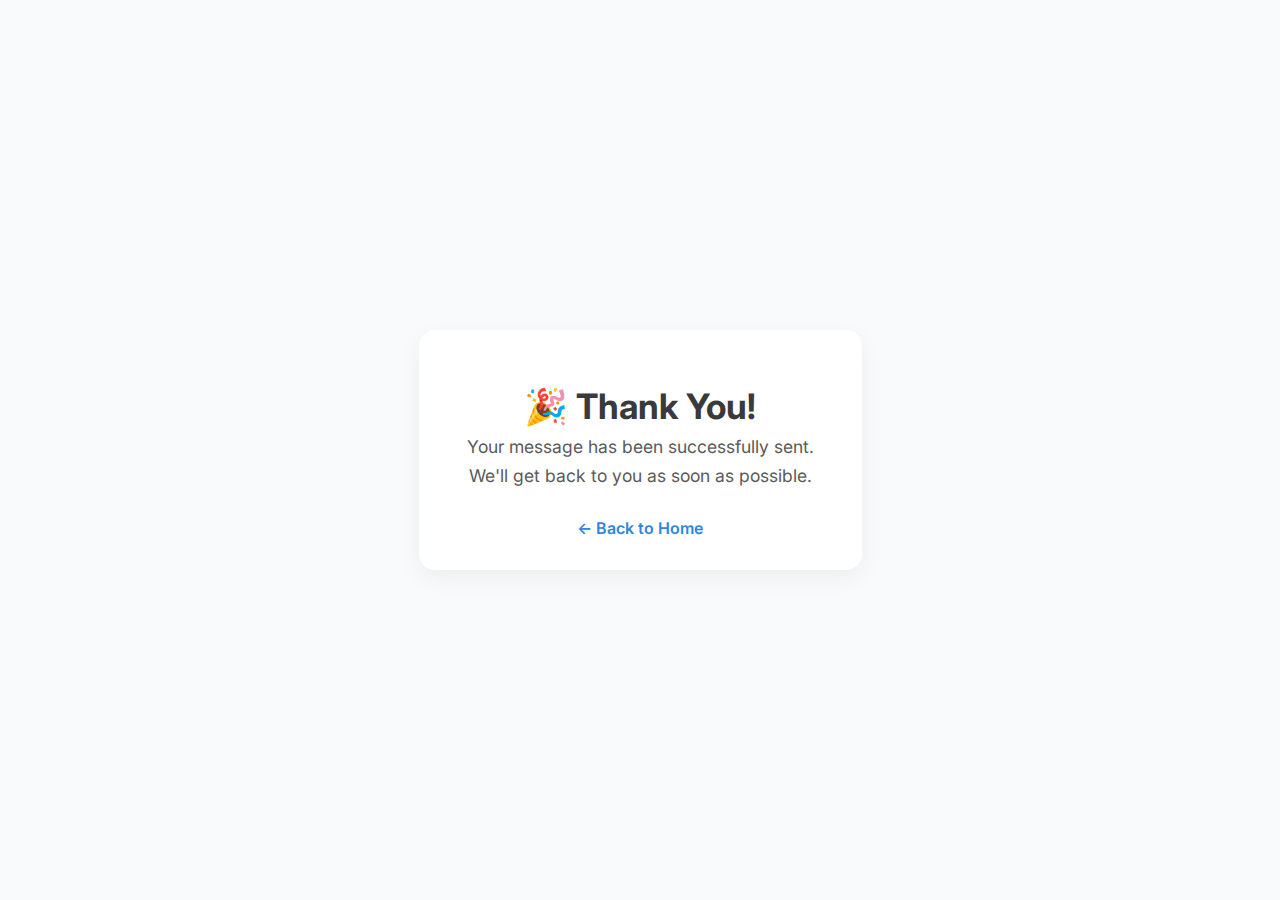
<file: thank-you.html>
<!DOCTYPE html>
<html lang="en">
<head>
  <meta charset="UTF-8" />
  <meta name="viewport" content="width=device-width, initial-scale=1.0"/>
  <title>Thank You</title>
  <link rel="stylesheet" href="/css/thank-you.css" />
  <link rel="preconnect" href="https://fonts.googleapis.com">
  <link href="https://fonts.googleapis.com/css2?family=Inter:wght@400;600&display=swap" rel="stylesheet">
</head>
<body>
  <div class="thank-you-container">
    <div class="thank-you-card">
      <h1>🎉 Thank You!</h1>
      <p>Your message has been successfully sent.</p>
      <p>We'll get back to you as soon as possible.</p>
      <a href="index.html" class="back-home">← Back to Home</a>
    </div>
  </div>
</body>
</html>
</file>
<file: css/styles.css>
/* Base Styles */
:root {
  --primary-color: #003b73;
  --accent-color: #ffd700;
  --white: #ffffff;
  --dark: #333333;
  --light-gray: #f4f4f4;
  --medium-gray: #dddddd;
  --transition: all 0.3s ease;
}
/* top hook styling */
.branding-strip {
  background-color: var(--light-gray);
  border-bottom: 1px solid var(--medium-gray);
  padding: 10px 0;
  font-family: 'Montserrat', sans-serif;
  font-size: 0.95rem;
}

.branding-container {
  display: flex;
  align-items: center;
  justify-content: space-between;
  max-width: 1200px;
  margin: 0 auto;
  padding: 0 20px;
  flex-wrap: wrap;
}

.branding-left {
  display: flex;
  align-items: center;
  gap: 10px;
  flex-wrap: wrap;
}

.branding-logo {
  height: 36px;
  width: auto;
  border-radius: 4px;
}

.company-name {
  font-weight: 600;
  font-size: 1rem;
  color: var(--dark);
}

.branding-right {
  display: flex;
  align-items: center;
  gap: 15px;
  flex-wrap: wrap;
  margin-top: 8px;
}

.branding-right a {
  text-decoration: none;
  color: var(--dark);
  display: flex;
  align-items: center;
  gap: 6px;
  transition: var(--transition);
}

.branding-right a:hover {
  color: var(--primary-color);
}

.whatsapp-link {
  background-color: #25D366;
  color: var(--white) !important;
  padding: 6px 12px;
  border-radius: 4px;
  font-weight: 500;
  transition: var(--transition);
}

.whatsapp-link:hover {
  background-color: #1da851;
}

/* Responsive Design */
@media (max-width: 768px) {
  .branding-container {
    flex-direction: column;
    align-items: flex-start;
    gap: 10px;
  }

  .branding-right {
    flex-direction: column;
    align-items: flex-start;
    gap: 8px;
  }
}

/* top hook end */

/* VIEW PRODUCTS HOOK */
.text-hook {
  background-color: var(--white);
  padding: 80px 20px;
  border-bottom: 1px solid var(--medium-gray);
  text-align: center;
}

.text-hook-heading {
  font-size: 2.25rem;
  font-weight: 700;
  color: var(--primary-color);
  margin-bottom: 20px;
}

.text-hook-subtext {
  font-size: 1.1rem;
  color: var(--dark);
  max-width: 700px;
  margin: 0 auto 35px;
}

.hook-btn {
  display: inline-block;
  background-color: var(--primary-color);
  color: var(--white);
  padding: 14px 32px;
  font-size: 1rem;
  border-radius: 6px;
  text-decoration: none;
  transition: var(--transition);
  font-weight: 500;
}

.hook-btn:hover {
  background-color: #00264d;
}

/* Responsive */
@media (max-width: 768px) {
  .text-hook-heading {
    font-size: 1.7rem;
  }

  .text-hook-subtext {
    font-size: 1rem;
  }

  .hook-btn {
    width: 100%;
    padding: 14px 0;
  }
}














/* back to top button styling */
/* ================================ */
/*         Back to Top Button       */
/* ================================ */
#backToTop {
  position: fixed;
  bottom: 30px;
  right: 30px;
  z-index: 100;
  background-color: #0b6e4f; /* Steve & Robert’s brand green */
  color: white;
  border: none;
  outline: none;
  width: 45px;
  height: 45px;
  border-radius: 50%;
  cursor: pointer;
  font-size: 22px;
  display: none; /* Hidden by default */
  box-shadow: 0 4px 6px rgba(0, 0, 0, 0.3);
  transition: all 0.3s ease;
}

#backToTop:hover {
  background-color: #064d36;
  transform: scale(1.1);
}


* {
  margin: 0;
  padding: 0;
  box-sizing: border-box;
}

html {
  scroll-behavior: smooth;
}

body {
  font-family: "Open Sans", sans-serif;
  color: var(--dark);
  line-height: 1.6;
}

h1,
h2,
h3,
h4,
h5,
h6 {
  font-family: "Montserrat", sans-serif;
  font-weight: 700;
  margin-bottom: 1rem;
}

h1 {
  font-size: 2.5rem;
}

h2 {
  font-size: 2rem;
}

h3 {
  font-size: 1.5rem;
}

p {
  margin-bottom: 1rem;
}

a {
  text-decoration: none;
  color: var(--primary-color);
  transition: var(--transition);
}

a:hover {
  color: var(--accent-color);
}

ul {
  list-style: none;
}

img {
  max-width: 100%;
  height: auto;
}

.container {
  width: 100%;
  max-width: 1200px;
  margin: 0 auto;
  padding: 0 1rem;
}

.section-title {
  text-align: center;
  margin-bottom: 2rem;
  position: relative;
  padding-bottom: 0.5rem;
}

.section-title::after {
  content: "";
  position: absolute;
  bottom: 0;
  left: 50%;
  transform: translateX(-50%);
  width: 80px;
  height: 3px;
  background-color: var(--accent-color);
}

.section-desc {
  text-align: center;
  max-width: 800px;
  margin: 0 auto 3rem;
}

.btn {
  display: inline-flex;
  align-items: center;
  justify-content: center;
  padding: 0.75rem 1.5rem;
  border-radius: 4px;
  font-weight: 600;
  text-transform: uppercase;
  letter-spacing: 0.5px;
  cursor: pointer;
  transition: var(--transition);
  border: none;
}

.btn i {
  margin-right: 0.5rem;
}

.btn-primary {
  background-color: var(--primary-color);
  color: var(--white);
}

.btn-primary:hover {
  background-color: #002a54;
  color: var(--white);
}

.btn-secondary {
  background-color: var(--accent-color);
  color: var(--dark);
}

.btn-secondary:hover {
  background-color: #e6c200;
  color: var(--dark);
}

.btn-sm {
  padding: 0.5rem 1rem;
  font-size: 0.875rem;
}

.btn-text {
  color: var(--primary-color);
  font-weight: 600;
  display: inline-flex;
  align-items: center;
}

.btn-text i {
  margin-left: 0.25rem;
  transition: var(--transition);
}

.btn-text:hover i {
  transform: translateX(3px);
}

.alt-bg {
  background-color: var(--light-gray);
}

/* Header Styles */
header {
  background-color: var(--white);
  box-shadow: 0 2px 10px rgba(0, 0, 0, 0.1);
  position: sticky;
  top: 0;
  z-index: 100;
}

header .container {
  display: flex;
  justify-content: space-between;
  align-items: center;
  padding: 1rem;
}

.logo {
  display: flex;
  align-items: center;
}

.logo img {
  height: 50px;
  width: auto;
}

nav {
  display: flex;
  align-items: center;
}

.nav-menu {
  display: flex;
  gap: 1.5rem;

}

.nav-menu a {
  color: var(--dark);
  font-weight: 600;
  position: relative;
}

.nav-menu a::after {
  content: "";
  position: absolute;
  bottom: -5px;
  left: 0;
  width: 0;
  height: 2px;
  background-color: var(--primary-color);
  transition: var(--transition);
}

.nav-menu a:hover::after,
.nav-menu a.active::after {
  width: 100%;
}

.nav-menu a.active {
  color: var(--primary-color);
}

.mobile-menu-btn {
  display: none;
  background: none;
  border: none;
  cursor: pointer;
  width: 30px;
  height: 20px;
  position: relative;
}

.mobile-menu-btn span {
  display: block;
  width: 100%;
  height: 2px;
  background-color: var(--dark);
  position: absolute;
  left: 0;
  transition: var(--transition);
}

.mobile-menu-btn span:nth-child(1) {
  top: 0;
}

.mobile-menu-btn span:nth-child(2) {
  top: 9px;
}

.mobile-menu-btn span:nth-child(3) {
  top: 18px;
}

.mobile-menu-btn.active span:nth-child(1) {
  transform: rotate(45deg);
  top: 9px;
}

.mobile-menu-btn.active span:nth-child(2) {
  opacity: 0;
}

.mobile-menu-btn.active span:nth-child(3) {
  transform: rotate(-45deg);
  top: 9px;
}

/* HERO STYLING START */
.hero-section {
  position: relative;
  height: 100vh;
  min-height: 600px;
  color: white;
  display: flex;
  align-items: center;
  justify-content: center;
  text-align: center;
  overflow: hidden;
}

.hero-slider {
  position: absolute;
  width: 100%;
  height: 100%;
  animation: fadeSlides 24s infinite;
  background-size: cover;
  background-position: center;
  z-index: 0;
}

@keyframes fadeSlides {
  0%, 
  100%
  { background-image: url('/images/hero/generator1.jpg'); 
  }
  33%      { background-image: url('/images/hero/generator2.jpg'); }
  66%      { background-image: url('/images/hero/generator3.jpg');
   }
}

.overlay {
  position: absolute;
  inset: 0;
  background: rgba(0, 0, 0, 0.65);
  z-index: 1;
}

.hero-content {
  position: relative;
  z-index: 2;
  max-width: 900px;
  padding: 0 20px;
}

.hero-title {
  font-size: 2.8rem;
  font-weight: 700;
  margin-bottom: 20px;
}

.hero-subtitle {
  font-size: 1.5rem;
  font-weight: 600;
  color: #ffaa71;
  margin-bottom: 12px;
}

.hero-description {
  font-size: 1.1rem;
  margin-bottom: 25px;
}

.cta-button {
  background-color: #25D366;
  color: white;
  padding: 14px 28px;
  font-size: 1rem;
  border: none;
  border-radius: 6px;
  text-decoration: none;
  display: inline-flex;
  align-items: center;
  gap: 10px;
  transition: background 0.3s ease;
}

.cta-button:hover {
  background-color: #1da851;
}

.hero-brands {
  margin-top: 30px;
  display: flex;
  justify-content: center;
  gap: 20px;
  flex-wrap: wrap;
  opacity: 0.85;
}

.hero-brands img {
  height: 40px;
  object-fit: contain;
}

/* Responsive Styles */
@media (max-width: 768px) {
  .hero-title {
    font-size: 2rem;
  }

  .hero-subtitle {
    font-size: 1.2rem;
  }

  .hero-description {
    font-size: 1rem;
  }

  .cta-button {
    font-size: 0.95rem;
    padding: 12px 22px;
  }

  .hero-brands img {
    height: 30px;
  }
}

@media (max-width: 480px) {
  .hero-section {
    height: auto;
    padding: 80px 0;
  }

  .hero-title {
    font-size: 1.75rem;
  }

  .hero-subtitle {
    font-size: 1rem;
  }

  .hero-description {
    font-size: 0.95rem;
  }

  .cta-button {
    width: 100%;
    justify-content: center;
  }
}



/* HERO STYLING END */

/* Page Header */
.page-header {
  background-color: var(--primary-color);
  color: var(--white);
  padding: 4rem 0;
  text-align: center;
}

.page-header h1 {
  margin-bottom: 0.5rem;
}

/* Services Overview */
.services-overview {
  padding: 5rem 0;
}

.services-grid {
  display: grid;
  grid-template-columns: repeat(auto-fit, minmax(300px, 1fr));
  gap: 2rem;
}

.service-card {
  background-color: var(--white);
  border-radius: 8px;
  box-shadow: 0 5px 15px rgba(0, 0, 0, 0.05);
  padding: 2rem;
  text-align: center;
  transition: var(--transition);
}

.service-card:hover {
  transform: translateY(-10px);
  box-shadow: 0 10px 25px rgba(0, 0, 0, 0.1);
}

.service-card .icon {
  background-color: var(--light-gray);
  width: 80px;
  height: 80px;
  border-radius: 50%;
  display: flex;
  align-items: center;
  justify-content: center;
  margin: 0 auto 1.5rem;
}

.service-card .icon i {
  font-size: 2rem;
  color: var(--primary-color);
}

.service-card h3 {
  margin-bottom: 1rem;
}

.service-card p {
  margin-bottom: 1.5rem;
}

/* Product Highlights */
.product-highlights {
  padding: 5rem 0;
  background-color: var(--light-gray);
}

.product-grid {
  display: grid;
  grid-template-columns: repeat(auto-fit, minmax(220px, 1fr));
  gap: 2rem;
}

.product-card {
  background-color: var(--white);
  border-radius: 8px;
  overflow: hidden;
  box-shadow: 0 5px 15px rgba(0, 0, 0, 0.05);
  transition: var(--transition);
}

.product-card:hover {
  transform: translateY(-5px);
  box-shadow: 0 10px 25px rgba(0, 0, 0, 0.1);
}

.product-card img {
  width: 100%;
  height: 180px;
  object-fit: cover;
}

.product-card h3 {
  padding: 1rem 1rem 0.5rem;
  font-size: 1.25rem;
}

.product-card p {
  padding: 0 1rem 1rem;
  font-size: 0.9rem;
}

.product-card .btn-text {
  padding: 0 1rem 1rem;
  display: block;
}

/* Why Choose Us */
.why-choose-us {
  padding: 5rem 0;
}

.features-grid {
  display: grid;
  grid-template-columns: repeat(auto-fit, minmax(250px, 1fr));
  gap: 3rem;
}

.feature {
  text-align: center;
}

.feature .icon {
  background-color: var(--light-gray);
  width: 80px;
  height: 80px;
  border-radius: 50%;
  display: flex;
  align-items: center;
  justify-content: center;
  margin: 0 auto 1.5rem;
}

.feature .icon i {
  font-size: 2rem;
  color: var(--primary-color);
}

.feature h3 {
  margin-bottom: 1rem;
}

/* Testimonials */
.testimonials {
  padding: 5rem 0;
  background-color: var(--light-gray);
}

.testimonial-slider {
  max-width: 800px;
  margin: 0 auto;
  position: relative;
  overflow: hidden;
  min-height: 250px;
}

.testimonial {
  display: none;
  animation: fadeIn 0.5s ease forwards;
}

.testimonial.active {
  display: block;
}

@keyframes fadeIn {
  from {
    opacity: 0;
  }
  to {
    opacity: 1;
  }
}

.testimonial .quote {
  background-color: var(--white);
  padding: 2rem;
  border-radius: 8px;
  box-shadow: 0 5px 15px rgba(0, 0, 0, 0.05);
  position: relative;
  margin-bottom: 2rem;
}

.testimonial .quote::after {
  content: "";
  position: absolute;
  bottom: -10px;
  left: 50%;
  transform: translateX(-50%);
  width: 0;
  height: 0;
  border-left: 10px solid transparent;
  border-right: 10px solid transparent;
  border-top: 10px solid var(--white);
}

.testimonial .quote i.fa-quote-left {
  color: var(--primary-color);
  opacity: 0.2;
  font-size: 1.5rem;
  margin-right: 0.5rem;
}

.testimonial .quote i.fa-quote-right {
  color: var(--primary-color);
  opacity: 0.2;
  font-size: 1.5rem;
  margin-left: 0.5rem;
}

.testimonial .client {
  text-align: center;
}

.testimonial .client h4 {
  margin-bottom: 0.25rem;
}

.testimonial .client p {
  color: #777;
  font-size: 0.9rem;
}

.testimonial-controls {
  display: flex;
  justify-content: center;
  align-items: center;
  margin-top: 2rem;
}

.testimonial-controls button {
  background: none;
  border: none;
  font-size: 1.5rem;
  color: var(--primary-color);
  cursor: pointer;
  transition: var(--transition);
}

.testimonial-controls button:hover {
  color: var(--accent-color);
}

.dots {
  display: flex;
  gap: 0.5rem;
  margin: 0 1rem;
}

.dot {
  width: 10px;
  height: 10px;
  border-radius: 50%;
  background-color: var(--medium-gray);
  cursor: pointer;
  transition: var(--transition);
}

.dot.active {
  background-color: var(--primary-color);
}

/* Call to Action */
.cta {
  background-color: var(--accent-color);
  padding: 4rem 0;
  text-align: center;
}

.cta h2 {
  margin-bottom: 1rem;
}

.cta p {
  margin-bottom: 2rem;
  max-width: 600px;
  margin-left: auto;
  margin-right: auto;
}

/* Footer */
footer {
  background-color: var(--primary-color);
  color: var(--white);
  padding: 4rem 0 2rem;
}

.footer-content {
  display: grid;
  grid-template-columns: repeat(auto-fit, minmax(200px, 1fr));
  gap: 2rem;
  margin-bottom: 3rem;
}

.footer-logo img {
  height: 60px;
  margin-bottom: 1rem;
}

.footer-links h3,
.footer-services h3,
.footer-contact h3 {
  font-size: 1.25rem;
  margin-bottom: 1.5rem;
  position: relative;
  padding-bottom: 0.5rem;
}

.footer-links h3::after,
.footer-services h3::after,
.footer-contact h3::after {
  content: "";
  position: absolute;
  bottom: 0;
  left: 0;
  width: 40px;
  height: 2px;
  background-color: var(--accent-color);
}

.footer-links ul,
.footer-services ul,
.footer-contact ul {
  display: flex;
  flex-direction: column;
  gap: 0.75rem;
}

.footer-links a,
.footer-services a {
  color: var(--white);
  opacity: 0.8;
  transition: var(--transition);
}

.footer-links a:hover,
.footer-services a:hover {
  opacity: 1;
  color: var(--accent-color);
}

.footer-contact li {
  display: flex;
  align-items: center;
  gap: 0.75rem;
}

.footer-contact i {
  color: var(--accent-color);
}

.footer-contact a {
  color: var(--white);
  opacity: 0.8;
  transition: var(--transition);
}

.footer-contact a:hover {
  opacity: 1;
  color: var(--accent-color);
}

.footer-bottom {
  border-top: 1px solid rgba(255, 255, 255, 0.1);
  padding-top: 2rem;
  display: flex;
  flex-wrap: wrap;
  justify-content: space-between;
  align-items: center;
  gap: 1rem;
}

.footer-legal {
  display: flex;
  gap: 1.5rem;
}

.footer-legal a {
  color: var(--white);
  opacity: 0.8;
  font-size: 0.9rem;
}

.footer-legal a:hover {
  opacity: 1;
  color: var(--accent-color);
}

/* WhatsApp Float Button */
.whatsapp-float {
  position: fixed;
  bottom: 30px;
  right: 30px;
  z-index: 99;
}

.whatsapp-float a {
  display: flex;
  align-items: center;
  justify-content: center;
  width: 60px;
  height: 60px;
  background-color: #25d366;
  color: var(--white);
  border-radius: 50%;
  box-shadow: 0 5px 15px rgba(0, 0, 0, 0.15);
  transition: var(--transition);
}

.whatsapp-float a i {
  font-size: 2rem;
}

.whatsapp-float a:hover {
  transform: scale(1.1);
  box-shadow: 0 8px 25px rgba(0, 0, 0, 0.2);
}

/* About Page Styles */
.about-section {
  padding: 5rem 0;
}

.about-content {
  display: grid;
  grid-template-columns: 1fr 1fr;
  gap: 3rem;
  align-items: center;
}

.about-image img {
  border-radius: 8px;
  box-shadow: 0 5px 15px rgba(0, 0, 0, 0.1);
}

.mission-section {
  padding: 5rem 0;
  background-color: var(--light-gray);
}

.mission-content {
  display: grid;
  grid-template-columns: 1fr 1fr;
  gap: 3rem;
}

.mission-card {
  background-color: var(--white);
  padding: 2rem;
  border-radius: 8px;
  box-shadow: 0 5px 15px rgba(0, 0, 0, 0.05);
}

.mission-card .icon {
  background-color: var(--light-gray);
  width: 60px;
  height: 60px;
  border-radius: 50%;
  display: flex;
  align-items: center;
  justify-content: center;
  margin-bottom: 1.5rem;
}

.mission-card .icon i {
  font-size: 1.5rem;
  color: var(--primary-color);
}

.values-list ul {
  display: flex;
  flex-direction: column;
  gap: 1.5rem;
}

.values-list li {
  display: flex;
  gap: 1rem;
  align-items: flex-start;
}

.values-list i {
  color: var(--primary-color);
  font-size: 1.25rem;
  margin-top: 0.25rem;
}

.values-list h4 {
  margin-bottom: 0.25rem;
}

/* Team experience styling */
.team-section {
    padding: 60px 20px;
    background-color: #f9f9f9;
    text-align: center;
}

.section-title {
    font-size: 2rem;
    margin-bottom: 10px;
    color: #222;
}

.team-intro {
    max-width: 800px;
    margin: 0 auto 40px;
    font-size: 1.1rem;
    color: #555;
    line-height: 1.6;
}

.team-grid {
    display: flex;
    flex-wrap: wrap;
    justify-content: center;
    gap: 30px;
}

.team-member {
    background: white;
    padding: 20px;
    border-radius: 8px;
    max-width: 350px;
    box-shadow: 0 2px 8px rgba(0, 0, 0, 0.06);
    transition: transform 0.3s ease;
}

.team-member:hover {
    transform: translateY(-5px);
}

.member-image img {
    width: 100%;
    height: auto;
    border-radius: 6px;
    margin-bottom: 15px;
}

.team-member h3 {
    font-size: 1.3rem;
    color: #333;
    margin-bottom: 5px;
}

.team-member .position {
    font-size: 1rem;
    color: #777;
    margin-bottom: 10px;
    font-weight: 500;
}

.team-member p {
    font-size: 0.95rem;
    color: #555;
    line-height: 1.5;
}

.team-cta {
    margin-top: 30px;
    font-size: 1rem;
}

.team-cta a {
    color: #007bff;
    text-decoration: none;
    font-weight: 500;
}

.team-cta a:hover {
    text-decoration: underline;
}

/* Responsive */
@media (max-width: 768px) {
    .team-grid {
        flex-direction: column;
        align-items: center;
    }

    .section-title {
        font-size: 1.6rem;
    }

    .team-intro {
        font-size: 1rem;
    }

    .team-member {
        max-width: 90%;
    }
}


.guarantee-section {
  padding: 5rem 0;
  background-color: var(--light-gray);
}

.guarantee-content {
  display: grid;
  grid-template-columns: 1fr 1fr;
  gap: 3rem;
  align-items: center;
}

.guarantee-list {
  margin: 2rem 0;
}

.guarantee-list li {
  display: flex;
  align-items: center;
  gap: 1rem;
  margin-bottom: 1rem;
}

.guarantee-list i {
  color: var(--primary-color);
  font-size: 1.25rem;
}

.guarantee-image img {
  border-radius: 8px;
  box-shadow: 0 5px 15px rgba(0, 0, 0, 0.1);
}

/* Services Page Styles */
.services-nav {
  background-color: var(--white);
  box-shadow: 0 2px 10px rgba(0, 0, 0, 0.05);
  position: sticky;
  top: 80px;
  z-index: 90;
}

.service-tabs {
  display: flex;
  justify-content: center;
  flex-wrap: wrap;
  gap: 1rem;
  padding: 1rem 0;
}

.service-tabs a {
  padding: 0.5rem 1rem;
  border-radius: 4px;
  font-weight: 600;
  transition: var(--transition);
}

.service-tabs a.active,
.service-tabs a:hover {
  background-color: var(--primary-color);
  color: var(--white);
}

.service-section {
  padding: 5rem 0;
}

.service-content {
  display: grid;
  grid-template-columns: 1fr 1fr;
  gap: 3rem;
  align-items: center;
}

.service-content.reverse {
  grid-template-columns: 1fr 1fr;
}

.service-image img {
  border-radius: 8px;
  box-shadow: 0 5px 15px rgba(0, 0, 0, 0.1);
  width: 100%;
  height: 100%;
  object-fit: cover;
}

.service-list {
  margin: 1.5rem 0;
}

.service-list li {
  display: flex;
  align-items: flex-start;
  gap: 1rem;
  margin-bottom: 1rem;
}

.service-list i {
  color: var(--primary-color);
  font-size: 1.25rem;
  margin-top: 0.25rem;
}

.service-areas {
  padding: 5rem 0;
  background-color: var(--light-gray);
  text-align: center;
}

.areas-grid {
  display: grid;
  grid-template-columns: repeat(auto-fit, minmax(200px, 1fr));
  gap: 2rem;
  max-width: 800px;
  margin: 0 auto 2rem;
}

.area {
  background-color: var(--white);
  padding: 1.5rem;
  border-radius: 8px;
  box-shadow: 0 5px 15px rgba(0, 0, 0, 0.05);
}

.area i {
  color: var(--primary-color);
  font-size: 1.5rem;
  margin-bottom: 1rem;
}

.area h3 {
  margin-bottom: 0;
}

/* Products Page Styles */
.product-filter {
  background-color: var(--white);
  padding: 2rem 0;
  box-shadow: 0 2px 10px rgba(0, 0, 0, 0.05);
}

.search-bar {
  display: flex;
  max-width: 500px;
  margin: 0 auto 1.5rem;
}

.search-bar input {
  flex: 1;
  padding: 0.75rem 1rem;
  border: 1px solid var(--medium-gray);
  border-right: none;
  border-radius: 4px 0 0 4px;
  font-size: 1rem;
}

.search-bar button {
  background-color: var(--primary-color);
  color: var(--white);
  border: none;
  padding: 0 1.5rem;
  border-radius: 0 4px 4px 0;
  cursor: pointer;
  transition: var(--transition);
}

.search-bar button:hover {
  background-color: #002a54;
}

.filter-options {
  display: flex;
  justify-content: center;
  gap: 1rem;
  flex-wrap: wrap;
}

.filter-options select {
  padding: 0.75rem 1rem;
  border: 1px solid var(--medium-gray);
  border-radius: 4px;
  font-size: 1rem;
  min-width: 200px;
}

.category-tabs {
  display: flex;
  justify-content: center;
  flex-wrap: wrap;
  gap: 1rem;
  padding: 1rem 0;
  background-color: var(--white);
  box-shadow: 0 2px 10px rgba(0, 0, 0, 0.05);
  position: sticky;
  top: 80px;
  z-index: 90;
}

.category-tabs a {
  padding: 0.5rem 1rem;
  border-radius: 4px;
  font-weight: 600;
  transition: var(--transition);
}

.category-tabs a.active,
.category-tabs a:hover {
  background-color: var(--primary-color);
  color: var(--white);
}

.product-section {
  padding: 5rem 0;
}

.products-grid {
  display: grid;
  grid-template-columns: repeat(auto-fit, minmax(250px, 1fr));
  gap: 2rem;
}

.product-item {
  background-color: var(--white);
  border-radius: 8px;
  overflow: hidden;
  box-shadow: 0 5px 15px rgba(0, 0, 0, 0.05);
  transition: var(--transition);
}

.product-item:hover {
  transform: translateY(-5px);
  box-shadow: 0 10px 25px rgba(0, 0, 0, 0.1);
}

.product-image {
  height: 200px;
  overflow: hidden;
}

.product-image img {
  width: 100%;
  height: 100%;
  object-fit: cover;
  transition: var(--transition);
}

.product-item:hover .product-image img {
  transform: scale(1.05);
}

.product-info {
  padding: 1.5rem;
}

.product-info h3 {
  margin-bottom: 0.25rem;
}

.product-info .brand {
  color: var(--primary-color);
  font-weight: 600;
  margin-bottom: 1rem;
}

.product-info .description {
  margin-bottom: 1.5rem;
}

.product-inquiry {
  padding: 4rem 0;
  background-color: var(--accent-color);
  text-align: center;
}

.product-inquiry p {
  max-width: 800px;
  margin: 0 auto 2rem;
}

/* Contact Page Styles */
.contact-info {
  padding: 5rem 0;
}

.contact-grid {
  display: grid;
  grid-template-columns: 1fr 1fr;
  gap: 3rem;
}

.contact-details h2 {
  margin-bottom: 2rem;
}

.contact-item {
  display: flex;
  gap: 1.5rem;
  margin-bottom: 2rem;
}

.contact-icon {
  background-color: var(--light-gray);
  width: 60px;
  height: 60px;
  border-radius: 50%;
  display: flex;
  align-items: center;
  justify-content: center;
  flex-shrink: 0;
}

.contact-icon i {
  font-size: 1.5rem;
  color: var(--primary-color);
}

.contact-text h3 {
  margin-bottom: 0.5rem;
}

.contact-form {
  background-color: var(--white);
  padding: 2rem;
  border-radius: 8px;
  box-shadow: 0 5px 15px rgba(0, 0, 0, 0.05);
}

.contact-form h2 {
  margin-bottom: 2rem;
}

.form-group {
  margin-bottom: 1.5rem;
}

.form-group label {
  display: block;
  margin-bottom: 0.5rem;
  font-weight: 600;
}

.form-group input,
.form-group textarea,
.form-group select {
  width: 100%;
  padding: 0.75rem 1rem;
  border: 1px solid var(--medium-gray);
  border-radius: 4px;
  font-size: 1rem;
  font-family: "Open Sans", sans-serif;
}

.form-group input:focus,
.form-group textarea:focus,
.form-group select:focus {
  outline: none;
  border-color: var(--primary-color);
}

.form-group input.error,
.form-group textarea.error,
.form-group select.error {
  border-color: #e74c3c;
}

.error-message {
  color: #e74c3c;
  font-size: 0.875rem;
  margin-top: 0.5rem;
}

.success-message {
  text-align: center;
  padding: 3rem 2rem;
}

.success-message i {
  font-size: 4rem;
  color: #2ecc71;
  margin-bottom: 1.5rem;
}

.success-message h3 {
  font-size: 1.5rem;
  margin-bottom: 1rem;
}

.map-section {
  padding: 5rem 0;
  background-color: var(--light-gray);
}

.map-container {
  height: 400px;
  border-radius: 8px;
  overflow: hidden;
  box-shadow: 0 5px 15px rgba(0, 0, 0, 0.1);
}

.emergency-contact {
  padding: 4rem 0;
  background-color: var(--accent-color);
  text-align: center;
}

.emergency-contact h2 {
  margin-bottom: 1rem;
}

.emergency-contact p {
  max-width: 800px;
  margin: 0 auto 2rem;
}

.emergency-buttons {
  display: flex;
  justify-content: center;
  gap: 1.5rem;
  flex-wrap: wrap;
}

/* Responsive Styles */
@media (max-width: 992px) {
  .about-content,
  .mission-content,
  .guarantee-content,
  .service-content,
  .service-content.reverse,
  .contact-grid {
    grid-template-columns: 1fr;
  }

  .service-content.reverse .service-image {
    order: -1;
  }

  .service-image {
    height: 300px;
  }
}

@media (max-width: 768px) {
  h1 {
    font-size: 2rem;
  }

  h2 {
    font-size: 1.75rem;
  }

  .hero h1 {
    font-size: 2.5rem;
  }

  .nav-menu {
    position: fixed;
    top: 80px;
    left: -100%;
    width: 100%;
    height: calc(100vh - 80px);
    background-color: var(--white);
    flex-direction: column;
    align-items: center;
    justify-content: center;
    transition: var(--transition);
    z-index: 99;
  }

  .nav-menu.active {
    left: 0;
  }

  .mobile-menu-btn {
    display: block;
  }

  .footer-bottom {
    flex-direction: column;
    text-align: center;
  }

  .footer-legal {
    justify-content: center;
  }
}

@media (max-width: 576px) {
  .hero h1 {
    font-size: 2rem;
  }

  .hero p {
    font-size: 1rem;
  }

  .service-tabs,
  .category-tabs {
    flex-direction: column;
    align-items: center;
  }

  .service-tabs a,
  .category-tabs a {
    width: 100%;
    text-align: center;
  }

  .filter-options select {
    width: 100%;
  }

  .whatsapp-float {
    bottom: 20px;
    right: 20px;
  }

  .whatsapp-float a {
    width: 50px;
    height: 50px;
  }

  .whatsapp-float a i {
    font-size: 1.5rem;
  }
}


.section-cta {
  text-align: center;
  margin-top: 2rem;
}

.section-cta .btn-primary {
  display: inline-block;
  background-color: #007bff; /* Bootstrap primary blue */
  color: #fff;
  padding: 0.6rem 1.4rem;
  font-size: 1rem;
  font-weight: 600;
  border: none;
  border-radius: 5px;
  text-decoration: none;
  transition: background-color 0.3s ease, transform 0.2s ease;
}

.section-cta .btn-primary:hover {
  background-color: #0056b3;
  transform: translateY(-2px);
}



/* contact us section styling */
.availability-text {
  background-color: #f9f9f9;
  padding: 2rem;
  border-left: 4px solid #007BFF; /* Brand color or any professional blue */
  border-radius: 8px;
  box-shadow: 0 2px 6px rgba(0, 0, 0, 0.08);
  font-family: 'Segoe UI', Tahoma, Geneva, Verdana, sans-serif;
  max-width: 500px;
  margin: 2rem auto;
}

.availability-text h3 {
  font-size: 1.5rem;
  color: #333;
  margin-bottom: 1rem;
  border-bottom: 2px solid #007BFF;
  display: inline-block;
  padding-bottom: 0.3rem;
}

.availability-text p {
  font-size: 1rem;
  color: #555;
  margin-bottom: 0.8rem;
  line-height: 1.6;
}

.availability-text p strong {
  color: #d9534f; /* Emphasize with a warm color for urgency */
  font-weight: 600;
}



.cta-home {
  text-align: center;
  padding: 60px 20px;
  background: linear-gradient(to right, #f8f9fa, #e9ecef);
  border-top: 1px solid #dee2e6;
}

.cta-content {
  max-width: 600px;
  margin: 0 auto;
}

.cta-content h2 {
  font-size: 2rem;
  margin-bottom: 1rem;
  color: #333;
}

.cta-content p {
  font-size: 1.1rem;
  color: #555;
  margin-bottom: 2rem;
}

.btn-home {
  display: inline-block;
  padding: 12px 24px;
  background-color: #007BFF;
  color: white;
  font-weight: 600;
  border-radius: 6px;
  text-decoration: none;
  transition: background-color 0.3s ease;
}

.btn-home:hover {
  background-color: #0056b3;
}
</file>
<file: css/banner.css>
.scrolling-banner {
    overflow: hidden;
    width: 100%;
    background-color: #f9fafc;
    padding: 1rem 0;
  }
  
  .scrolling-wrapper {
    display: flex;
    width: max-content;
    animation: scrollLeft 60s linear infinite; /* slower and seamless */
  }
  
  .scrolling-slide {
    flex-shrink: 0;
    width: 100vw;
    display: flex;
    align-items: center;
    justify-content: center;
    padding: 1rem;
  }
  
  .scrolling-image {
    max-width: 100%;
    max-height: 400px;
    object-fit: contain;
    border-radius: 12px;
    box-shadow: 0 8px 16px rgba(0, 0, 0, 0.08);
  }
  
  .text-slide {
    background-color: #111;
    color: #fff;
    flex-direction: column;
    text-align: center;
    padding: 2rem;
    border-radius: 12px;
    height: 100%;
  }
  
  .text-slide h3 {
    font-size: 1.8rem;
    margin-bottom: 0.5rem;
  }
  
  .text-slide p {
    font-size: 1.1rem;
    opacity: 0.85;
  }
  
  /* Infinite horizontal scroll */
  @keyframes scrollLeft {
    0% {
      transform: translateX(0);
    }
    100% {
      transform: translateX(-300vw); /* 3 slides * 100vw = 300vw */
    }
  }
  
  /* Responsive for small devices */
  @media (max-width: 768px) {
    .scrolling-image {
      max-height: 280px;
    }
  
    .text-slide h3 {
      font-size: 1.4rem;
    }
  
    .text-slide p {
      font-size: 1rem;
    }
  }
</file>
<file: css/global.css>
/* === Start: Company Profile Video Styling === */
.company-profile-video {
  padding: 4rem 1rem;
  background-color: #f0f0f0;
  text-align: center;
}

.company-profile-video .section-title {
  font-size: 2rem;
  color: #222;
  margin-bottom: 1.5rem;
}

.responsive-video {
  width: 100%;
  max-width: 960px;
  height: auto;
  border-radius: 12px;
  box-shadow: 0 4px 20px rgba(0, 0, 0, 0.1);
}
/* === End: Company Profile Video Styling === */

.top-bar {
  background-color: #003366;
  color: white;
  padding: 6px 12px;
  font-size: 14px;
  font-weight: 500;
  position: sticky;
  top: 0;
  width: 100%;
  z-index: 1000;
  display: flex;
  flex-wrap: wrap;
  justify-content: space-between;
  align-items: center;
  gap: 8px;
}

.top-bar .left,
.top-bar .right {
  display: flex;
  flex-wrap: wrap;
  align-items: center;
  gap: 12px;
}
.top-bar {
  transition: transform 0.3s ease;
}


.top-bar a.email-button {
  background-color: #ffaa71;
  color: #003366;
  text-decoration: none;
  padding: 4px 10px;
  border-radius: 4px;
  font-weight: bold;
  font-size: 13px;
  transition: background-color 0.3s ease;
}

.top-bar a.email-button:hover {
  background-color: #ffc491;
}

/* Mobile adjustments */
@media (max-width: 600px) {
  .top-bar {
    flex-direction: column;
    align-items: flex-start;
  }

  .top-bar .left,
  .top-bar .right {
    flex-direction: column;
    align-items: flex-start;
    gap: 4px;
  }

  .top-bar a.email-button {
    font-size: 12px;
    padding: 6px 12px;
  }
}







.global-service {
  background: url('https://upload.wikimedia.org/wikipedia/commons/thumb/9/9e/Mercator-projection.jpg/800px-Mercator-projection.jpg') no-repeat center center/cover;
  padding: 60px 20px;
  color: white;
  text-align: center;
  position: relative;
}

.global-service::after {
  content: '';
  position: absolute;
  top: 0; left: 0;
  width: 100%; height: 100%;
  background: rgba(0, 0, 0, 0.6); /* dark overlay */
  z-index: 0;
}

.global-service .container {
  position: relative;
  z-index: 1;
  max-width: 1000px;
  margin: auto;
}

.global-service h2 {
  font-size: 2.5rem;
  margin-bottom: 10px;
  color: #ffaa71;
}

.global-service p {
  font-size: 1.2rem;
  margin-bottom: 40px;
}

.countries {
  display: flex;
  flex-wrap: wrap;
  justify-content: center;
  gap: 20px;
}

.country-card {
  background-color: rgba(255, 255, 255, 0.1);
  border: 1px solid #ffaa71;
  padding: 15px 25px;
  border-radius: 8px;
  font-size: 1.1rem;
  backdrop-filter: blur(5px);
  transition: transform 0.3s, background 0.3s;
}

.country-card:hover {
  background-color: #ffaa71;
  color: black;
  transform: scale(1.05);
}

:root {
  --primary-color: #003b73;
  --accent-color: #ffd700;
  --white: #ffffff;
  --dark: #333333;
  --light-gray: #f4f4f4;
  --medium-gray: #dddddd;
  --transition: all 0.3s ease;
}

.faq {
  background: var(--light-gray);
  padding: 60px 20px;
}

.faq .container {
  max-width: 800px;
  margin: auto;
}

.faq h2 {
  text-align: center;
  color: var(--primary-color);
  margin-bottom: 40px;
  font-size: 2rem;
}

.accordion-item {
  border-bottom: 1px solid var(--medium-gray);
}

.accordion-header {
  width: 100%;
  background: var(--white);
  color: var(--dark);
  text-align: left;
  padding: 15px 20px;
  font-size: 1.1rem;
  border: none;
  outline: none;
  cursor: pointer;
  position: relative;
  transition: var(--transition);
}

.accordion-header::after {
  content: '+';
  position: absolute;
  right: 20px;
  font-size: 1.2rem;
  transition: var(--transition);
}

.accordion-header.active {
  background: var(--accent-color);
  color: var(--white);
}

.accordion-header.active::after {
  content: '−';
}

.accordion-body {
  max-height: 0;
  overflow: hidden;
  background: var(--white);
  transition: var(--transition);
  padding: 0 20px;
}

.accordion-body p {
  margin: 15px 0;
  color: var(--dark);
  line-height: 1.5;
}
/* chat css */
#live-chat {
    position: fixed;
    bottom: 20px;
    right: 20px;
    z-index: 9999;
  }

  #chat-toggle {
    background: var(--accent-color);
    border: none;
    padding: 12px;
    border-radius: 50%;
    box-shadow: 0 2px 6px rgba(0, 0, 0, 0.2);
    cursor: pointer;
    transition: var(--transition);
  }

  #chat-window {
    width: 300px;
    max-width: 90vw;
    background: var(--white);
    border: 1px solid var(--medium-gray);
    border-radius: 8px;
    box-shadow: 0 4px 12px rgba(0, 0, 0, 0.15);
    overflow: hidden;
    display: flex;
    flex-direction: column;
    margin-top: 180px;
  }

  #chat-window.hidden {
    display: none;
  }

  .chat-header {
    background: var(--primary-color);
    color: var(--white);
    padding: 10px;
    font-weight: bold;
  }

  .chat-body {
    padding: 10px;
    flex: 1;
    overflow-y: auto;
  }

  #chat-close {
    background: transparent;
    border: none;
    font-size: 1.5rem;
    line-height: 1;
    padding: 8px;
    cursor: pointer;
    position: absolute;
    top: 8px;
    right: 8px;
  }
</file>
<file: css/footer.css>
/* ================================ */
/*         Footer Brands Text       */
/* ================================ */
.footer-brands {
    text-align: center;
    margin-top: 2rem;
  }
  
  .footer-brands h3 {
    font-size: 1.3rem;
    color: #0b6e4f;
    margin-bottom: 1rem;
  }
  
  .brand-names {
    display: flex;
    flex-wrap: wrap;
    justify-content: center;
    gap: 1rem;
    font-size: 0.95rem;
    color: #333;
  }
  
  .brand-names span {
    background-color: #f1f1f1;
    padding: 6px 12px;
    border-radius: 20px;
    font-weight: 500;
    transition: background-color 0.3s ease;
  }
  
  .brand-names span:hover {
    background-color: #0b6e4f;
    color: #fff;
  }
  
  /* Responsive */
  @media (max-width: 768px) {
    .brand-names {
      font-size: 0.85rem;
      gap: 0.6rem;
    }
  }
</file>
<file: css/knowledgebase.css>
.knowledge-main {
    font-family: 'Open Sans', sans-serif;
    color: #333;
    background: #f9f9f9;
    padding-bottom: 3rem;
}

.hero-knowledge {
    background: #0c3b4f;
    color: #fff;
    padding: 4rem 1rem;
    text-align: center;
}

.hero-knowledge h1 {
    font-size: 2.5rem;
    margin-bottom: 1rem;
}

.knowledge-section {
    margin: 3rem auto;
    max-width: 900px;
    padding: 0 1.5rem;
}

.knowledge-section h2 {
    color: #0c3b4f;
    font-size: 1.75rem;
    margin-bottom: 1rem;
}

.knowledge-section ul, .knowledge-section ol {
    margin-left: 1.5rem;
    line-height: 1.8;
}

.knowledge-section p {
    margin-bottom: 1rem;
    line-height: 1.7;
}
</file>
<file: css/products.css>
.products-cta {
  background: var(--primary-color);
  color: var(--white);
  text-align: center;
  padding: 4rem 1rem;
}

.products-cta .container {
  max-width: 800px;
  margin: 0 auto;
}

.products-cta h2 {
  font-size: 2.25rem;
  margin-bottom: 1rem;
  font-weight: 700;
}

.products-cta p {
  font-size: 1.125rem;
  margin-bottom: 2rem;
  line-height: 1.6;
}

.products-cta .btn-primary {
  background: var(--accent-color);
  color: var(--dark);
  padding: 0.75rem 2rem;
  font-size: 1rem;
  border-radius: 4px;
  text-decoration: none;
  transition: var(--transition);
}

.products-cta .btn-primary:hover {
  opacity: 0.9;
}
</file>
<file: css/thank-you.css>
/* thank-you.css */
body {
  margin: 0;
  padding: 0;
  font-family: 'Inter', sans-serif;
  background: #f9fafc;
  color: #2f2f2f;
  display: flex;
  justify-content: center;
  align-items: center;
  height: 100vh;
}

.thank-you-container {
  display: flex;
  justify-content: center;
  align-items: center;
  padding: 2rem;
}

.thank-you-card {
  background: white;
  border-radius: 16px;
  padding: 2rem 3rem;
  box-shadow: 0 8px 24px rgba(0, 0, 0, 0.05);
  text-align: center;
  max-width: 480px;
  width: 100%;
  animation: fadeIn 0.8s ease-out;
}

.thank-you-card h1 {
  font-size: 2.2rem;
  color: #3a3a3a;
  margin-bottom: 0.5rem;
}

.thank-you-card p {
  font-size: 1.1rem;
  margin: 0.5rem 0;
  color: #5a5a5a;
}

.back-home {
  display: inline-block;
  margin-top: 1.5rem;
  text-decoration: none;
  font-weight: 600;
  color: #2e86de;
  transition: color 0.2s ease;
}

.back-home:hover {
  color: #1d5fa7;
}

/* Animation */
@keyframes fadeIn {
  from {
    opacity: 0;
    transform: translateY(30px);
  }
  to {
    opacity: 1;
    transform: translateY(0);
  }
}
</file>
